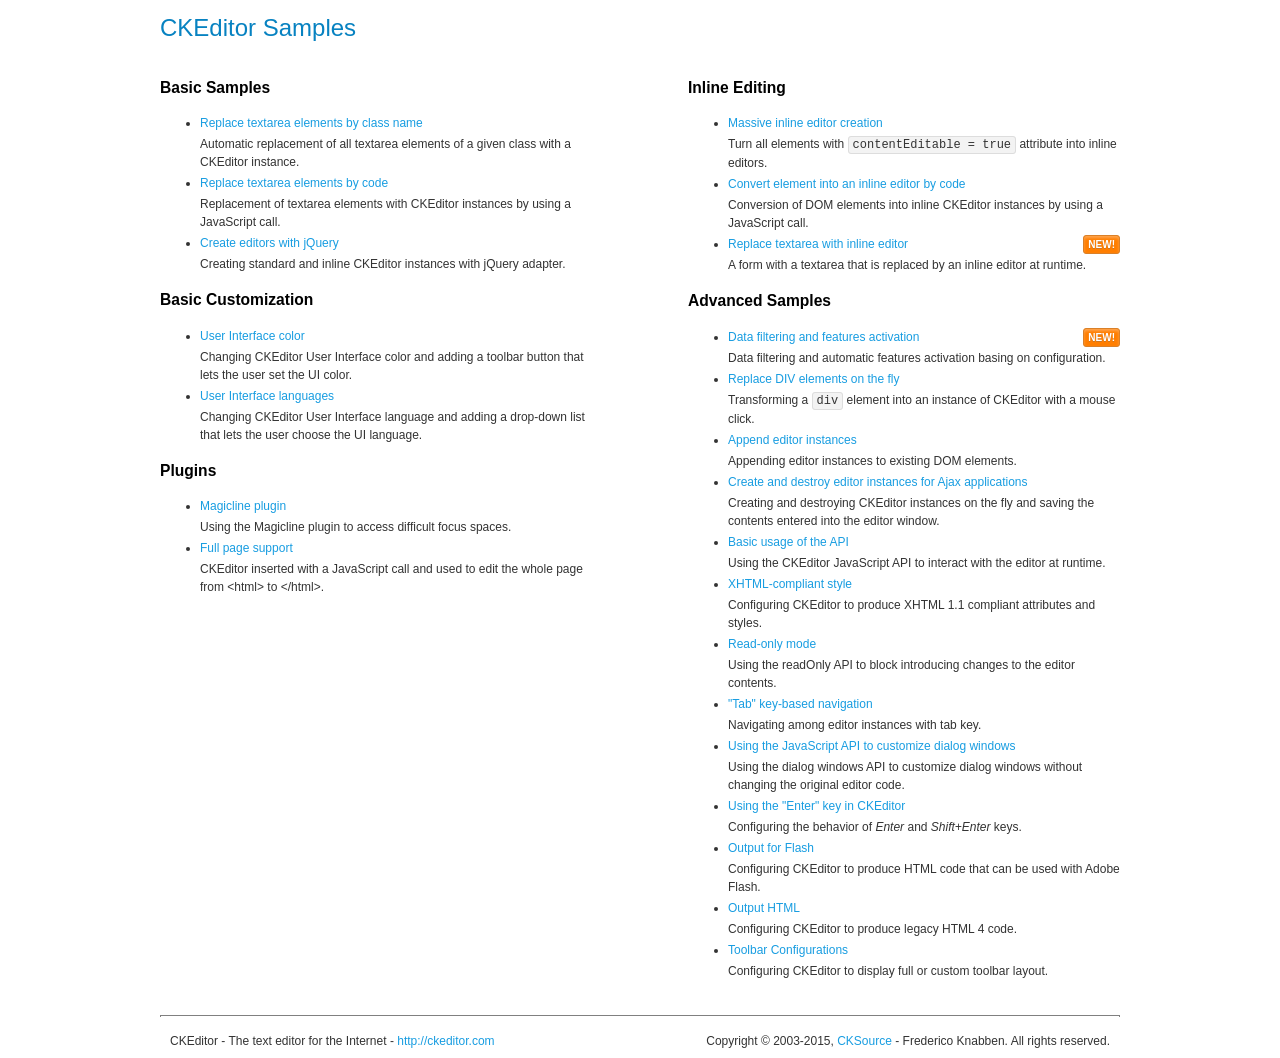
<file: project/cssjsadmin/ckeditor/samples/index.html>
<!DOCTYPE html>
<!--
Copyright (c) 2003-2015, CKSource - Frederico Knabben. All rights reserved.
For licensing, see LICENSE.md or http://ckeditor.com/license
-->
<html>
<head>
	<meta charset="utf-8">
	<title>CKEditor Samples</title>
	<link rel="stylesheet" href="sample.css">
</head>
<body>
	<h1 class="samples">
		CKEditor Samples
	</h1>
	<div class="twoColumns">
		<div class="twoColumnsLeft">
			<h2 class="samples">
				Basic Samples
			</h2>
			<dl class="samples">
				<dt><a class="samples" href="replacebyclass.html">Replace textarea elements by class name</a></dt>
				<dd>Automatic replacement of all textarea elements of a given class with a CKEditor instance.</dd>

				<dt><a class="samples" href="replacebycode.html">Replace textarea elements by code</a></dt>
				<dd>Replacement of textarea elements with CKEditor instances by using a JavaScript call.</dd>

				<dt><a class="samples" href="jquery.html">Create editors with jQuery</a></dt>
				<dd>Creating standard and inline CKEditor instances with jQuery adapter.</dd>
			</dl>

			<h2 class="samples">
				Basic Customization
			</h2>
			<dl class="samples">
				<dt><a class="samples" href="uicolor.html">User Interface color</a></dt>
				<dd>Changing CKEditor User Interface color and adding a toolbar button that lets the user set the UI color.</dd>

				<dt><a class="samples" href="uilanguages.html">User Interface languages</a></dt>
				<dd>Changing CKEditor User Interface language and adding a drop-down list that lets the user choose the UI language.</dd>
			</dl>


			<h2 class="samples">Plugins</h2>
<dl class="samples">
<dt><a class="samples" href="plugins/magicline/magicline.html">Magicline plugin</a></dt>
<dd>Using the Magicline plugin to access difficult focus spaces.</dd>

<dt><a class="samples" href="plugins/wysiwygarea/fullpage.html">Full page support</a></dt>
<dd>CKEditor inserted with a JavaScript call and used to edit the whole page from &lt;html&gt; to &lt;/html&gt;.</dd>
</dl>
		</div>
		<div class="twoColumnsRight">
			<h2 class="samples">
				Inline Editing
			</h2>
			<dl class="samples">
				<dt><a class="samples" href="inlineall.html">Massive inline editor creation</a></dt>
				<dd>Turn all elements with <code>contentEditable = true</code> attribute into inline editors.</dd>

				<dt><a class="samples" href="inlinebycode.html">Convert element into an inline editor by code</a></dt>
				<dd>Conversion of DOM elements into inline CKEditor instances by using a JavaScript call.</dd>

				<dt><a class="samples" href="inlinetextarea.html">Replace textarea with inline editor</a> <span class="new">New!</span></dt>
				<dd>A form with a textarea that is replaced by an inline editor at runtime.</dd>

				
			</dl>

			<h2 class="samples">
				Advanced Samples
			</h2>
			<dl class="samples">
				<dt><a class="samples" href="datafiltering.html">Data filtering and features activation</a> <span class="new">New!</span></dt>
				<dd>Data filtering and automatic features activation basing on configuration.</dd>

				<dt><a class="samples" href="divreplace.html">Replace DIV elements on the fly</a></dt>
				<dd>Transforming a <code>div</code> element into an instance of CKEditor with a mouse click.</dd>

				<dt><a class="samples" href="appendto.html">Append editor instances</a></dt>
				<dd>Appending editor instances to existing DOM elements.</dd>

				<dt><a class="samples" href="ajax.html">Create and destroy editor instances for Ajax applications</a></dt>
				<dd>Creating and destroying CKEditor instances on the fly and saving the contents entered into the editor window.</dd>

				<dt><a class="samples" href="api.html">Basic usage of the API</a></dt>
				<dd>Using the CKEditor JavaScript API to interact with the editor at runtime.</dd>

				<dt><a class="samples" href="xhtmlstyle.html">XHTML-compliant style</a></dt>
				<dd>Configuring CKEditor to produce XHTML 1.1 compliant attributes and styles.</dd>

				<dt><a class="samples" href="readonly.html">Read-only mode</a></dt>
				<dd>Using the readOnly API to block introducing changes to the editor contents.</dd>

				<dt><a class="samples" href="tabindex.html">"Tab" key-based navigation</a></dt>
				<dd>Navigating among editor instances with tab key.</dd>


				
<dt><a class="samples" href="plugins/dialog/dialog.html">Using the JavaScript API to customize dialog windows</a></dt>
<dd>Using the dialog windows API to customize dialog windows without changing the original editor code.</dd>

<dt><a class="samples" href="plugins/enterkey/enterkey.html">Using the &quot;Enter&quot; key in CKEditor</a></dt>
<dd>Configuring the behavior of <em>Enter</em> and <em>Shift+Enter</em> keys.</dd>

<dt><a class="samples" href="plugins/htmlwriter/outputforflash.html">Output for Flash</a></dt>
<dd>Configuring CKEditor to produce HTML code that can be used with Adobe Flash.</dd>

<dt><a class="samples" href="plugins/htmlwriter/outputhtml.html">Output HTML</a></dt>
<dd>Configuring CKEditor to produce legacy HTML 4 code.</dd>

<dt><a class="samples" href="plugins/toolbar/toolbar.html">Toolbar Configurations</a></dt>
<dd>Configuring CKEditor to display full or custom toolbar layout.</dd>

			</dl>
		</div>
	</div>
	<div id="footer">
		<hr>
		<p>
			CKEditor - The text editor for the Internet - <a class="samples" href="http://ckeditor.com/">http://ckeditor.com</a>
		</p>
		<p id="copy">
			Copyright &copy; 2003-2015, <a class="samples" href="http://cksource.com/">CKSource</a> - Frederico Knabben. All rights reserved.
		</p>
	</div>
</body>
</html>
</file>
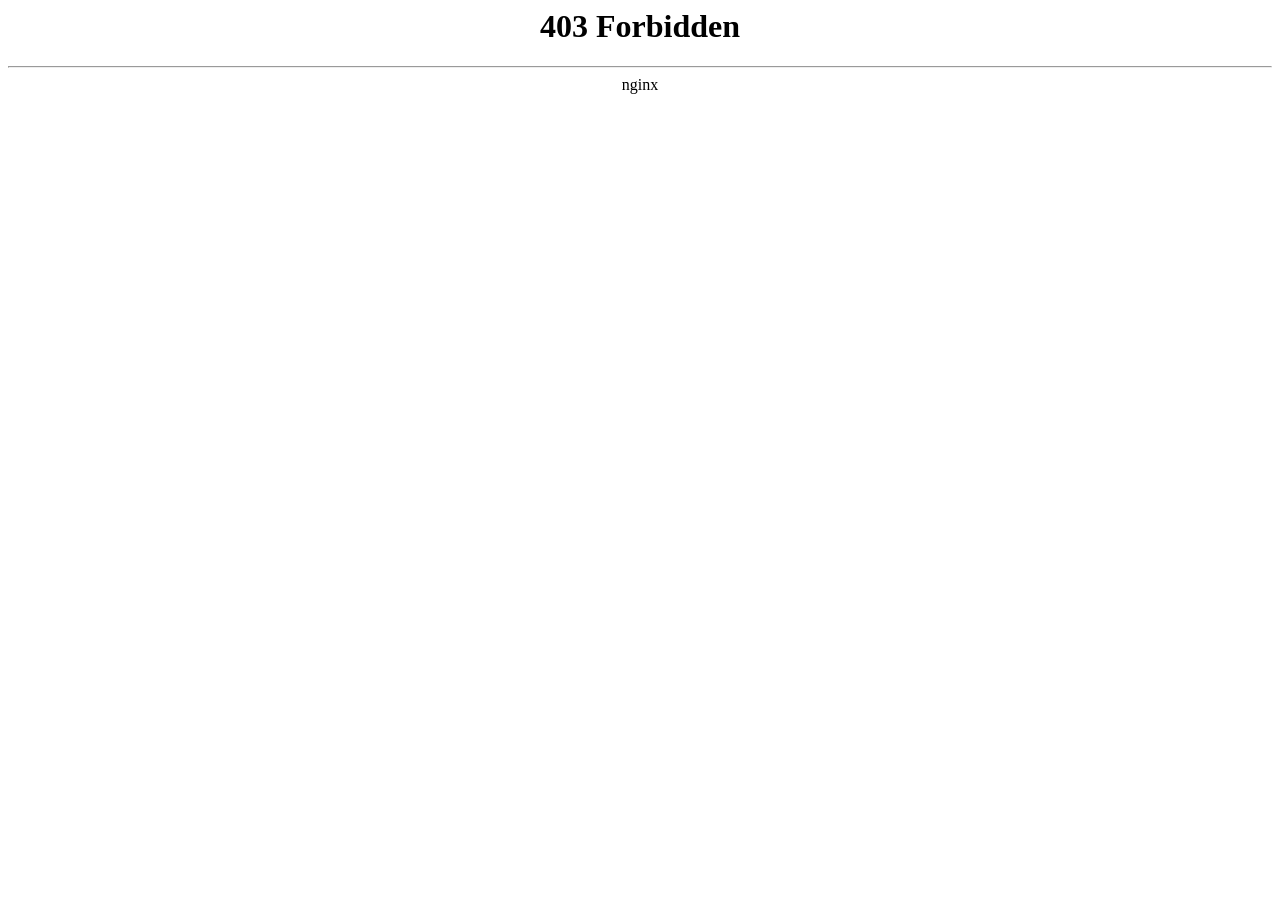
<file: project/wp-content/themes/sterling/css/index.html>
<html>
<head>
<meta http-equiv="Content-Type" content="text/html; charset=utf-8">
<title>403 Forbidden</title></head>
<body bgcolor="white">
<center><h1>403 Forbidden</h1></center>
<hr><center>nginx</center>
</body>
</html>
</file>
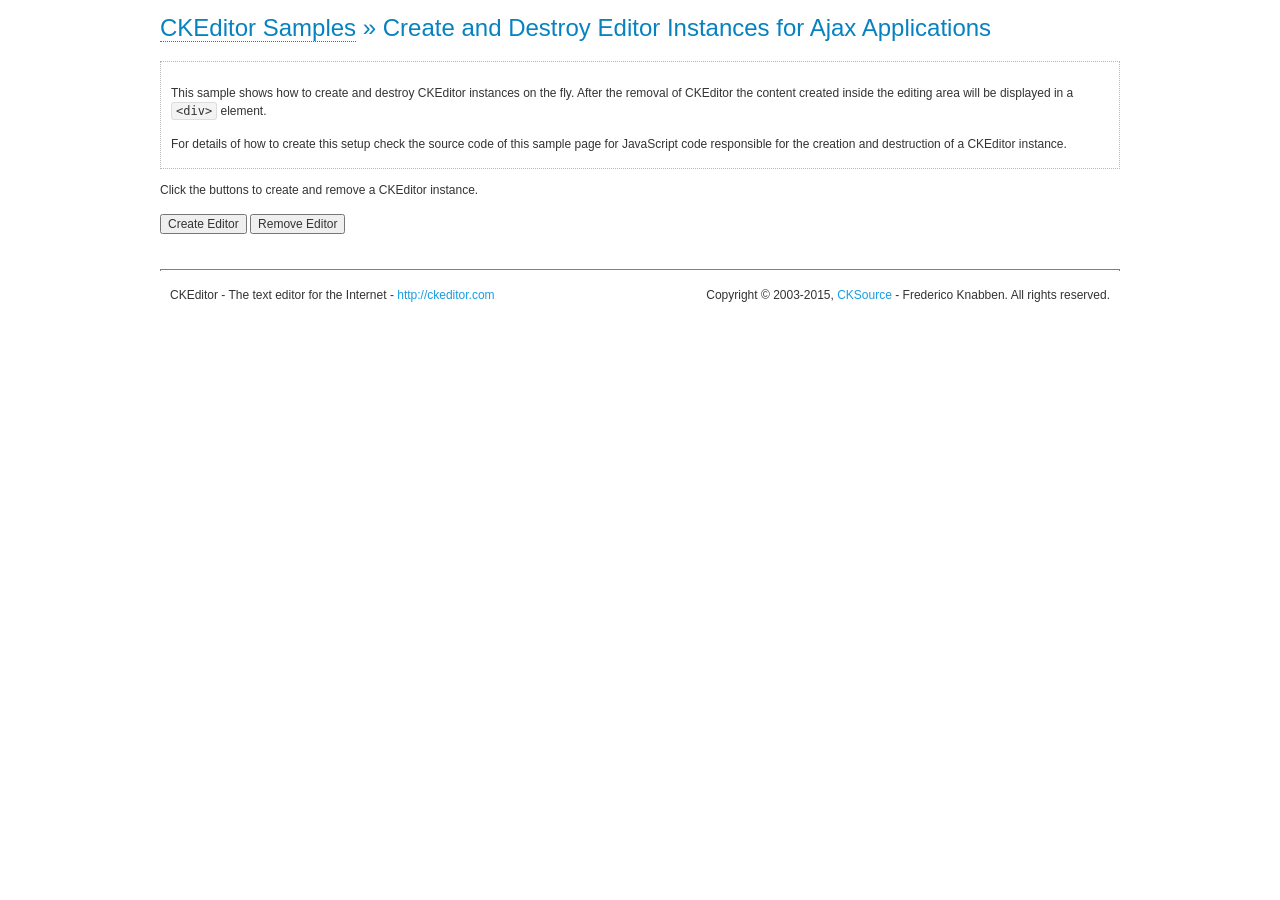
<file: project/cssjsadmin/ckeditor/samples/ajax.html>
<!DOCTYPE html>
<!--
Copyright (c) 2003-2015, CKSource - Frederico Knabben. All rights reserved.
For licensing, see LICENSE.md or http://ckeditor.com/license
-->
<html>
<head>
	<meta charset="utf-8">
	<title>Ajax &mdash; CKEditor Sample</title>
	<script src="../ckeditor.js"></script>
	<link rel="stylesheet" href="sample.css">
	<script>

		var editor, html = '';

		function createEditor() {
			if ( editor )
				return;

			// Create a new editor inside the <div id="editor">, setting its value to html
			var config = {};
			editor = CKEDITOR.appendTo( 'editor', config, html );
		}

		function removeEditor() {
			if ( !editor )
				return;

			// Retrieve the editor contents. In an Ajax application, this data would be
			// sent to the server or used in any other way.
			document.getElementById( 'editorcontents' ).innerHTML = html = editor.getData();
			document.getElementById( 'contents' ).style.display = '';

			// Destroy the editor.
			editor.destroy();
			editor = null;
		}

	</script>
</head>
<body>
	<h1 class="samples">
		<a href="index.html">CKEditor Samples</a> &raquo; Create and Destroy Editor Instances for Ajax Applications
	</h1>
	<div class="description">
		<p>
			This sample shows how to create and destroy CKEditor instances on the fly. After the removal of CKEditor the content created inside the editing
			area will be displayed in a <code>&lt;div&gt;</code> element.
		</p>
		<p>
			For details of how to create this setup check the source code of this sample page
			for JavaScript code responsible for the creation and destruction of a CKEditor instance.
		</p>
	</div>
	<p>Click the buttons to create and remove a CKEditor instance.</p>
	<p>
		<input onclick="createEditor();" type="button" value="Create Editor">
		<input onclick="removeEditor();" type="button" value="Remove Editor">
	</p>
	<!-- This div will hold the editor. -->
	<div id="editor">
	</div>
	<div id="contents" style="display: none">
		<p>
			Edited Contents:
		</p>
		<!-- This div will be used to display the editor contents. -->
		<div id="editorcontents">
		</div>
	</div>
	<div id="footer">
		<hr>
		<p>
			CKEditor - The text editor for the Internet - <a class="samples" href="http://ckeditor.com/">http://ckeditor.com</a>
		</p>
		<p id="copy">
			Copyright &copy; 2003-2015, <a class="samples" href="http://cksource.com/">CKSource</a> - Frederico
			Knabben. All rights reserved.
		</p>
	</div>
</body>
</html>
</file>
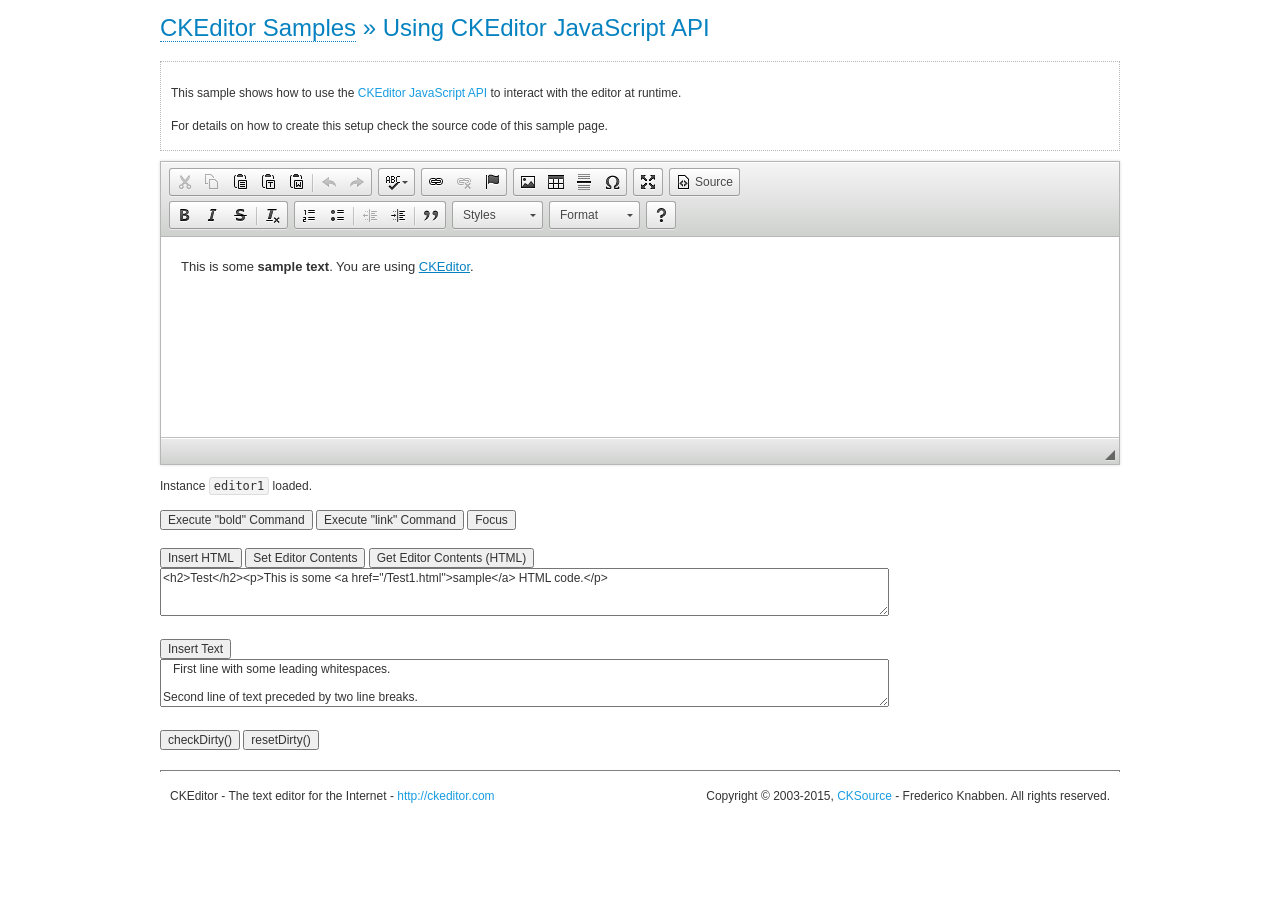
<file: project/cssjsadmin/ckeditor/samples/api.html>
<!DOCTYPE html>
<!--
Copyright (c) 2003-2015, CKSource - Frederico Knabben. All rights reserved.
For licensing, see LICENSE.md or http://ckeditor.com/license
-->
<html>
<head>
	<meta charset="utf-8">
	<title>API Usage &mdash; CKEditor Sample</title>
	<script src="../ckeditor.js"></script>
	<link href="sample.css" rel="stylesheet">
	<script>

// The instanceReady event is fired, when an instance of CKEditor has finished
// its initialization.
CKEDITOR.on( 'instanceReady', function( ev ) {
	// Show the editor name and description in the browser status bar.
	document.getElementById( 'eMessage' ).innerHTML = 'Instance <code>' + ev.editor.name + '<\/code> loaded.';

	// Show this sample buttons.
	document.getElementById( 'eButtons' ).style.display = 'block';
});

function InsertHTML() {
	// Get the editor instance that we want to interact with.
	var editor = CKEDITOR.instances.editor1;
	var value = document.getElementById( 'htmlArea' ).value;

	// Check the active editing mode.
	if ( editor.mode == 'wysiwyg' )
	{
		// Insert HTML code.
		// http://docs.ckeditor.com/#!/api/CKEDITOR.editor-method-insertHtml
		editor.insertHtml( value );
	}
	else
		alert( 'You must be in WYSIWYG mode!' );
}

function InsertText() {
	// Get the editor instance that we want to interact with.
	var editor = CKEDITOR.instances.editor1;
	var value = document.getElementById( 'txtArea' ).value;

	// Check the active editing mode.
	if ( editor.mode == 'wysiwyg' )
	{
		// Insert as plain text.
		// http://docs.ckeditor.com/#!/api/CKEDITOR.editor-method-insertText
		editor.insertText( value );
	}
	else
		alert( 'You must be in WYSIWYG mode!' );
}

function SetContents() {
	// Get the editor instance that we want to interact with.
	var editor = CKEDITOR.instances.editor1;
	var value = document.getElementById( 'htmlArea' ).value;

	// Set editor contents (replace current contents).
	// http://docs.ckeditor.com/#!/api/CKEDITOR.editor-method-setData
	editor.setData( value );
}

function GetContents() {
	// Get the editor instance that you want to interact with.
	var editor = CKEDITOR.instances.editor1;

	// Get editor contents
	// http://docs.ckeditor.com/#!/api/CKEDITOR.editor-method-getData
	alert( editor.getData() );
}

function ExecuteCommand( commandName ) {
	// Get the editor instance that we want to interact with.
	var editor = CKEDITOR.instances.editor1;

	// Check the active editing mode.
	if ( editor.mode == 'wysiwyg' )
	{
		// Execute the command.
		// http://docs.ckeditor.com/#!/api/CKEDITOR.editor-method-execCommand
		editor.execCommand( commandName );
	}
	else
		alert( 'You must be in WYSIWYG mode!' );
}

function CheckDirty() {
	// Get the editor instance that we want to interact with.
	var editor = CKEDITOR.instances.editor1;
	// Checks whether the current editor contents present changes when compared
	// to the contents loaded into the editor at startup
	// http://docs.ckeditor.com/#!/api/CKEDITOR.editor-method-checkDirty
	alert( editor.checkDirty() );
}

function ResetDirty() {
	// Get the editor instance that we want to interact with.
	var editor = CKEDITOR.instances.editor1;
	// Resets the "dirty state" of the editor (see CheckDirty())
	// http://docs.ckeditor.com/#!/api/CKEDITOR.editor-method-resetDirty
	editor.resetDirty();
	alert( 'The "IsDirty" status has been reset' );
}

function Focus() {
	CKEDITOR.instances.editor1.focus();
}

function onFocus() {
	document.getElementById( 'eMessage' ).innerHTML = '<b>' + this.name + ' is focused </b>';
}

function onBlur() {
	document.getElementById( 'eMessage' ).innerHTML = this.name + ' lost focus';
}

	</script>

</head>
<body>
	<h1 class="samples">
		<a href="index.html">CKEditor Samples</a> &raquo; Using CKEditor JavaScript API
	</h1>
	<div class="description">
	<p>
		This sample shows how to use the
		<a class="samples" href="http://docs.ckeditor.com/#!/api/CKEDITOR.editor">CKEditor JavaScript API</a>
		to interact with the editor at runtime.
	</p>
	<p>
		For details on how to create this setup check the source code of this sample page.
	</p>
	</div>

	<!-- This <div> holds alert messages to be display in the sample page. -->
	<div id="alerts">
		<noscript>
			<p>
				<strong>CKEditor requires JavaScript to run</strong>. In a browser with no JavaScript
				support, like yours, you should still see the contents (HTML data) and you should
				be able to edit it normally, without a rich editor interface.
			</p>
		</noscript>
	</div>
	<form action="../../../samples/sample_posteddata.php" method="post">
		<textarea cols="100" id="editor1" name="editor1" rows="10">&lt;p&gt;This is some &lt;strong&gt;sample text&lt;/strong&gt;. You are using &lt;a href="http://ckeditor.com/"&gt;CKEditor&lt;/a&gt;.&lt;/p&gt;</textarea>

		<script>
			// Replace the <textarea id="editor1"> with an CKEditor instance.
			CKEDITOR.replace( 'editor1', {
				on: {
					focus: onFocus,
					blur: onBlur,

					// Check for availability of corresponding plugins.
					pluginsLoaded: function( evt ) {
						var doc = CKEDITOR.document, ed = evt.editor;
						if ( !ed.getCommand( 'bold' ) )
							doc.getById( 'exec-bold' ).hide();
						if ( !ed.getCommand( 'link' ) )
							doc.getById( 'exec-link' ).hide();
					}
				}
			});
		</script>

		<p id="eMessage">
		</p>

		<div id="eButtons" style="display: none">
			<input id="exec-bold" onclick="ExecuteCommand('bold');" type="button" value="Execute &quot;bold&quot; Command">
			<input id="exec-link" onclick="ExecuteCommand('link');" type="button" value="Execute &quot;link&quot; Command">
			<input onclick="Focus();" type="button" value="Focus">
			<br><br>
			<input onclick="InsertHTML();" type="button" value="Insert HTML">
			<input onclick="SetContents();" type="button" value="Set Editor Contents">
			<input onclick="GetContents();" type="button" value="Get Editor Contents (HTML)">
			<br>
			<textarea cols="100" id="htmlArea" rows="3">&lt;h2&gt;Test&lt;/h2&gt;&lt;p&gt;This is some &lt;a href="/Test1.html"&gt;sample&lt;/a&gt; HTML code.&lt;/p&gt;</textarea>
			<br>
			<br>
			<input onclick="InsertText();" type="button" value="Insert Text">
			<br>
			<textarea cols="100" id="txtArea" rows="3">   First line with some leading whitespaces.

Second line of text preceded by two line breaks.</textarea>
			<br>
			<br>
			<input onclick="CheckDirty();" type="button" value="checkDirty()">
			<input onclick="ResetDirty();" type="button" value="resetDirty()">
		</div>
	</form>
	<div id="footer">
		<hr>
		<p>
			CKEditor - The text editor for the Internet - <a class="samples" href="http://ckeditor.com/">http://ckeditor.com</a>
		</p>
		<p id="copy">
			Copyright &copy; 2003-2015, <a class="samples" href="http://cksource.com/">CKSource</a> - Frederico
			Knabben. All rights reserved.
		</p>
	</div>
</body>
</html>
</file>
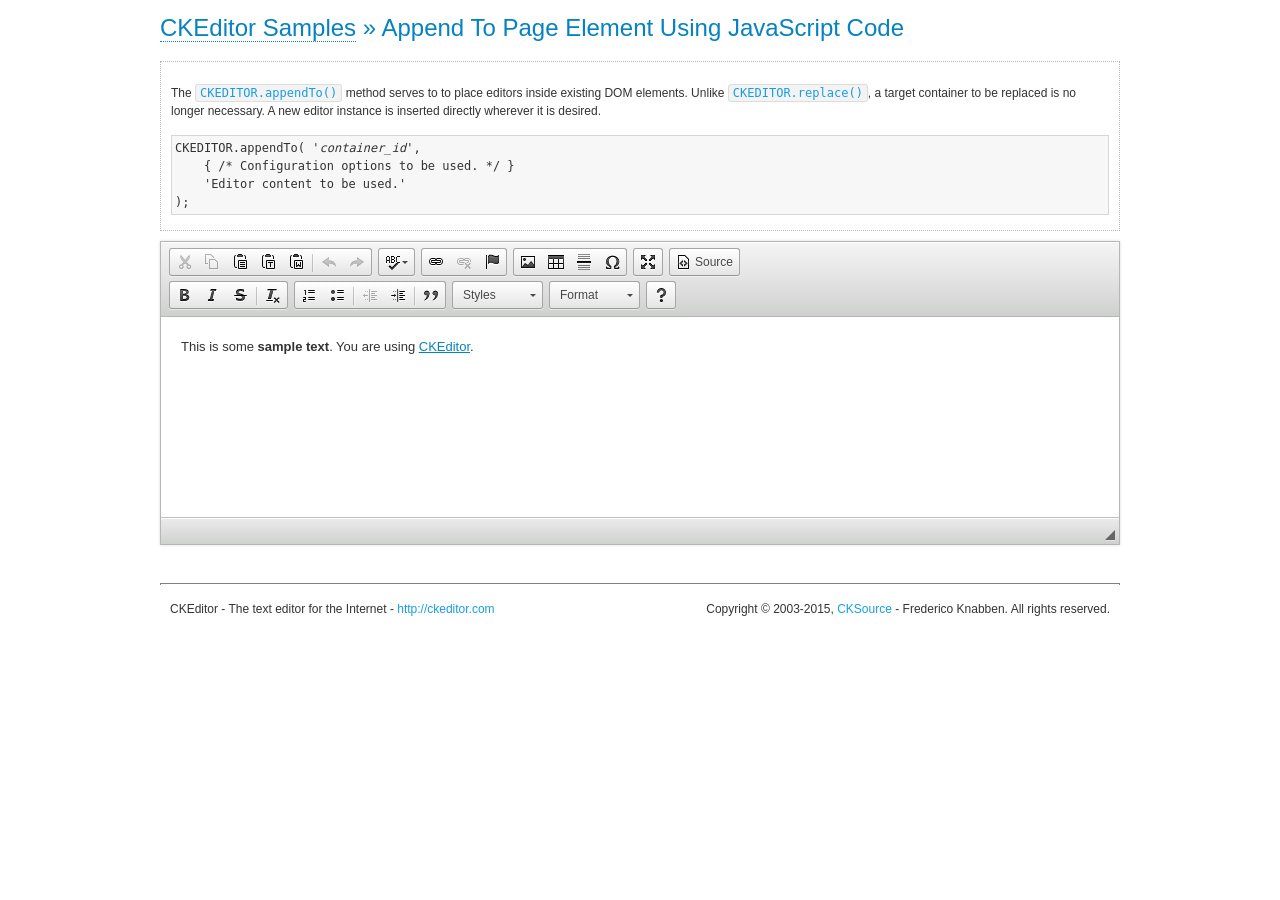
<file: project/cssjsadmin/ckeditor/samples/appendto.html>
<!DOCTYPE html>
<!--
Copyright (c) 2003-2015, CKSource - Frederico Knabben. All rights reserved.
For licensing, see LICENSE.md or http://ckeditor.com/license
-->
<html>
<head>
	<meta charset="utf-8">
	<title>Append To Page Element Using JavaScript Code &mdash; CKEditor Sample</title>
	<script src="../ckeditor.js"></script>
	<link rel="stylesheet" href="sample.css">
</head>
<body>
	<h1 class="samples">
		<a href="index.html">CKEditor Samples</a> &raquo; Append To Page Element Using JavaScript Code
	</h1>
	<div id="section1">
		<div class="description">
			<p>
				The <code><a class="samples" href="http://docs.ckeditor.com/#!/api/CKEDITOR-method-appendTo">CKEDITOR.appendTo()</a></code> method serves to to place editors inside existing DOM elements. Unlike <code><a class="samples" href="http://docs.ckeditor.com/#!/api/CKEDITOR-method-replace">CKEDITOR.replace()</a></code>,
				a target container to be replaced is no longer necessary. A new editor
				instance is inserted directly wherever it is desired.
			</p>
<pre class="samples">CKEDITOR.appendTo( '<em>container_id</em>',
	{ /* Configuration options to be used. */ }
	'Editor content to be used.'
);</pre>
		</div>
		<script>

			// This call can be placed at any point after the
			// DOM element to append CKEditor to or inside the <head><script>
			// in a window.onload event handler.

			// Append a CKEditor instance using the default configuration and the
			// provided content to the <div> element of ID "section1".
			CKEDITOR.appendTo( 'section1',
				null,
				'<p>This is some <strong>sample text</strong>. You are using <a href="http://ckeditor.com/">CKEditor</a>.</p>'
			);

		</script>
	</div>
	<br>
	<div id="footer">
		<hr>
		<p>
			CKEditor - The text editor for the Internet - <a class="samples" href="http://ckeditor.com/">http://ckeditor.com</a>
		</p>
		<p id="copy">
			Copyright &copy; 2003-2015, <a class="samples" href="http://cksource.com/">CKSource</a> - Frederico
			Knabben. All rights reserved.
		</p>
	</div>
</body>
</html>
</file>
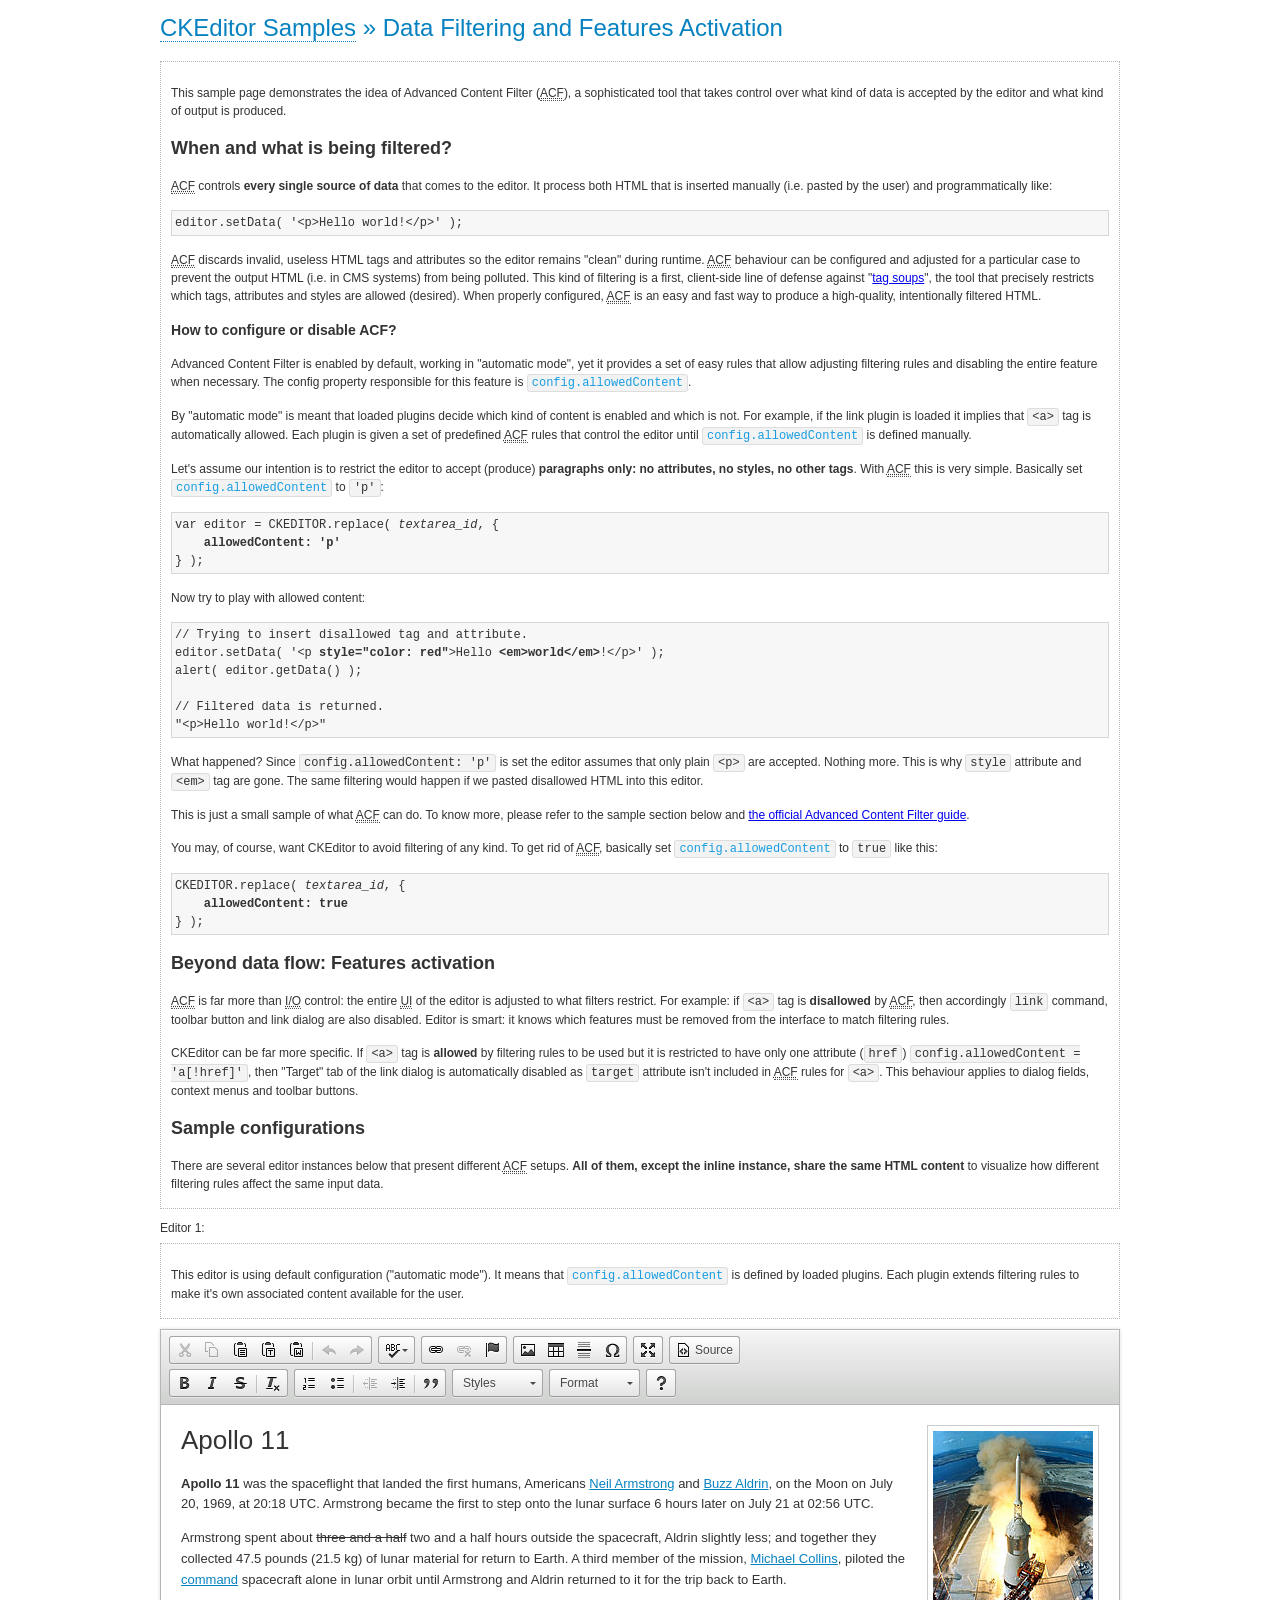
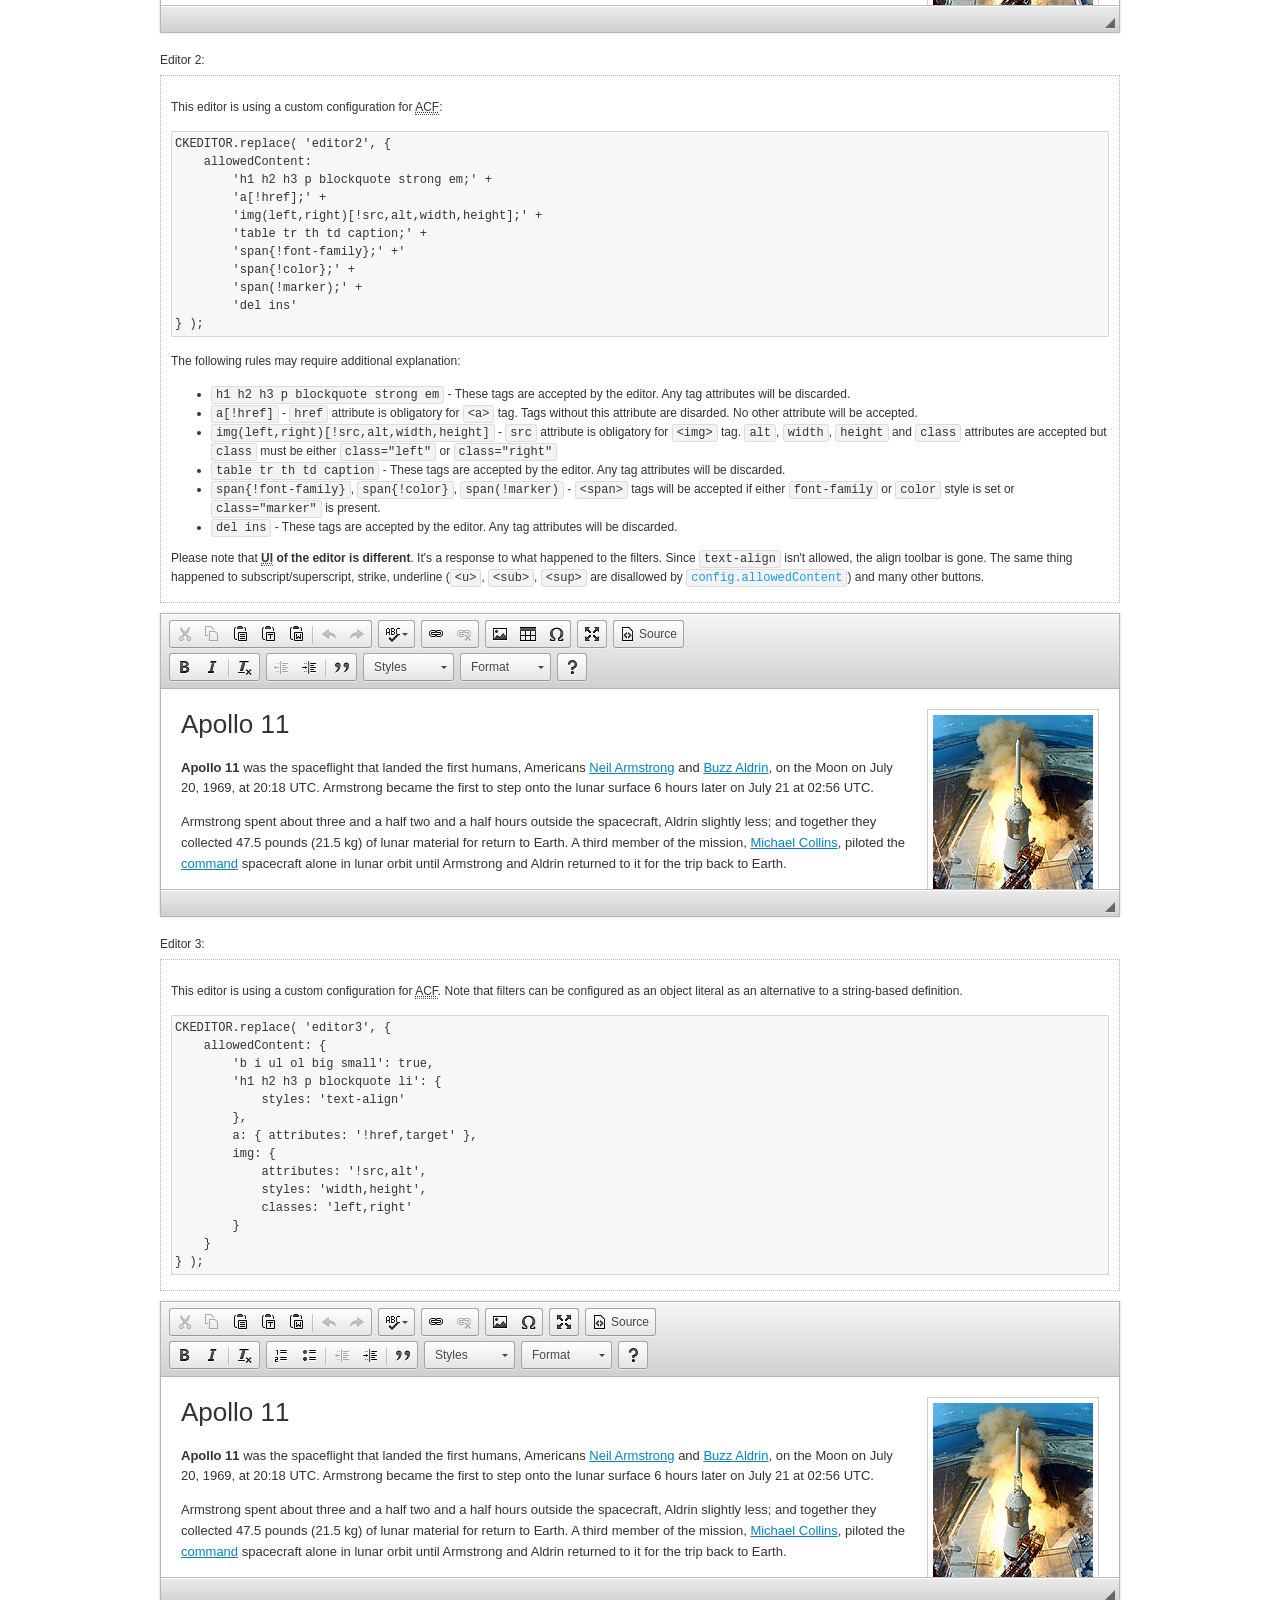
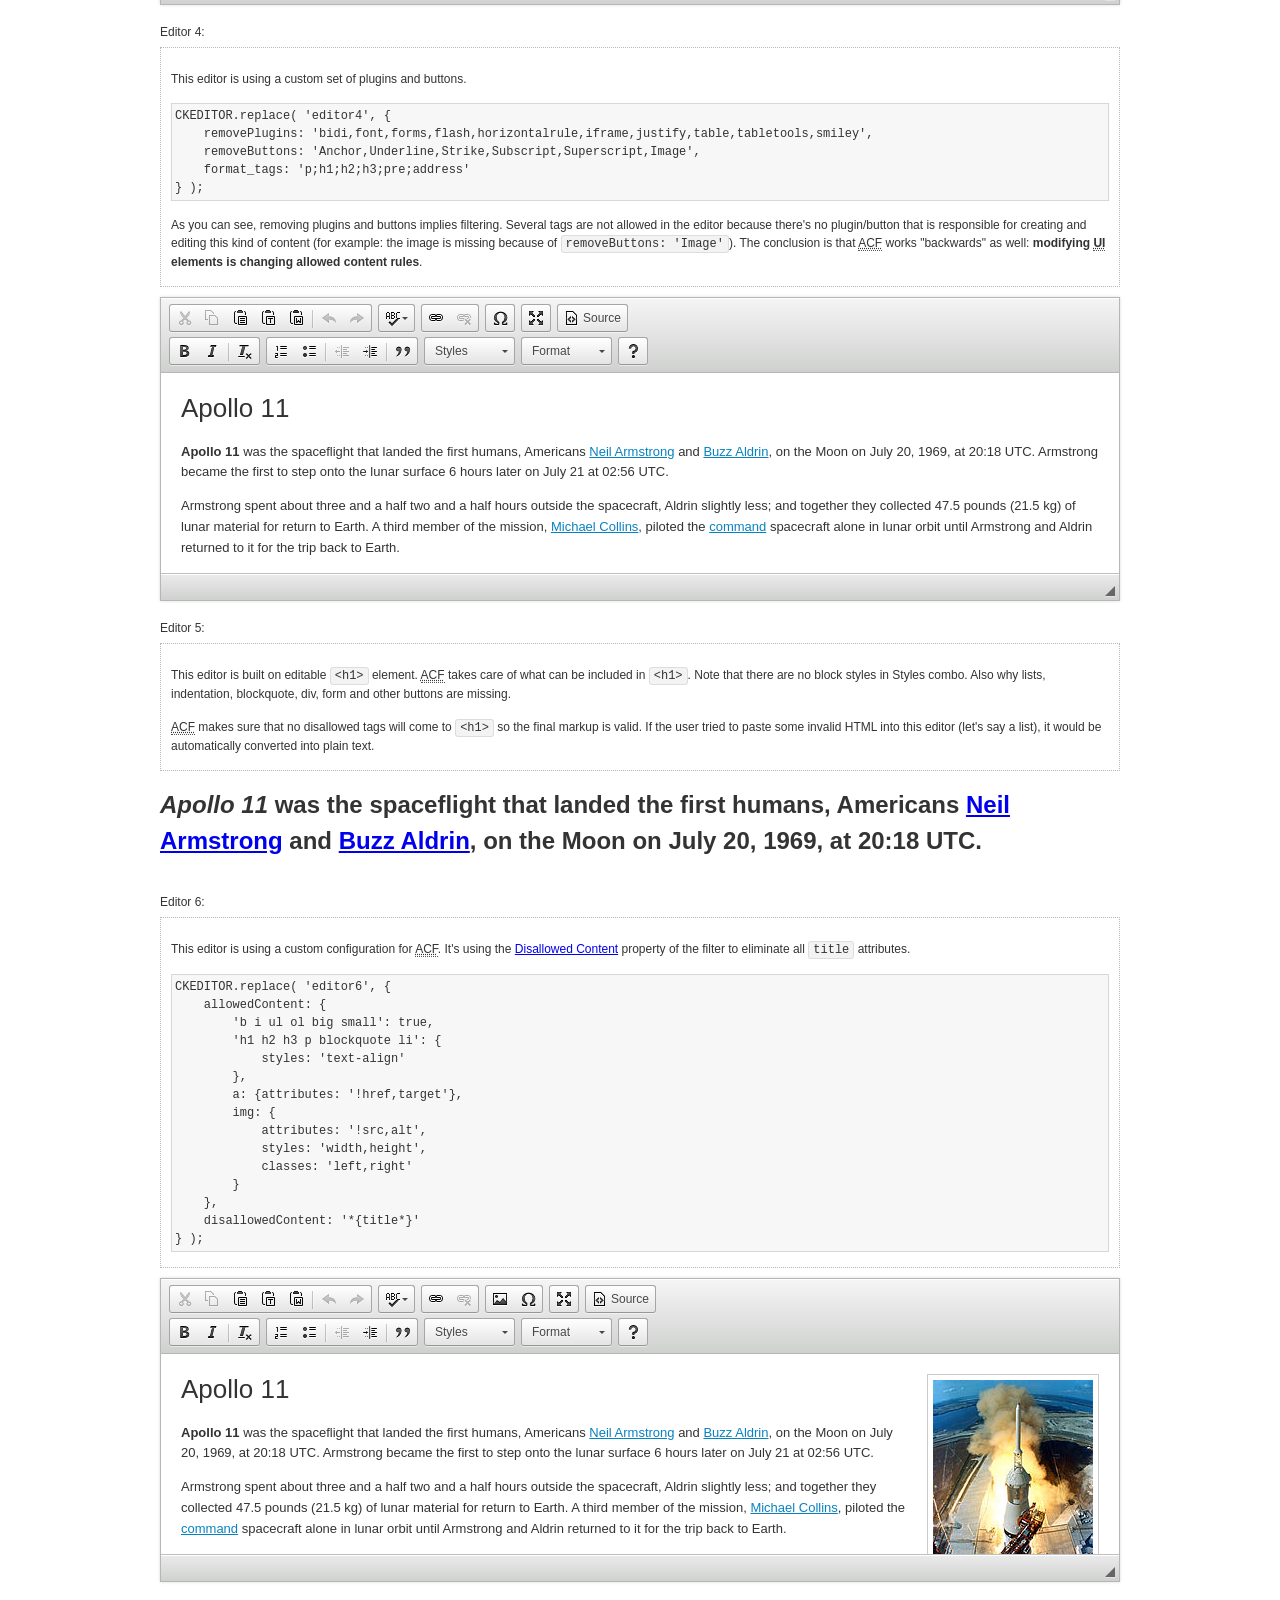
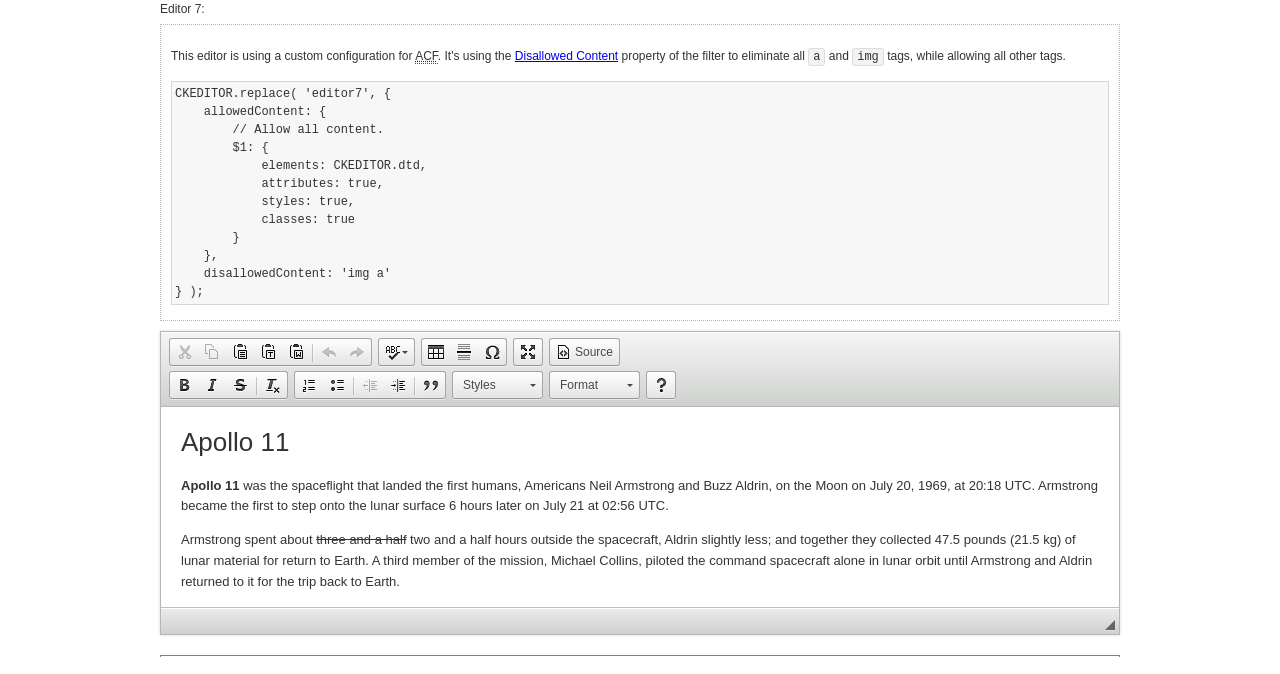
<file: project/cssjsadmin/ckeditor/samples/datafiltering.html>
<!DOCTYPE html>
<!--
Copyright (c) 2003-2015, CKSource - Frederico Knabben. All rights reserved.
For licensing, see LICENSE.md or http://ckeditor.com/license
-->
<html>
<head>
	<meta charset="utf-8">
	<title>Data Filtering &mdash; CKEditor Sample</title>
	<script src="../ckeditor.js"></script>
	<link rel="stylesheet" href="sample.css">
	<script>
		// Remove advanced tabs for all editors.
		CKEDITOR.config.removeDialogTabs = 'image:advanced;link:advanced;flash:advanced;creatediv:advanced;editdiv:advanced';
	</script>
</head>
<body>
	<h1 class="samples">
		<a href="index.html">CKEditor Samples</a> &raquo; Data Filtering and Features Activation
	</h1>
	<div class="description">
		<p>
			This sample page demonstrates the idea of Advanced Content Filter
			(<abbr title="Advanced Content Filter">ACF</abbr>), a sophisticated
			tool that takes control over what kind of data is accepted by the editor and what
			kind of output is produced.
		</p>
		<h2>When and what is being filtered?</h2>
		<p>
			<abbr title="Advanced Content Filter">ACF</abbr> controls
			<strong>every single source of data</strong> that comes to the editor.
			It process both HTML that is inserted manually (i.e. pasted by the user)
			and programmatically like:
		</p>
<pre class="samples">
editor.setData( '&lt;p&gt;Hello world!&lt;/p&gt;' );
</pre>
		<p>
			<abbr title="Advanced Content Filter">ACF</abbr> discards invalid,
			useless HTML tags and attributes so the editor remains "clean" during
			runtime. <abbr title="Advanced Content Filter">ACF</abbr> behaviour
			can be configured and adjusted for a particular case to prevent the
			output HTML (i.e. in CMS systems) from being polluted.

			This kind of filtering is a first, client-side line of defense
			against "<a href="http://en.wikipedia.org/wiki/Tag_soup">tag soups</a>",
			the tool that precisely restricts which tags, attributes and styles
			are allowed (desired). When properly configured, <abbr title="Advanced Content Filter">ACF</abbr>
			is an easy and fast way to produce a high-quality, intentionally filtered HTML.
		</p>

		<h3>How to configure or disable ACF?</h3>
		<p>
			Advanced Content Filter is enabled by default, working in "automatic mode", yet
			it provides a set of easy rules that allow adjusting filtering rules
			and disabling the entire feature when necessary. The config property
			responsible for this feature is <code><a class="samples"
			href="http://docs.ckeditor.com/#!/api/CKEDITOR.config-cfg-allowedContent">config.allowedContent</a></code>.
		</p>
		<p>
			By "automatic mode" is meant that loaded plugins decide which kind
			of content is enabled and which is not. For example, if the link
			plugin is loaded it implies that <code>&lt;a&gt;</code> tag is
			automatically allowed. Each plugin is given a set
			of predefined <abbr title="Advanced Content Filter">ACF</abbr> rules
			that control the editor until <code><a class="samples"
			href="http://docs.ckeditor.com/#!/api/CKEDITOR.config-cfg-allowedContent">
			config.allowedContent</a></code>
			is defined manually.
		</p>
		<p>
			Let's assume our intention is to restrict the editor to accept (produce) <strong>paragraphs
			only: no attributes, no styles, no other tags</strong>.
			With <abbr title="Advanced Content Filter">ACF</abbr>
			this is very simple. Basically set <code><a class="samples"
			href="http://docs.ckeditor.com/#!/api/CKEDITOR.config-cfg-allowedContent">
			config.allowedContent</a></code> to <code>'p'</code>:
		</p>
<pre class="samples">
var editor = CKEDITOR.replace( <em>textarea_id</em>, {
	<strong>allowedContent: 'p'</strong>
} );
</pre>
		<p>
			Now try to play with allowed content:
		</p>
<pre class="samples">
// Trying to insert disallowed tag and attribute.
editor.setData( '&lt;p <strong>style="color: red"</strong>&gt;Hello <strong>&lt;em&gt;world&lt;/em&gt;</strong>!&lt;/p&gt;' );
alert( editor.getData() );

// Filtered data is returned.
"&lt;p&gt;Hello world!&lt;/p&gt;"
</pre>
		<p>
			What happened? Since <code>config.allowedContent: 'p'</code> is set the editor assumes
			that only plain <code>&lt;p&gt;</code> are accepted. Nothing more. This is why
			<code>style</code> attribute and <code>&lt;em&gt;</code> tag are gone. The same
			filtering would happen if we pasted disallowed HTML into this editor.
		</p>
		<p>
			This is just a small sample of what <abbr title="Advanced Content Filter">ACF</abbr>
			can do. To know more, please refer to the sample section below and
			<a href="http://docs.ckeditor.com/#!/guide/dev_advanced_content_filter">the official Advanced Content Filter guide</a>.
		</p>
		<p>
			You may, of course, want CKEditor to avoid filtering of any kind.
			To get rid of <abbr title="Advanced Content Filter">ACF</abbr>,
			basically set <code><a class="samples"
			href="http://docs.ckeditor.com/#!/api/CKEDITOR.config-cfg-allowedContent">
			config.allowedContent</a></code> to <code>true</code> like this:
		</p>
<pre class="samples">
CKEDITOR.replace( <em>textarea_id</em>, {
	<strong>allowedContent: true</strong>
} );
</pre>

		<h2>Beyond data flow: Features activation</h2>
		<p>
			<abbr title="Advanced Content Filter">ACF</abbr> is far more than
			<abbr title="Input/Output">I/O</abbr> control: the entire
			<abbr title="User Interface">UI</abbr> of the editor is adjusted to what
			filters restrict. For example: if <code>&lt;a&gt;</code> tag is
			<strong>disallowed</strong>
			by <abbr title="Advanced Content Filter">ACF</abbr>,
			then accordingly <code>link</code> command, toolbar button and link dialog
			are also disabled. Editor is smart: it knows which features must be
			removed from the interface to match filtering rules.
		</p>
		<p>
			CKEditor can be far more specific. If <code>&lt;a&gt;</code> tag is
			<strong>allowed</strong> by filtering rules to be used but it is restricted
			to have only one attribute (<code>href</code>)
			<code>config.allowedContent = 'a[!href]'</code>, then
			"Target" tab of the link dialog is automatically disabled as <code>target</code>
			attribute isn't included in <abbr title="Advanced Content Filter">ACF</abbr> rules
			for <code>&lt;a&gt;</code>. This behaviour applies to dialog fields, context
			menus and toolbar buttons.
		</p>

		<h2>Sample configurations</h2>
		<p>
			There are several editor instances below that present different
			<abbr title="Advanced Content Filter">ACF</abbr> setups. <strong>All of them,
			except the inline instance, share the same HTML content</strong> to visualize
			how different filtering rules affect the same input data.
		</p>
	</div>

	<div>
		<label for="editor1">
			Editor 1:
		</label>
		<div class="description">
			<p>
				This editor is using default configuration ("automatic mode"). It means that
				<code><a class="samples"
				href="http://docs.ckeditor.com/#!/api/CKEDITOR.config-cfg-allowedContent">
				config.allowedContent</a></code> is defined by loaded plugins.
				Each plugin extends filtering rules to make it's own associated content
				available for the user.
			</p>
		</div>
		<textarea cols="80" id="editor1" name="editor1" rows="10">
			&lt;h1&gt;&lt;img alt=&quot;Saturn V carrying Apollo 11&quot; class=&quot;right&quot; src=&quot;assets/sample.jpg&quot;/&gt; Apollo 11&lt;/h1&gt; &lt;p&gt;&lt;b&gt;Apollo 11&lt;/b&gt; was the spaceflight that landed the first humans, Americans &lt;a href=&quot;http://en.wikipedia.org/wiki/Neil_Armstrong&quot; title=&quot;Neil Armstrong&quot;&gt;Neil Armstrong&lt;/a&gt; and &lt;a href=&quot;http://en.wikipedia.org/wiki/Buzz_Aldrin&quot; title=&quot;Buzz Aldrin&quot;&gt;Buzz Aldrin&lt;/a&gt;, on the Moon on July 20, 1969, at 20:18 UTC. Armstrong became the first to step onto the lunar surface 6 hours later on July 21 at 02:56 UTC.&lt;/p&gt; &lt;p&gt;Armstrong spent about &lt;s&gt;three and a half&lt;/s&gt; two and a half hours outside the spacecraft, Aldrin slightly less; and together they collected 47.5 pounds (21.5&amp;nbsp;kg) of lunar material for return to Earth. A third member of the mission, &lt;a href=&quot;http://en.wikipedia.org/wiki/Michael_Collins_(astronaut)&quot; title=&quot;Michael Collins (astronaut)&quot;&gt;Michael Collins&lt;/a&gt;, piloted the &lt;a href=&quot;http://en.wikipedia.org/wiki/Apollo_Command/Service_Module&quot; title=&quot;Apollo Command/Service Module&quot;&gt;command&lt;/a&gt; spacecraft alone in lunar orbit until Armstrong and Aldrin returned to it for the trip back to Earth.&lt;/p&gt; &lt;h2&gt;Broadcasting and &lt;em&gt;quotes&lt;/em&gt; &lt;a id=&quot;quotes&quot; name=&quot;quotes&quot;&gt;&lt;/a&gt;&lt;/h2&gt; &lt;p&gt;Broadcast on live TV to a world-wide audience, Armstrong stepped onto the lunar surface and described the event as:&lt;/p&gt; &lt;blockquote&gt;&lt;p&gt;One small step for [a] man, one giant leap for mankind.&lt;/p&gt;&lt;/blockquote&gt; &lt;p&gt;Apollo 11 effectively ended the &lt;a href=&quot;http://en.wikipedia.org/wiki/Space_Race&quot; title=&quot;Space Race&quot;&gt;Space Race&lt;/a&gt; and fulfilled a national goal proposed in 1961 by the late U.S. President &lt;a href=&quot;http://en.wikipedia.org/wiki/John_F._Kennedy&quot; title=&quot;John F. Kennedy&quot;&gt;John F. Kennedy&lt;/a&gt; in a speech before the United States Congress:&lt;/p&gt; &lt;blockquote&gt;&lt;p&gt;[...] before this decade is out, of landing a man on the Moon and returning him safely to the Earth.&lt;/p&gt;&lt;/blockquote&gt; &lt;h2&gt;Technical details &lt;a id=&quot;tech-details&quot; name=&quot;tech-details&quot;&gt;&lt;/a&gt;&lt;/h2&gt; &lt;table align=&quot;right&quot; border=&quot;1&quot; bordercolor=&quot;#ccc&quot; cellpadding=&quot;5&quot; cellspacing=&quot;0&quot; style=&quot;border-collapse:collapse;margin:10px 0 10px 15px;&quot;&gt; &lt;caption&gt;&lt;strong&gt;Mission crew&lt;/strong&gt;&lt;/caption&gt; &lt;thead&gt; &lt;tr&gt; &lt;th scope=&quot;col&quot;&gt;Position&lt;/th&gt; &lt;th scope=&quot;col&quot;&gt;Astronaut&lt;/th&gt; &lt;/tr&gt; &lt;/thead&gt; &lt;tbody&gt; &lt;tr&gt; &lt;td&gt;Commander&lt;/td&gt; &lt;td&gt;Neil A. Armstrong&lt;/td&gt; &lt;/tr&gt; &lt;tr&gt; &lt;td&gt;Command Module Pilot&lt;/td&gt; &lt;td&gt;Michael Collins&lt;/td&gt; &lt;/tr&gt; &lt;tr&gt; &lt;td&gt;Lunar Module Pilot&lt;/td&gt; &lt;td&gt;Edwin &amp;quot;Buzz&amp;quot; E. Aldrin, Jr.&lt;/td&gt; &lt;/tr&gt; &lt;/tbody&gt; &lt;/table&gt; &lt;p&gt;Launched by a &lt;strong&gt;Saturn V&lt;/strong&gt; rocket from &lt;a href=&quot;http://en.wikipedia.org/wiki/Kennedy_Space_Center&quot; title=&quot;Kennedy Space Center&quot;&gt;Kennedy Space Center&lt;/a&gt; in Merritt Island, Florida on July 16, Apollo 11 was the fifth manned mission of &lt;a href=&quot;http://en.wikipedia.org/wiki/NASA&quot; title=&quot;NASA&quot;&gt;NASA&lt;/a&gt;&amp;#39;s Apollo program. The Apollo spacecraft had three parts:&lt;/p&gt; &lt;ol&gt; &lt;li&gt;&lt;strong&gt;Command Module&lt;/strong&gt; with a cabin for the three astronauts which was the only part which landed back on Earth&lt;/li&gt; &lt;li&gt;&lt;strong&gt;Service Module&lt;/strong&gt; which supported the Command Module with propulsion, electrical power, oxygen and water&lt;/li&gt; &lt;li&gt;&lt;strong&gt;Lunar Module&lt;/strong&gt; for landing on the Moon.&lt;/li&gt; &lt;/ol&gt; &lt;p&gt;After being sent to the Moon by the Saturn V&amp;#39;s upper stage, the astronauts separated the spacecraft from it and travelled for three days until they entered into lunar orbit. Armstrong and Aldrin then moved into the Lunar Module and landed in the &lt;a href=&quot;http://en.wikipedia.org/wiki/Mare_Tranquillitatis&quot; title=&quot;Mare Tranquillitatis&quot;&gt;Sea of Tranquility&lt;/a&gt;. They stayed a total of about 21 and a half hours on the lunar surface. After lifting off in the upper part of the Lunar Module and rejoining Collins in the Command Module, they returned to Earth and landed in the &lt;a href=&quot;http://en.wikipedia.org/wiki/Pacific_Ocean&quot; title=&quot;Pacific Ocean&quot;&gt;Pacific Ocean&lt;/a&gt; on July 24.&lt;/p&gt; &lt;hr/&gt; &lt;p style=&quot;text-align: right;&quot;&gt;&lt;small&gt;Source: &lt;a href=&quot;http://en.wikipedia.org/wiki/Apollo_11&quot;&gt;Wikipedia.org&lt;/a&gt;&lt;/small&gt;&lt;/p&gt;
		</textarea>

		<script>

			CKEDITOR.replace( 'editor1' );

		</script>
	</div>

	<br>

	<div>
		<label for="editor2">
			Editor 2:
		</label>
		<div class="description">
			<p>
				This editor is using a custom configuration for
				<abbr title="Advanced Content Filter">ACF</abbr>:
			</p>
<pre class="samples">
CKEDITOR.replace( 'editor2', {
	allowedContent:
		'h1 h2 h3 p blockquote strong em;' +
		'a[!href];' +
		'img(left,right)[!src,alt,width,height];' +
		'table tr th td caption;' +
		'span{!font-family};' +'
		'span{!color};' +
		'span(!marker);' +
		'del ins'
} );
</pre>
			<p>
				The following rules may require additional explanation:
			</p>
			<ul>
				<li>
					<code>h1 h2 h3 p blockquote strong em</code> - These tags
					are accepted by the editor. Any tag attributes will be discarded.
				</li>
				<li>
					<code>a[!href]</code> - <code>href</code> attribute is obligatory
					for <code>&lt;a&gt;</code> tag. Tags without this attribute
					are disarded. No other attribute will be accepted.
				</li>
				<li>
					<code>img(left,right)[!src,alt,width,height]</code> - <code>src</code>
					attribute is obligatory for <code>&lt;img&gt;</code> tag.
					<code>alt</code>, <code>width</code>, <code>height</code>
					and <code>class</code> attributes are accepted but
					<code>class</code> must be either <code>class="left"</code>
					or <code>class="right"</code>
				</li>
				<li>
					<code>table tr th td caption</code> - These tags
					are accepted by the editor. Any tag attributes will be discarded.
				</li>
				<li>
					<code>span{!font-family}</code>, <code>span{!color}</code>,
					<code>span(!marker)</code> - <code>&lt;span&gt;</code> tags
					will be accepted if either <code>font-family</code> or
					<code>color</code> style is set or <code>class="marker"</code>
					is present.
				</li>
				<li>
					<code>del ins</code> - These tags
					are accepted by the editor. Any tag attributes will be discarded.
				</li>
			</ul>
			<p>
				Please note that <strong><abbr title="User Interface">UI</abbr> of the
				editor is different</strong>. It's a response to what happened to the filters.
				Since <code>text-align</code> isn't allowed, the align toolbar is gone.
				The same thing happened to subscript/superscript, strike, underline
				(<code>&lt;u&gt;</code>, <code>&lt;sub&gt;</code>, <code>&lt;sup&gt;</code>
				are disallowed by <code><a class="samples"
				href="http://docs.ckeditor.com/#!/api/CKEDITOR.config-cfg-allowedContent">
				config.allowedContent</a></code>) and many other buttons.
			</p>
		</div>
		<textarea cols="80" id="editor2" name="editor2" rows="10">
			&lt;h1&gt;&lt;img alt=&quot;Saturn V carrying Apollo 11&quot; class=&quot;right&quot; src=&quot;assets/sample.jpg&quot;/&gt; Apollo 11&lt;/h1&gt; &lt;p&gt;&lt;b&gt;Apollo 11&lt;/b&gt; was the spaceflight that landed the first humans, Americans &lt;a href=&quot;http://en.wikipedia.org/wiki/Neil_Armstrong&quot; title=&quot;Neil Armstrong&quot;&gt;Neil Armstrong&lt;/a&gt; and &lt;a href=&quot;http://en.wikipedia.org/wiki/Buzz_Aldrin&quot; title=&quot;Buzz Aldrin&quot;&gt;Buzz Aldrin&lt;/a&gt;, on the Moon on July 20, 1969, at 20:18 UTC. Armstrong became the first to step onto the lunar surface 6 hours later on July 21 at 02:56 UTC.&lt;/p&gt; &lt;p&gt;Armstrong spent about &lt;s&gt;three and a half&lt;/s&gt; two and a half hours outside the spacecraft, Aldrin slightly less; and together they collected 47.5 pounds (21.5&amp;nbsp;kg) of lunar material for return to Earth. A third member of the mission, &lt;a href=&quot;http://en.wikipedia.org/wiki/Michael_Collins_(astronaut)&quot; title=&quot;Michael Collins (astronaut)&quot;&gt;Michael Collins&lt;/a&gt;, piloted the &lt;a href=&quot;http://en.wikipedia.org/wiki/Apollo_Command/Service_Module&quot; title=&quot;Apollo Command/Service Module&quot;&gt;command&lt;/a&gt; spacecraft alone in lunar orbit until Armstrong and Aldrin returned to it for the trip back to Earth.&lt;/p&gt; &lt;h2&gt;Broadcasting and &lt;em&gt;quotes&lt;/em&gt; &lt;a id=&quot;quotes&quot; name=&quot;quotes&quot;&gt;&lt;/a&gt;&lt;/h2&gt; &lt;p&gt;Broadcast on live TV to a world-wide audience, Armstrong stepped onto the lunar surface and described the event as:&lt;/p&gt; &lt;blockquote&gt;&lt;p&gt;One small step for [a] man, one giant leap for mankind.&lt;/p&gt;&lt;/blockquote&gt; &lt;p&gt;Apollo 11 effectively ended the &lt;a href=&quot;http://en.wikipedia.org/wiki/Space_Race&quot; title=&quot;Space Race&quot;&gt;Space Race&lt;/a&gt; and fulfilled a national goal proposed in 1961 by the late U.S. President &lt;a href=&quot;http://en.wikipedia.org/wiki/John_F._Kennedy&quot; title=&quot;John F. Kennedy&quot;&gt;John F. Kennedy&lt;/a&gt; in a speech before the United States Congress:&lt;/p&gt; &lt;blockquote&gt;&lt;p&gt;[...] before this decade is out, of landing a man on the Moon and returning him safely to the Earth.&lt;/p&gt;&lt;/blockquote&gt; &lt;h2&gt;Technical details &lt;a id=&quot;tech-details&quot; name=&quot;tech-details&quot;&gt;&lt;/a&gt;&lt;/h2&gt; &lt;table align=&quot;right&quot; border=&quot;1&quot; bordercolor=&quot;#ccc&quot; cellpadding=&quot;5&quot; cellspacing=&quot;0&quot; style=&quot;border-collapse:collapse;margin:10px 0 10px 15px;&quot;&gt; &lt;caption&gt;&lt;strong&gt;Mission crew&lt;/strong&gt;&lt;/caption&gt; &lt;thead&gt; &lt;tr&gt; &lt;th scope=&quot;col&quot;&gt;Position&lt;/th&gt; &lt;th scope=&quot;col&quot;&gt;Astronaut&lt;/th&gt; &lt;/tr&gt; &lt;/thead&gt; &lt;tbody&gt; &lt;tr&gt; &lt;td&gt;Commander&lt;/td&gt; &lt;td&gt;Neil A. Armstrong&lt;/td&gt; &lt;/tr&gt; &lt;tr&gt; &lt;td&gt;Command Module Pilot&lt;/td&gt; &lt;td&gt;Michael Collins&lt;/td&gt; &lt;/tr&gt; &lt;tr&gt; &lt;td&gt;Lunar Module Pilot&lt;/td&gt; &lt;td&gt;Edwin &amp;quot;Buzz&amp;quot; E. Aldrin, Jr.&lt;/td&gt; &lt;/tr&gt; &lt;/tbody&gt; &lt;/table&gt; &lt;p&gt;Launched by a &lt;strong&gt;Saturn V&lt;/strong&gt; rocket from &lt;a href=&quot;http://en.wikipedia.org/wiki/Kennedy_Space_Center&quot; title=&quot;Kennedy Space Center&quot;&gt;Kennedy Space Center&lt;/a&gt; in Merritt Island, Florida on July 16, Apollo 11 was the fifth manned mission of &lt;a href=&quot;http://en.wikipedia.org/wiki/NASA&quot; title=&quot;NASA&quot;&gt;NASA&lt;/a&gt;&amp;#39;s Apollo program. The Apollo spacecraft had three parts:&lt;/p&gt; &lt;ol&gt; &lt;li&gt;&lt;strong&gt;Command Module&lt;/strong&gt; with a cabin for the three astronauts which was the only part which landed back on Earth&lt;/li&gt; &lt;li&gt;&lt;strong&gt;Service Module&lt;/strong&gt; which supported the Command Module with propulsion, electrical power, oxygen and water&lt;/li&gt; &lt;li&gt;&lt;strong&gt;Lunar Module&lt;/strong&gt; for landing on the Moon.&lt;/li&gt; &lt;/ol&gt; &lt;p&gt;After being sent to the Moon by the Saturn V&amp;#39;s upper stage, the astronauts separated the spacecraft from it and travelled for three days until they entered into lunar orbit. Armstrong and Aldrin then moved into the Lunar Module and landed in the &lt;a href=&quot;http://en.wikipedia.org/wiki/Mare_Tranquillitatis&quot; title=&quot;Mare Tranquillitatis&quot;&gt;Sea of Tranquility&lt;/a&gt;. They stayed a total of about 21 and a half hours on the lunar surface. After lifting off in the upper part of the Lunar Module and rejoining Collins in the Command Module, they returned to Earth and landed in the &lt;a href=&quot;http://en.wikipedia.org/wiki/Pacific_Ocean&quot; title=&quot;Pacific Ocean&quot;&gt;Pacific Ocean&lt;/a&gt; on July 24.&lt;/p&gt; &lt;hr/&gt; &lt;p style=&quot;text-align: right;&quot;&gt;&lt;small&gt;Source: &lt;a href=&quot;http://en.wikipedia.org/wiki/Apollo_11&quot;&gt;Wikipedia.org&lt;/a&gt;&lt;/small&gt;&lt;/p&gt;
		</textarea>
		<script>

			CKEDITOR.replace( 'editor2', {
				allowedContent:
					'h1 h2 h3 p blockquote strong em;' +
					'a[!href];' +
					'img(left,right)[!src,alt,width,height];' +
					'table tr th td caption;' +
					'span{!font-family};' +
					'span{!color};' +
					'span(!marker);' +
					'del ins'
			} );

		</script>
	</div>

	<br>

	<div>
		<label for="editor3">
			Editor 3:
		</label>
		<div class="description">
			<p>
				This editor is using a custom configuration for
				<abbr title="Advanced Content Filter">ACF</abbr>.
				Note that filters can be configured as an object literal
				as an alternative to a string-based definition.
			</p>
<pre class="samples">
CKEDITOR.replace( 'editor3', {
	allowedContent: {
		'b i ul ol big small': true,
		'h1 h2 h3 p blockquote li': {
			styles: 'text-align'
		},
		a: { attributes: '!href,target' },
		img: {
			attributes: '!src,alt',
			styles: 'width,height',
			classes: 'left,right'
		}
	}
} );
</pre>
		</div>
		<textarea cols="80" id="editor3" name="editor3" rows="10">
			&lt;h1&gt;&lt;img alt=&quot;Saturn V carrying Apollo 11&quot; class=&quot;right&quot; src=&quot;assets/sample.jpg&quot;/&gt; Apollo 11&lt;/h1&gt; &lt;p&gt;&lt;b&gt;Apollo 11&lt;/b&gt; was the spaceflight that landed the first humans, Americans &lt;a href=&quot;http://en.wikipedia.org/wiki/Neil_Armstrong&quot; title=&quot;Neil Armstrong&quot;&gt;Neil Armstrong&lt;/a&gt; and &lt;a href=&quot;http://en.wikipedia.org/wiki/Buzz_Aldrin&quot; title=&quot;Buzz Aldrin&quot;&gt;Buzz Aldrin&lt;/a&gt;, on the Moon on July 20, 1969, at 20:18 UTC. Armstrong became the first to step onto the lunar surface 6 hours later on July 21 at 02:56 UTC.&lt;/p&gt; &lt;p&gt;Armstrong spent about &lt;s&gt;three and a half&lt;/s&gt; two and a half hours outside the spacecraft, Aldrin slightly less; and together they collected 47.5 pounds (21.5&amp;nbsp;kg) of lunar material for return to Earth. A third member of the mission, &lt;a href=&quot;http://en.wikipedia.org/wiki/Michael_Collins_(astronaut)&quot; title=&quot;Michael Collins (astronaut)&quot;&gt;Michael Collins&lt;/a&gt;, piloted the &lt;a href=&quot;http://en.wikipedia.org/wiki/Apollo_Command/Service_Module&quot; title=&quot;Apollo Command/Service Module&quot;&gt;command&lt;/a&gt; spacecraft alone in lunar orbit until Armstrong and Aldrin returned to it for the trip back to Earth.&lt;/p&gt; &lt;h2&gt;Broadcasting and &lt;em&gt;quotes&lt;/em&gt; &lt;a id=&quot;quotes&quot; name=&quot;quotes&quot;&gt;&lt;/a&gt;&lt;/h2&gt; &lt;p&gt;Broadcast on live TV to a world-wide audience, Armstrong stepped onto the lunar surface and described the event as:&lt;/p&gt; &lt;blockquote&gt;&lt;p&gt;One small step for [a] man, one giant leap for mankind.&lt;/p&gt;&lt;/blockquote&gt; &lt;p&gt;Apollo 11 effectively ended the &lt;a href=&quot;http://en.wikipedia.org/wiki/Space_Race&quot; title=&quot;Space Race&quot;&gt;Space Race&lt;/a&gt; and fulfilled a national goal proposed in 1961 by the late U.S. President &lt;a href=&quot;http://en.wikipedia.org/wiki/John_F._Kennedy&quot; title=&quot;John F. Kennedy&quot;&gt;John F. Kennedy&lt;/a&gt; in a speech before the United States Congress:&lt;/p&gt; &lt;blockquote&gt;&lt;p&gt;[...] before this decade is out, of landing a man on the Moon and returning him safely to the Earth.&lt;/p&gt;&lt;/blockquote&gt; &lt;h2&gt;Technical details &lt;a id=&quot;tech-details&quot; name=&quot;tech-details&quot;&gt;&lt;/a&gt;&lt;/h2&gt; &lt;table align=&quot;right&quot; border=&quot;1&quot; bordercolor=&quot;#ccc&quot; cellpadding=&quot;5&quot; cellspacing=&quot;0&quot; style=&quot;border-collapse:collapse;margin:10px 0 10px 15px;&quot;&gt; &lt;caption&gt;&lt;strong&gt;Mission crew&lt;/strong&gt;&lt;/caption&gt; &lt;thead&gt; &lt;tr&gt; &lt;th scope=&quot;col&quot;&gt;Position&lt;/th&gt; &lt;th scope=&quot;col&quot;&gt;Astronaut&lt;/th&gt; &lt;/tr&gt; &lt;/thead&gt; &lt;tbody&gt; &lt;tr&gt; &lt;td&gt;Commander&lt;/td&gt; &lt;td&gt;Neil A. Armstrong&lt;/td&gt; &lt;/tr&gt; &lt;tr&gt; &lt;td&gt;Command Module Pilot&lt;/td&gt; &lt;td&gt;Michael Collins&lt;/td&gt; &lt;/tr&gt; &lt;tr&gt; &lt;td&gt;Lunar Module Pilot&lt;/td&gt; &lt;td&gt;Edwin &amp;quot;Buzz&amp;quot; E. Aldrin, Jr.&lt;/td&gt; &lt;/tr&gt; &lt;/tbody&gt; &lt;/table&gt; &lt;p&gt;Launched by a &lt;strong&gt;Saturn V&lt;/strong&gt; rocket from &lt;a href=&quot;http://en.wikipedia.org/wiki/Kennedy_Space_Center&quot; title=&quot;Kennedy Space Center&quot;&gt;Kennedy Space Center&lt;/a&gt; in Merritt Island, Florida on July 16, Apollo 11 was the fifth manned mission of &lt;a href=&quot;http://en.wikipedia.org/wiki/NASA&quot; title=&quot;NASA&quot;&gt;NASA&lt;/a&gt;&amp;#39;s Apollo program. The Apollo spacecraft had three parts:&lt;/p&gt; &lt;ol&gt; &lt;li&gt;&lt;strong&gt;Command Module&lt;/strong&gt; with a cabin for the three astronauts which was the only part which landed back on Earth&lt;/li&gt; &lt;li&gt;&lt;strong&gt;Service Module&lt;/strong&gt; which supported the Command Module with propulsion, electrical power, oxygen and water&lt;/li&gt; &lt;li&gt;&lt;strong&gt;Lunar Module&lt;/strong&gt; for landing on the Moon.&lt;/li&gt; &lt;/ol&gt; &lt;p&gt;After being sent to the Moon by the Saturn V&amp;#39;s upper stage, the astronauts separated the spacecraft from it and travelled for three days until they entered into lunar orbit. Armstrong and Aldrin then moved into the Lunar Module and landed in the &lt;a href=&quot;http://en.wikipedia.org/wiki/Mare_Tranquillitatis&quot; title=&quot;Mare Tranquillitatis&quot;&gt;Sea of Tranquility&lt;/a&gt;. They stayed a total of about 21 and a half hours on the lunar surface. After lifting off in the upper part of the Lunar Module and rejoining Collins in the Command Module, they returned to Earth and landed in the &lt;a href=&quot;http://en.wikipedia.org/wiki/Pacific_Ocean&quot; title=&quot;Pacific Ocean&quot;&gt;Pacific Ocean&lt;/a&gt; on July 24.&lt;/p&gt; &lt;hr/&gt; &lt;p style=&quot;text-align: right;&quot;&gt;&lt;small&gt;Source: &lt;a href=&quot;http://en.wikipedia.org/wiki/Apollo_11&quot;&gt;Wikipedia.org&lt;/a&gt;&lt;/small&gt;&lt;/p&gt;
		</textarea>
		<script>

			CKEDITOR.replace( 'editor3', {
				allowedContent: {
					'b i ul ol big small': true,
					'h1 h2 h3 p blockquote li': {
						styles: 'text-align'
					},
					a: { attributes: '!href,target' },
					img: {
						attributes: '!src,alt',
						styles: 'width,height',
						classes: 'left,right'
					}
				}
			} );

		</script>
	</div>

	<br>

	<div>
		<label for="editor4">
			Editor 4:
		</label>
		<div class="description">
			<p>
				This editor is using a custom set of plugins and buttons.
			</p>
<pre class="samples">
CKEDITOR.replace( 'editor4', {
	removePlugins: 'bidi,font,forms,flash,horizontalrule,iframe,justify,table,tabletools,smiley',
	removeButtons: 'Anchor,Underline,Strike,Subscript,Superscript,Image',
	format_tags: 'p;h1;h2;h3;pre;address'
} );
</pre>
			<p>
				As you can see, removing plugins and buttons implies filtering.
				Several tags are not allowed in the editor because there's no
				plugin/button that is responsible for creating and editing this
				kind of content (for example: the image is missing because
				of <code>removeButtons: 'Image'</code>). The conclusion is that
				<abbr title="Advanced Content Filter">ACF</abbr> works "backwards"
				as well: <strong>modifying <abbr title="User Interface">UI</abbr>
				elements is changing allowed content rules</strong>.
			</p>
		</div>
		<textarea cols="80" id="editor4" name="editor4" rows="10">
			&lt;h1&gt;&lt;img alt=&quot;Saturn V carrying Apollo 11&quot; class=&quot;right&quot; src=&quot;assets/sample.jpg&quot;/&gt; Apollo 11&lt;/h1&gt; &lt;p&gt;&lt;b&gt;Apollo 11&lt;/b&gt; was the spaceflight that landed the first humans, Americans &lt;a href=&quot;http://en.wikipedia.org/wiki/Neil_Armstrong&quot; title=&quot;Neil Armstrong&quot;&gt;Neil Armstrong&lt;/a&gt; and &lt;a href=&quot;http://en.wikipedia.org/wiki/Buzz_Aldrin&quot; title=&quot;Buzz Aldrin&quot;&gt;Buzz Aldrin&lt;/a&gt;, on the Moon on July 20, 1969, at 20:18 UTC. Armstrong became the first to step onto the lunar surface 6 hours later on July 21 at 02:56 UTC.&lt;/p&gt; &lt;p&gt;Armstrong spent about &lt;s&gt;three and a half&lt;/s&gt; two and a half hours outside the spacecraft, Aldrin slightly less; and together they collected 47.5 pounds (21.5&amp;nbsp;kg) of lunar material for return to Earth. A third member of the mission, &lt;a href=&quot;http://en.wikipedia.org/wiki/Michael_Collins_(astronaut)&quot; title=&quot;Michael Collins (astronaut)&quot;&gt;Michael Collins&lt;/a&gt;, piloted the &lt;a href=&quot;http://en.wikipedia.org/wiki/Apollo_Command/Service_Module&quot; title=&quot;Apollo Command/Service Module&quot;&gt;command&lt;/a&gt; spacecraft alone in lunar orbit until Armstrong and Aldrin returned to it for the trip back to Earth.&lt;/p&gt; &lt;h2&gt;Broadcasting and &lt;em&gt;quotes&lt;/em&gt; &lt;a id=&quot;quotes&quot; name=&quot;quotes&quot;&gt;&lt;/a&gt;&lt;/h2&gt; &lt;p&gt;Broadcast on live TV to a world-wide audience, Armstrong stepped onto the lunar surface and described the event as:&lt;/p&gt; &lt;blockquote&gt;&lt;p&gt;One small step for [a] man, one giant leap for mankind.&lt;/p&gt;&lt;/blockquote&gt; &lt;p&gt;Apollo 11 effectively ended the &lt;a href=&quot;http://en.wikipedia.org/wiki/Space_Race&quot; title=&quot;Space Race&quot;&gt;Space Race&lt;/a&gt; and fulfilled a national goal proposed in 1961 by the late U.S. President &lt;a href=&quot;http://en.wikipedia.org/wiki/John_F._Kennedy&quot; title=&quot;John F. Kennedy&quot;&gt;John F. Kennedy&lt;/a&gt; in a speech before the United States Congress:&lt;/p&gt; &lt;blockquote&gt;&lt;p&gt;[...] before this decade is out, of landing a man on the Moon and returning him safely to the Earth.&lt;/p&gt;&lt;/blockquote&gt; &lt;h2&gt;Technical details &lt;a id=&quot;tech-details&quot; name=&quot;tech-details&quot;&gt;&lt;/a&gt;&lt;/h2&gt; &lt;table align=&quot;right&quot; border=&quot;1&quot; bordercolor=&quot;#ccc&quot; cellpadding=&quot;5&quot; cellspacing=&quot;0&quot; style=&quot;border-collapse:collapse;margin:10px 0 10px 15px;&quot;&gt; &lt;caption&gt;&lt;strong&gt;Mission crew&lt;/strong&gt;&lt;/caption&gt; &lt;thead&gt; &lt;tr&gt; &lt;th scope=&quot;col&quot;&gt;Position&lt;/th&gt; &lt;th scope=&quot;col&quot;&gt;Astronaut&lt;/th&gt; &lt;/tr&gt; &lt;/thead&gt; &lt;tbody&gt; &lt;tr&gt; &lt;td&gt;Commander&lt;/td&gt; &lt;td&gt;Neil A. Armstrong&lt;/td&gt; &lt;/tr&gt; &lt;tr&gt; &lt;td&gt;Command Module Pilot&lt;/td&gt; &lt;td&gt;Michael Collins&lt;/td&gt; &lt;/tr&gt; &lt;tr&gt; &lt;td&gt;Lunar Module Pilot&lt;/td&gt; &lt;td&gt;Edwin &amp;quot;Buzz&amp;quot; E. Aldrin, Jr.&lt;/td&gt; &lt;/tr&gt; &lt;/tbody&gt; &lt;/table&gt; &lt;p&gt;Launched by a &lt;strong&gt;Saturn V&lt;/strong&gt; rocket from &lt;a href=&quot;http://en.wikipedia.org/wiki/Kennedy_Space_Center&quot; title=&quot;Kennedy Space Center&quot;&gt;Kennedy Space Center&lt;/a&gt; in Merritt Island, Florida on July 16, Apollo 11 was the fifth manned mission of &lt;a href=&quot;http://en.wikipedia.org/wiki/NASA&quot; title=&quot;NASA&quot;&gt;NASA&lt;/a&gt;&amp;#39;s Apollo program. The Apollo spacecraft had three parts:&lt;/p&gt; &lt;ol&gt; &lt;li&gt;&lt;strong&gt;Command Module&lt;/strong&gt; with a cabin for the three astronauts which was the only part which landed back on Earth&lt;/li&gt; &lt;li&gt;&lt;strong&gt;Service Module&lt;/strong&gt; which supported the Command Module with propulsion, electrical power, oxygen and water&lt;/li&gt; &lt;li&gt;&lt;strong&gt;Lunar Module&lt;/strong&gt; for landing on the Moon.&lt;/li&gt; &lt;/ol&gt; &lt;p&gt;After being sent to the Moon by the Saturn V&amp;#39;s upper stage, the astronauts separated the spacecraft from it and travelled for three days until they entered into lunar orbit. Armstrong and Aldrin then moved into the Lunar Module and landed in the &lt;a href=&quot;http://en.wikipedia.org/wiki/Mare_Tranquillitatis&quot; title=&quot;Mare Tranquillitatis&quot;&gt;Sea of Tranquility&lt;/a&gt;. They stayed a total of about 21 and a half hours on the lunar surface. After lifting off in the upper part of the Lunar Module and rejoining Collins in the Command Module, they returned to Earth and landed in the &lt;a href=&quot;http://en.wikipedia.org/wiki/Pacific_Ocean&quot; title=&quot;Pacific Ocean&quot;&gt;Pacific Ocean&lt;/a&gt; on July 24.&lt;/p&gt; &lt;hr/&gt; &lt;p style=&quot;text-align: right;&quot;&gt;&lt;small&gt;Source: &lt;a href=&quot;http://en.wikipedia.org/wiki/Apollo_11&quot;&gt;Wikipedia.org&lt;/a&gt;&lt;/small&gt;&lt;/p&gt;
		</textarea>
		<script>

			CKEDITOR.replace( 'editor4', {
				removePlugins: 'bidi,div,font,forms,flash,horizontalrule,iframe,justify,table,tabletools,smiley',
				removeButtons: 'Anchor,Underline,Strike,Subscript,Superscript,Image',
				format_tags: 'p;h1;h2;h3;pre;address'
			} );

		</script>
	</div>

	<br>

	<div>
		<label for="editor5">
			Editor 5:
		</label>
		<div class="description">
			<p>
				This editor is built on editable <code>&lt;h1&gt;</code> element.
				<abbr title="Advanced Content Filter">ACF</abbr> takes care of
				what can be included in <code>&lt;h1&gt;</code>. Note that there
				are no block styles in Styles combo. Also why lists, indentation,
				blockquote, div, form and other buttons are missing.
			</p>
			<p>
				<abbr title="Advanced Content Filter">ACF</abbr> makes sure that
				no disallowed tags will come to <code>&lt;h1&gt;</code> so the final
				markup is valid. If the user tried to paste some invalid HTML
				into this editor (let's say a list), it would be automatically
				converted into plain text.
			</p>
		</div>
		<h1 id="editor5" contenteditable="true">
			<em>Apollo 11</em> was the spaceflight that landed the first humans, Americans <a href="http://en.wikipedia.org/wiki/Neil_Armstrong" title="Neil Armstrong">Neil Armstrong</a> and <a href="http://en.wikipedia.org/wiki/Buzz_Aldrin" title="Buzz Aldrin">Buzz Aldrin</a>, on the Moon on July 20, 1969, at 20:18 UTC.
		</h1>
	</div>

	<br>

	<div>
		<label for="editor3">
			Editor 6:
		</label>
		<div class="description">
			<p>
				This editor is using a custom configuration for <abbr title="Advanced Content Filter">ACF</abbr>.
				It's using the <a href="http://docs.ckeditor.com/#!/guide/dev_disallowed_content" target="_blank">
				Disallowed Content</a> property of the filter to eliminate all <code>title</code> attributes.
			</p>

<pre class="samples">
CKEDITOR.replace( 'editor6', {
	allowedContent: {
		'b i ul ol big small': true,
		'h1 h2 h3 p blockquote li': {
			styles: 'text-align'
		},
		a: {attributes: '!href,target'},
		img: {
			attributes: '!src,alt',
			styles: 'width,height',
			classes: 'left,right'
		}
	},
	disallowedContent: '*{title*}'
} );
</pre>
		</div>
		<textarea cols="80" id="editor6" name="editor6" rows="10">
			&lt;h1&gt;&lt;img alt=&quot;Saturn V carrying Apollo 11&quot; class=&quot;right&quot; src=&quot;assets/sample.jpg&quot;/&gt; Apollo 11&lt;/h1&gt; &lt;p&gt;&lt;b&gt;Apollo 11&lt;/b&gt; was the spaceflight that landed the first humans, Americans &lt;a href=&quot;http://en.wikipedia.org/wiki/Neil_Armstrong&quot; title=&quot;Neil Armstrong&quot;&gt;Neil Armstrong&lt;/a&gt; and &lt;a href=&quot;http://en.wikipedia.org/wiki/Buzz_Aldrin&quot; title=&quot;Buzz Aldrin&quot;&gt;Buzz Aldrin&lt;/a&gt;, on the Moon on July 20, 1969, at 20:18 UTC. Armstrong became the first to step onto the lunar surface 6 hours later on July 21 at 02:56 UTC.&lt;/p&gt; &lt;p&gt;Armstrong spent about &lt;s&gt;three and a half&lt;/s&gt; two and a half hours outside the spacecraft, Aldrin slightly less; and together they collected 47.5 pounds (21.5&amp;nbsp;kg) of lunar material for return to Earth. A third member of the mission, &lt;a href=&quot;http://en.wikipedia.org/wiki/Michael_Collins_(astronaut)&quot; title=&quot;Michael Collins (astronaut)&quot;&gt;Michael Collins&lt;/a&gt;, piloted the &lt;a href=&quot;http://en.wikipedia.org/wiki/Apollo_Command/Service_Module&quot; title=&quot;Apollo Command/Service Module&quot;&gt;command&lt;/a&gt; spacecraft alone in lunar orbit until Armstrong and Aldrin returned to it for the trip back to Earth.&lt;/p&gt; &lt;h2&gt;Broadcasting and &lt;em&gt;quotes&lt;/em&gt; &lt;a id=&quot;quotes&quot; name=&quot;quotes&quot;&gt;&lt;/a&gt;&lt;/h2&gt; &lt;p&gt;Broadcast on live TV to a world-wide audience, Armstrong stepped onto the lunar surface and described the event as:&lt;/p&gt; &lt;blockquote&gt;&lt;p&gt;One small step for [a] man, one giant leap for mankind.&lt;/p&gt;&lt;/blockquote&gt; &lt;p&gt;Apollo 11 effectively ended the &lt;a href=&quot;http://en.wikipedia.org/wiki/Space_Race&quot; title=&quot;Space Race&quot;&gt;Space Race&lt;/a&gt; and fulfilled a national goal proposed in 1961 by the late U.S. President &lt;a href=&quot;http://en.wikipedia.org/wiki/John_F._Kennedy&quot; title=&quot;John F. Kennedy&quot;&gt;John F. Kennedy&lt;/a&gt; in a speech before the United States Congress:&lt;/p&gt; &lt;blockquote&gt;&lt;p&gt;[...] before this decade is out, of landing a man on the Moon and returning him safely to the Earth.&lt;/p&gt;&lt;/blockquote&gt; &lt;h2&gt;Technical details &lt;a id=&quot;tech-details&quot; name=&quot;tech-details&quot;&gt;&lt;/a&gt;&lt;/h2&gt; &lt;table align=&quot;right&quot; border=&quot;1&quot; bordercolor=&quot;#ccc&quot; cellpadding=&quot;5&quot; cellspacing=&quot;0&quot; style=&quot;border-collapse:collapse;margin:10px 0 10px 15px;&quot;&gt; &lt;caption&gt;&lt;strong&gt;Mission crew&lt;/strong&gt;&lt;/caption&gt; &lt;thead&gt; &lt;tr&gt; &lt;th scope=&quot;col&quot;&gt;Position&lt;/th&gt; &lt;th scope=&quot;col&quot;&gt;Astronaut&lt;/th&gt; &lt;/tr&gt; &lt;/thead&gt; &lt;tbody&gt; &lt;tr&gt; &lt;td&gt;Commander&lt;/td&gt; &lt;td&gt;Neil A. Armstrong&lt;/td&gt; &lt;/tr&gt; &lt;tr&gt; &lt;td&gt;Command Module Pilot&lt;/td&gt; &lt;td&gt;Michael Collins&lt;/td&gt; &lt;/tr&gt; &lt;tr&gt; &lt;td&gt;Lunar Module Pilot&lt;/td&gt; &lt;td&gt;Edwin &amp;quot;Buzz&amp;quot; E. Aldrin, Jr.&lt;/td&gt; &lt;/tr&gt; &lt;/tbody&gt; &lt;/table&gt; &lt;p&gt;Launched by a &lt;strong&gt;Saturn V&lt;/strong&gt; rocket from &lt;a href=&quot;http://en.wikipedia.org/wiki/Kennedy_Space_Center&quot; title=&quot;Kennedy Space Center&quot;&gt;Kennedy Space Center&lt;/a&gt; in Merritt Island, Florida on July 16, Apollo 11 was the fifth manned mission of &lt;a href=&quot;http://en.wikipedia.org/wiki/NASA&quot; title=&quot;NASA&quot;&gt;NASA&lt;/a&gt;&amp;#39;s Apollo program. The Apollo spacecraft had three parts:&lt;/p&gt; &lt;ol&gt; &lt;li&gt;&lt;strong&gt;Command Module&lt;/strong&gt; with a cabin for the three astronauts which was the only part which landed back on Earth&lt;/li&gt; &lt;li&gt;&lt;strong&gt;Service Module&lt;/strong&gt; which supported the Command Module with propulsion, electrical power, oxygen and water&lt;/li&gt; &lt;li&gt;&lt;strong&gt;Lunar Module&lt;/strong&gt; for landing on the Moon.&lt;/li&gt; &lt;/ol&gt; &lt;p&gt;After being sent to the Moon by the Saturn V&amp;#39;s upper stage, the astronauts separated the spacecraft from it and travelled for three days until they entered into lunar orbit. Armstrong and Aldrin then moved into the Lunar Module and landed in the &lt;a href=&quot;http://en.wikipedia.org/wiki/Mare_Tranquillitatis&quot; title=&quot;Mare Tranquillitatis&quot;&gt;Sea of Tranquility&lt;/a&gt;. They stayed a total of about 21 and a half hours on the lunar surface. After lifting off in the upper part of the Lunar Module and rejoining Collins in the Command Module, they returned to Earth and landed in the &lt;a href=&quot;http://en.wikipedia.org/wiki/Pacific_Ocean&quot; title=&quot;Pacific Ocean&quot;&gt;Pacific Ocean&lt;/a&gt; on July 24.&lt;/p&gt; &lt;hr/&gt; &lt;p style=&quot;text-align: right;&quot;&gt;&lt;small&gt;Source: &lt;a href=&quot;http://en.wikipedia.org/wiki/Apollo_11&quot;&gt;Wikipedia.org&lt;/a&gt;&lt;/small&gt;&lt;/p&gt;
		</textarea>
		<script>

			CKEDITOR.replace( 'editor6', {
				allowedContent: {
					'b i ul ol big small': true,
					'h1 h2 h3 p blockquote li': {
						styles: 'text-align'
					},
					a: {attributes: '!href,target'},
					img: {
						attributes: '!src,alt',
						styles: 'width,height',
						classes: 'left,right'
					}
				},
				disallowedContent: '*{title*}'
			} );

		</script>
	</div>

	<br>

	<div>
		<label for="editor7">
			Editor 7:
		</label>
		<div class="description">
			<p>
				This editor is using a custom configuration for <abbr title="Advanced Content Filter">ACF</abbr>.
				It's using the <a href="http://docs.ckeditor.com/#!/guide/dev_disallowed_content" target="_blank">
				Disallowed Content</a> property of the filter to eliminate all <code>a</code> and <code>img</code> tags,
				while allowing all other tags.
			</p>
<pre class="samples">
CKEDITOR.replace( 'editor7', {
	allowedContent: {
		// Allow all content.
		$1: {
			elements: CKEDITOR.dtd,
			attributes: true,
			styles: true,
			classes: true
		}
	},
	disallowedContent: 'img a'
} );
</pre>
		</div>
		<textarea cols="80" id="editor7" name="editor7" rows="10">
			&lt;h1&gt;&lt;img alt=&quot;Saturn V carrying Apollo 11&quot; class=&quot;right&quot; src=&quot;assets/sample.jpg&quot;/&gt; Apollo 11&lt;/h1&gt; &lt;p&gt;&lt;b&gt;Apollo 11&lt;/b&gt; was the spaceflight that landed the first humans, Americans &lt;a href=&quot;http://en.wikipedia.org/wiki/Neil_Armstrong&quot; title=&quot;Neil Armstrong&quot;&gt;Neil Armstrong&lt;/a&gt; and &lt;a href=&quot;http://en.wikipedia.org/wiki/Buzz_Aldrin&quot; title=&quot;Buzz Aldrin&quot;&gt;Buzz Aldrin&lt;/a&gt;, on the Moon on July 20, 1969, at 20:18 UTC. Armstrong became the first to step onto the lunar surface 6 hours later on July 21 at 02:56 UTC.&lt;/p&gt; &lt;p&gt;Armstrong spent about &lt;s&gt;three and a half&lt;/s&gt; two and a half hours outside the spacecraft, Aldrin slightly less; and together they collected 47.5 pounds (21.5&amp;nbsp;kg) of lunar material for return to Earth. A third member of the mission, &lt;a href=&quot;http://en.wikipedia.org/wiki/Michael_Collins_(astronaut)&quot; title=&quot;Michael Collins (astronaut)&quot;&gt;Michael Collins&lt;/a&gt;, piloted the &lt;a href=&quot;http://en.wikipedia.org/wiki/Apollo_Command/Service_Module&quot; title=&quot;Apollo Command/Service Module&quot;&gt;command&lt;/a&gt; spacecraft alone in lunar orbit until Armstrong and Aldrin returned to it for the trip back to Earth.&lt;/p&gt; &lt;h2&gt;Broadcasting and &lt;em&gt;quotes&lt;/em&gt; &lt;a id=&quot;quotes&quot; name=&quot;quotes&quot;&gt;&lt;/a&gt;&lt;/h2&gt; &lt;p&gt;Broadcast on live TV to a world-wide audience, Armstrong stepped onto the lunar surface and described the event as:&lt;/p&gt; &lt;blockquote&gt;&lt;p&gt;One small step for [a] man, one giant leap for mankind.&lt;/p&gt;&lt;/blockquote&gt; &lt;p&gt;Apollo 11 effectively ended the &lt;a href=&quot;http://en.wikipedia.org/wiki/Space_Race&quot; title=&quot;Space Race&quot;&gt;Space Race&lt;/a&gt; and fulfilled a national goal proposed in 1961 by the late U.S. President &lt;a href=&quot;http://en.wikipedia.org/wiki/John_F._Kennedy&quot; title=&quot;John F. Kennedy&quot;&gt;John F. Kennedy&lt;/a&gt; in a speech before the United States Congress:&lt;/p&gt; &lt;blockquote&gt;&lt;p&gt;[...] before this decade is out, of landing a man on the Moon and returning him safely to the Earth.&lt;/p&gt;&lt;/blockquote&gt; &lt;h2&gt;Technical details &lt;a id=&quot;tech-details&quot; name=&quot;tech-details&quot;&gt;&lt;/a&gt;&lt;/h2&gt; &lt;table align=&quot;right&quot; border=&quot;1&quot; bordercolor=&quot;#ccc&quot; cellpadding=&quot;5&quot; cellspacing=&quot;0&quot; style=&quot;border-collapse:collapse;margin:10px 0 10px 15px;&quot;&gt; &lt;caption&gt;&lt;strong&gt;Mission crew&lt;/strong&gt;&lt;/caption&gt; &lt;thead&gt; &lt;tr&gt; &lt;th scope=&quot;col&quot;&gt;Position&lt;/th&gt; &lt;th scope=&quot;col&quot;&gt;Astronaut&lt;/th&gt; &lt;/tr&gt; &lt;/thead&gt; &lt;tbody&gt; &lt;tr&gt; &lt;td&gt;Commander&lt;/td&gt; &lt;td&gt;Neil A. Armstrong&lt;/td&gt; &lt;/tr&gt; &lt;tr&gt; &lt;td&gt;Command Module Pilot&lt;/td&gt; &lt;td&gt;Michael Collins&lt;/td&gt; &lt;/tr&gt; &lt;tr&gt; &lt;td&gt;Lunar Module Pilot&lt;/td&gt; &lt;td&gt;Edwin &amp;quot;Buzz&amp;quot; E. Aldrin, Jr.&lt;/td&gt; &lt;/tr&gt; &lt;/tbody&gt; &lt;/table&gt; &lt;p&gt;Launched by a &lt;strong&gt;Saturn V&lt;/strong&gt; rocket from &lt;a href=&quot;http://en.wikipedia.org/wiki/Kennedy_Space_Center&quot; title=&quot;Kennedy Space Center&quot;&gt;Kennedy Space Center&lt;/a&gt; in Merritt Island, Florida on July 16, Apollo 11 was the fifth manned mission of &lt;a href=&quot;http://en.wikipedia.org/wiki/NASA&quot; title=&quot;NASA&quot;&gt;NASA&lt;/a&gt;&amp;#39;s Apollo program. The Apollo spacecraft had three parts:&lt;/p&gt; &lt;ol&gt; &lt;li&gt;&lt;strong&gt;Command Module&lt;/strong&gt; with a cabin for the three astronauts which was the only part which landed back on Earth&lt;/li&gt; &lt;li&gt;&lt;strong&gt;Service Module&lt;/strong&gt; which supported the Command Module with propulsion, electrical power, oxygen and water&lt;/li&gt; &lt;li&gt;&lt;strong&gt;Lunar Module&lt;/strong&gt; for landing on the Moon.&lt;/li&gt; &lt;/ol&gt; &lt;p&gt;After being sent to the Moon by the Saturn V&amp;#39;s upper stage, the astronauts separated the spacecraft from it and travelled for three days until they entered into lunar orbit. Armstrong and Aldrin then moved into the Lunar Module and landed in the &lt;a href=&quot;http://en.wikipedia.org/wiki/Mare_Tranquillitatis&quot; title=&quot;Mare Tranquillitatis&quot;&gt;Sea of Tranquility&lt;/a&gt;. They stayed a total of about 21 and a half hours on the lunar surface. After lifting off in the upper part of the Lunar Module and rejoining Collins in the Command Module, they returned to Earth and landed in the &lt;a href=&quot;http://en.wikipedia.org/wiki/Pacific_Ocean&quot; title=&quot;Pacific Ocean&quot;&gt;Pacific Ocean&lt;/a&gt; on July 24.&lt;/p&gt; &lt;hr/&gt; &lt;p style=&quot;text-align: right;&quot;&gt;&lt;small&gt;Source: &lt;a href=&quot;http://en.wikipedia.org/wiki/Apollo_11&quot;&gt;Wikipedia.org&lt;/a&gt;&lt;/small&gt;&lt;/p&gt;
		</textarea>
		<script>

			CKEDITOR.replace( 'editor7', {
				allowedContent: {
					// allow all content
					$1: {
						elements: CKEDITOR.dtd,
						attributes: true,
						styles: true,
						classes: true
					}
				},
				disallowedContent: 'img a'
			} );

		</script>
	</div>

	<div id="footer">
		<hr>
		<p>
			CKEditor - The text editor for the Internet - <a class="samples" href="http://ckeditor.com/">http://ckeditor.com</a>
		</p>
		<p id="copy">
			Copyright &copy; 2003-2015, <a class="samples" href="http://cksource.com/">CKSource</a> - Frederico
			Knabben. All rights reserved.
		</p>
	</div>
</body>
</html>
</file>
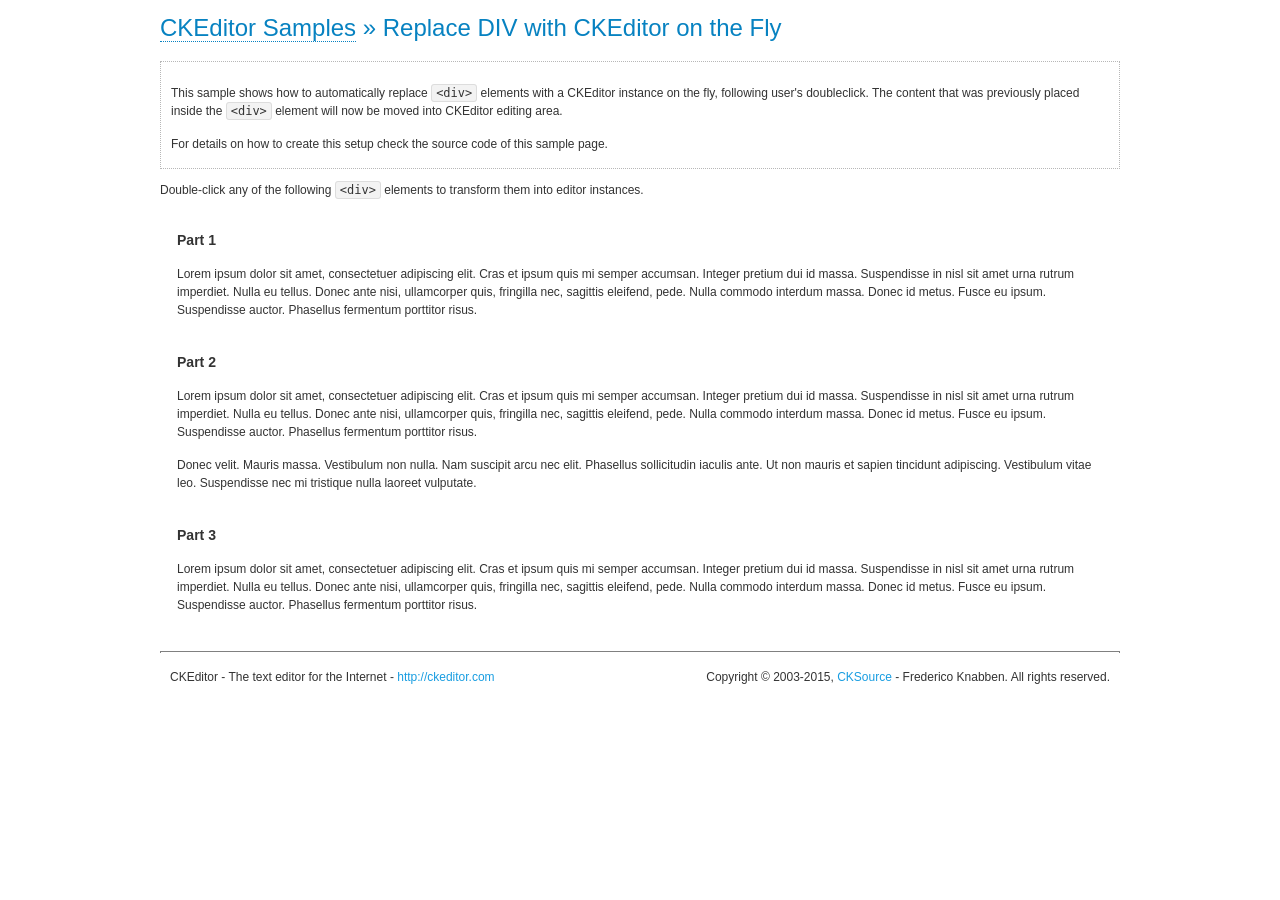
<file: project/cssjsadmin/ckeditor/samples/divreplace.html>
<!DOCTYPE html>
<!--
Copyright (c) 2003-2015, CKSource - Frederico Knabben. All rights reserved.
For licensing, see LICENSE.md or http://ckeditor.com/license
-->
<html>
<head>
	<meta charset="utf-8">
	<title>Replace DIV &mdash; CKEditor Sample</title>
	<script src="../ckeditor.js"></script>
	<link href="sample.css" rel="stylesheet">
	<style>

		div.editable
		{
			border: solid 2px transparent;
			padding-left: 15px;
			padding-right: 15px;
		}

		div.editable:hover
		{
			border-color: black;
		}

	</style>
	<script>

		// Uncomment the following code to test the "Timeout Loading Method".
		// CKEDITOR.loadFullCoreTimeout = 5;

		window.onload = function() {
			// Listen to the double click event.
			if ( window.addEventListener )
				document.body.addEventListener( 'dblclick', onDoubleClick, false );
			else if ( window.attachEvent )
				document.body.attachEvent( 'ondblclick', onDoubleClick );

		};

		function onDoubleClick( ev ) {
			// Get the element which fired the event. This is not necessarily the
			// element to which the event has been attached.
			var element = ev.target || ev.srcElement;

			// Find out the div that holds this element.
			var name;

			do {
				element = element.parentNode;
			}
			while ( element && ( name = element.nodeName.toLowerCase() ) &&
				( name != 'div' || element.className.indexOf( 'editable' ) == -1 ) && name != 'body' );

			if ( name == 'div' && element.className.indexOf( 'editable' ) != -1 )
				replaceDiv( element );
		}

		var editor;

		function replaceDiv( div ) {
			if ( editor )
				editor.destroy();

			editor = CKEDITOR.replace( div );
		}

	</script>
</head>
<body>
	<h1 class="samples">
		<a href="index.html">CKEditor Samples</a> &raquo; Replace DIV with CKEditor on the Fly
	</h1>
	<div class="description">
		<p>
			This sample shows how to automatically replace <code>&lt;div&gt;</code> elements
			with a CKEditor instance on the fly, following user's doubleclick. The content
			that was previously placed inside the <code>&lt;div&gt;</code> element will now
			be moved into CKEditor editing area.
		</p>
		<p>
			For details on how to create this setup check the source code of this sample page.
		</p>
	</div>
	<p>
		Double-click any of the following <code>&lt;div&gt;</code> elements to transform them into
		editor instances.
	</p>
	<div class="editable">
		<h3>
			Part 1
		</h3>
		<p>
			Lorem ipsum dolor sit amet, consectetuer adipiscing elit. Cras et ipsum quis mi
			semper accumsan. Integer pretium dui id massa. Suspendisse in nisl sit amet urna
			rutrum imperdiet. Nulla eu tellus. Donec ante nisi, ullamcorper quis, fringilla
			nec, sagittis eleifend, pede. Nulla commodo interdum massa. Donec id metus. Fusce
			eu ipsum. Suspendisse auctor. Phasellus fermentum porttitor risus.
		</p>
	</div>
	<div class="editable">
		<h3>
			Part 2
		</h3>
		<p>
			Lorem ipsum dolor sit amet, consectetuer adipiscing elit. Cras et ipsum quis mi
			semper accumsan. Integer pretium dui id massa. Suspendisse in nisl sit amet urna
			rutrum imperdiet. Nulla eu tellus. Donec ante nisi, ullamcorper quis, fringilla
			nec, sagittis eleifend, pede. Nulla commodo interdum massa. Donec id metus. Fusce
			eu ipsum. Suspendisse auctor. Phasellus fermentum porttitor risus.
		</p>
		<p>
			Donec velit. Mauris massa. Vestibulum non nulla. Nam suscipit arcu nec elit. Phasellus
			sollicitudin iaculis ante. Ut non mauris et sapien tincidunt adipiscing. Vestibulum
			vitae leo. Suspendisse nec mi tristique nulla laoreet vulputate.
		</p>
	</div>
	<div class="editable">
		<h3>
			Part 3
		</h3>
		<p>
			Lorem ipsum dolor sit amet, consectetuer adipiscing elit. Cras et ipsum quis mi
			semper accumsan. Integer pretium dui id massa. Suspendisse in nisl sit amet urna
			rutrum imperdiet. Nulla eu tellus. Donec ante nisi, ullamcorper quis, fringilla
			nec, sagittis eleifend, pede. Nulla commodo interdum massa. Donec id metus. Fusce
			eu ipsum. Suspendisse auctor. Phasellus fermentum porttitor risus.
		</p>
	</div>
	<div id="footer">
		<hr>
		<p>
			CKEditor - The text editor for the Internet - <a class="samples" href="http://ckeditor.com/">http://ckeditor.com</a>
		</p>
		<p id="copy">
			Copyright &copy; 2003-2015, <a class="samples" href="http://cksource.com/">CKSource</a> - Frederico
			Knabben. All rights reserved.
		</p>
	</div>
</body>
</html>
</file>
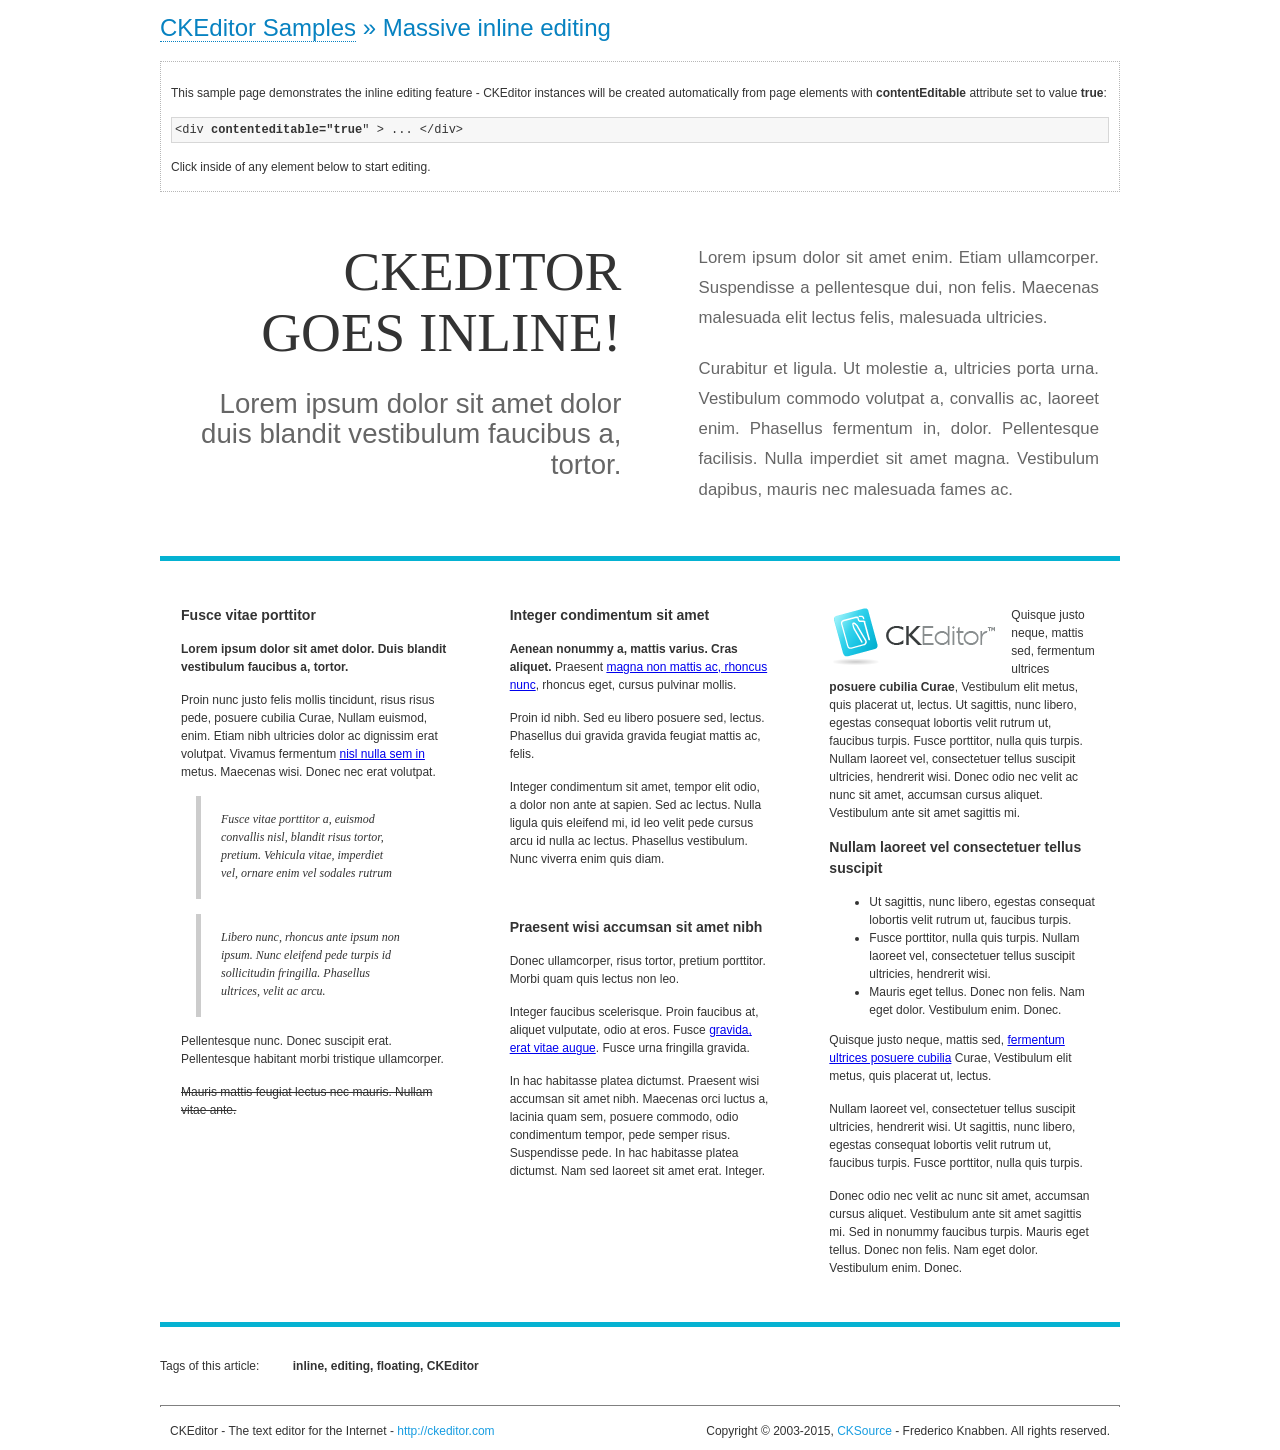
<file: project/cssjsadmin/ckeditor/samples/inlineall.html>
<!DOCTYPE html>
<!--
Copyright (c) 2003-2015, CKSource - Frederico Knabben. All rights reserved.
For licensing, see LICENSE.md or http://ckeditor.com/license
-->
<html>
<head>
	<meta charset="utf-8">
	<title>Massive inline editing &mdash; CKEditor Sample</title>
	<script src="../ckeditor.js"></script>
	<script>

		// This code is generally not necessary, but it is here to demonstrate
		// how to customize specific editor instances on the fly. This fits well
		// this demo because we have editable elements (like headers) that
		// require less features.

		// The "instanceCreated" event is fired for every editor instance created.
		CKEDITOR.on( 'instanceCreated', function( event ) {
			var editor = event.editor,
				element = editor.element;

			// Customize editors for headers and tag list.
			// These editors don't need features like smileys, templates, iframes etc.
			if ( element.is( 'h1', 'h2', 'h3' ) || element.getAttribute( 'id' ) == 'taglist' ) {
				// Customize the editor configurations on "configLoaded" event,
				// which is fired after the configuration file loading and
				// execution. This makes it possible to change the
				// configurations before the editor initialization takes place.
				editor.on( 'configLoaded', function() {

					// Remove unnecessary plugins to make the editor simpler.
					editor.config.removePlugins = 'colorbutton,find,flash,font,' +
						'forms,iframe,image,newpage,removeformat,' +
						'smiley,specialchar,stylescombo,templates';

					// Rearrange the layout of the toolbar.
					editor.config.toolbarGroups = [
						{ name: 'editing',		groups: [ 'basicstyles', 'links' ] },
						{ name: 'undo' },
						{ name: 'clipboard',	groups: [ 'selection', 'clipboard' ] },
						{ name: 'about' }
					];
				});
			}
		});

	</script>
	<link href="sample.css" rel="stylesheet">
	<style>

		/* The following styles are just to make the page look nice. */

		/* Workaround to show Arial Black in Firefox. */
		@font-face
		{
			font-family: 'arial-black';
			src: local('Arial Black');
		}

		*[contenteditable="true"]
		{
			padding: 10px;
		}

		#container
		{
			width: 960px;
			margin: 30px auto 0;
		}

		#header
		{
			overflow: hidden;
			padding: 0 0 30px;
			border-bottom: 5px solid #05B2D2;
			position: relative;
		}

		#headerLeft,
		#headerRight
		{
			width: 49%;
			overflow: hidden;
		}

		#headerLeft
		{
			float: left;
			padding: 10px 1px 1px;
		}

		#headerLeft h2,
		#headerLeft h3
		{
			text-align: right;
			margin: 0;
			overflow: hidden;
			font-weight: normal;
		}

		#headerLeft h2
		{
			font-family: "Arial Black",arial-black;
			font-size: 4.6em;
			line-height: 1.1;
			text-transform: uppercase;
		}

		#headerLeft h3
		{
			font-size: 2.3em;
			line-height: 1.1;
			margin: .2em 0 0;
			color: #666;
		}

		#headerRight
		{
			float: right;
			padding: 1px;
		}

		#headerRight p
		{
			line-height: 1.8;
			text-align: justify;
			margin: 0;
		}

		#headerRight p + p
		{
			margin-top: 20px;
		}

		#headerRight > div
		{
			padding: 20px;
			margin: 0 0 0 30px;
			font-size: 1.4em;
			color: #666;
		}

		#columns
		{
			color: #333;
			overflow: hidden;
			padding: 20px 0;
		}

		#columns > div
		{
			float: left;
			width: 33.3%;
		}

		#columns #column1 > div
		{
			margin-left: 1px;
		}

		#columns #column3 > div
		{
			margin-right: 1px;
		}

		#columns > div > div
		{
			margin: 0px 10px;
			padding: 10px 20px;
		}

		#columns blockquote
		{
			margin-left: 15px;
		}

		#tagLine
		{
			border-top: 5px solid #05B2D2;
			padding-top: 20px;
		}

		#taglist {
			display: inline-block;
			margin-left: 20px;
			font-weight: bold;
			margin: 0 0 0 20px;
		}

	</style>
</head>
<body>
<div>
	<h1 class="samples"><a href="index.html">CKEditor Samples</a> &raquo; Massive inline editing</h1>
	<div class="description">
		<p>This sample page demonstrates the inline editing feature - CKEditor instances will be created automatically from page elements with <strong>contentEditable</strong> attribute set to value <strong>true</strong>:</p>
		<pre class="samples">&lt;div <strong>contenteditable="true</strong>" &gt; ... &lt;/div&gt;</pre>
		<p>Click inside of any element below to start editing.</p>
	</div>
</div>
<div id="container">
	<div id="header">
		<div id="headerLeft">
			<h2 id="sampleTitle" contenteditable="true">
				CKEditor<br> Goes Inline!
			</h2>
			<h3 contenteditable="true">
				Lorem ipsum dolor sit amet dolor duis blandit vestibulum faucibus a, tortor.
			</h3>
		</div>
		<div id="headerRight">
			<div contenteditable="true">
				<p>
					Lorem ipsum dolor sit amet enim. Etiam ullamcorper. Suspendisse a pellentesque dui, non felis. Maecenas malesuada elit lectus felis, malesuada ultricies.
				</p>
				<p>
					Curabitur et ligula. Ut molestie a, ultricies porta urna. Vestibulum commodo volutpat a, convallis ac, laoreet enim. Phasellus fermentum in, dolor. Pellentesque facilisis. Nulla imperdiet sit amet magna. Vestibulum dapibus, mauris nec malesuada fames ac.
				</p>
			</div>
		</div>
	</div>
	<div id="columns">
		<div id="column1">
			<div contenteditable="true">
				<h3>
					Fusce vitae porttitor
				</h3>
				<p>
					<strong>
						Lorem ipsum dolor sit amet dolor. Duis blandit vestibulum faucibus a, tortor.
					</strong>
				</p>
				<p>
					Proin nunc justo felis mollis tincidunt, risus risus pede, posuere cubilia Curae, Nullam euismod, enim. Etiam nibh ultricies dolor ac dignissim erat volutpat. Vivamus fermentum <a href="http://ckeditor.com/">nisl nulla sem in</a> metus. Maecenas wisi. Donec nec erat volutpat.
				</p>
				<blockquote>
					<p>
						Fusce vitae porttitor a, euismod convallis nisl, blandit risus tortor, pretium.
						Vehicula vitae, imperdiet vel, ornare enim vel sodales rutrum
					</p>
				</blockquote>
				<blockquote>
					<p>
						Libero nunc, rhoncus ante ipsum non ipsum. Nunc eleifend pede turpis id sollicitudin fringilla. Phasellus ultrices, velit ac arcu.
					</p>
				</blockquote>
				<p>Pellentesque nunc. Donec suscipit erat. Pellentesque habitant morbi tristique ullamcorper.</p>
				<p><s>Mauris mattis feugiat lectus nec mauris. Nullam vitae ante.</s></p>
			</div>
		</div>
		<div id="column2">
			<div contenteditable="true">
				<h3>
					Integer condimentum sit amet
				</h3>
				<p>
					<strong>Aenean nonummy a, mattis varius. Cras aliquet.</strong>
					Praesent <a href="http://ckeditor.com/">magna non mattis ac, rhoncus nunc</a>, rhoncus eget, cursus pulvinar mollis.</p>
				<p>Proin id nibh. Sed eu libero posuere sed, lectus. Phasellus dui gravida gravida feugiat mattis ac, felis.</p>
				<p>Integer condimentum sit amet, tempor elit odio, a dolor non ante at sapien. Sed ac lectus. Nulla ligula quis eleifend mi, id leo velit pede cursus arcu id nulla ac lectus. Phasellus vestibulum. Nunc viverra enim quis diam.</p>
			</div>
			<div contenteditable="true">
				<h3>
					Praesent wisi accumsan sit amet nibh
				</h3>
				<p>Donec ullamcorper, risus tortor, pretium porttitor. Morbi quam quis lectus non leo.</p>
				<p style="margin-left: 40px; ">Integer faucibus scelerisque. Proin faucibus at, aliquet vulputate, odio at eros. Fusce <a href="http://ckeditor.com/">gravida, erat vitae augue</a>. Fusce urna fringilla gravida.</p>
				<p>In hac habitasse platea dictumst. Praesent wisi accumsan sit amet nibh. Maecenas orci luctus a, lacinia quam sem, posuere commodo, odio condimentum tempor, pede semper risus. Suspendisse pede. In hac habitasse platea dictumst. Nam sed laoreet sit amet erat. Integer.</p>
			</div>
		</div>
		<div id="column3">
			<div contenteditable="true">
				<p>
					<img src="assets/inlineall/logo.png" alt="CKEditor logo" style="float:left">
				</p>
				<p>Quisque justo neque, mattis sed, fermentum ultrices <strong>posuere cubilia Curae</strong>, Vestibulum elit metus, quis placerat ut, lectus. Ut sagittis, nunc libero, egestas consequat lobortis velit rutrum ut, faucibus turpis. Fusce porttitor, nulla quis turpis. Nullam laoreet vel, consectetuer tellus suscipit ultricies, hendrerit wisi. Donec odio nec velit ac nunc sit amet, accumsan cursus aliquet. Vestibulum ante sit amet sagittis mi.</p>
				<h3>
					Nullam laoreet vel consectetuer tellus suscipit
				</h3>
				<ul>
					<li>Ut sagittis, nunc libero, egestas consequat lobortis velit rutrum ut, faucibus turpis.</li>
					<li>Fusce porttitor, nulla quis turpis. Nullam laoreet vel, consectetuer tellus suscipit ultricies, hendrerit wisi.</li>
					<li>Mauris eget tellus. Donec non felis. Nam eget dolor. Vestibulum enim. Donec.</li>
				</ul>
				<p>Quisque justo neque, mattis sed, <a href="http://ckeditor.com/">fermentum ultrices posuere cubilia</a> Curae, Vestibulum elit metus, quis placerat ut, lectus.</p>
				<p>Nullam laoreet vel, consectetuer tellus suscipit ultricies, hendrerit wisi. Ut sagittis, nunc libero, egestas consequat lobortis velit rutrum ut, faucibus turpis. Fusce porttitor, nulla quis turpis.</p>
				<p>Donec odio nec velit ac nunc sit amet, accumsan cursus aliquet. Vestibulum ante sit amet sagittis mi. Sed in nonummy faucibus turpis. Mauris eget tellus. Donec non felis. Nam eget dolor. Vestibulum enim. Donec.</p>
			</div>
		</div>
	</div>
	<div id="tagLine">
		Tags of this article:
		<p id="taglist" contenteditable="true">
			inline, editing, floating, CKEditor
		</p>
	</div>
</div>
<div id="footer">
	<hr>
	<p>
		CKEditor - The text editor for the Internet - <a class="samples" href="http://ckeditor.com/">
			http://ckeditor.com</a>
	</p>
	<p id="copy">
		Copyright &copy; 2003-2015, <a class="samples" href="http://cksource.com/">CKSource</a>
		- Frederico Knabben. All rights reserved.
	</p>
</div>
</body>
</html>
</file>
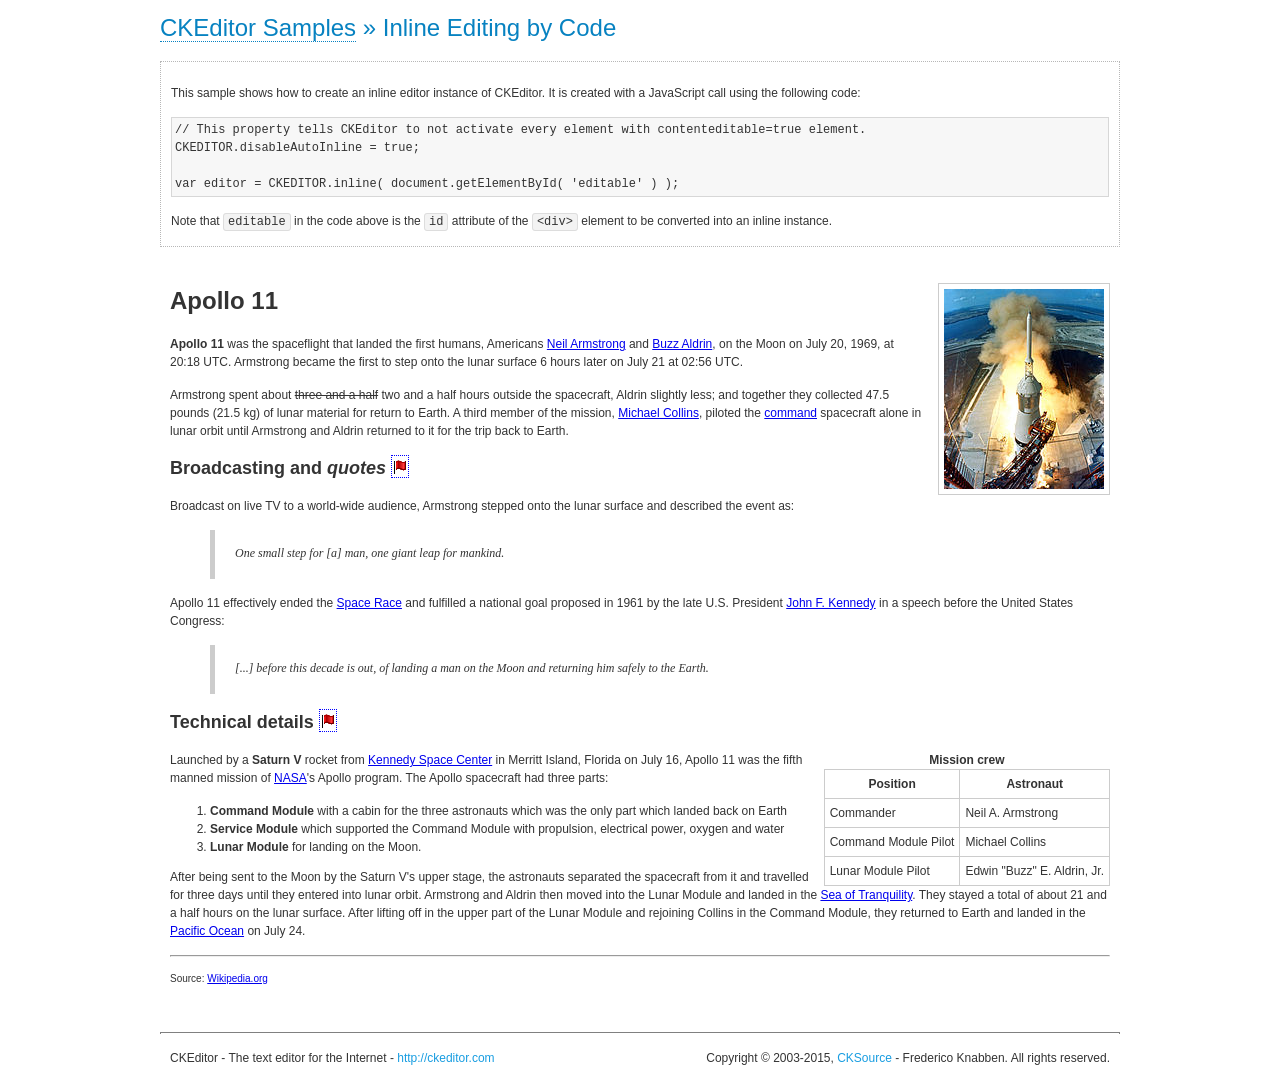
<file: project/cssjsadmin/ckeditor/samples/inlinebycode.html>
<!DOCTYPE html>
<!--
Copyright (c) 2003-2015, CKSource - Frederico Knabben. All rights reserved.
For licensing, see LICENSE.md or http://ckeditor.com/license
-->
<html>
<head>
	<meta charset="utf-8">
	<title>Inline Editing by Code &mdash; CKEditor Sample</title>
	<script src="../ckeditor.js"></script>
	<link href="sample.css" rel="stylesheet">
	<style>

		#editable
		{
			padding: 10px;
			float: left;
		}

	</style>
</head>
<body>
	<h1 class="samples">
		<a href="index.html">CKEditor Samples</a> &raquo; Inline Editing by Code
	</h1>
	<div class="description">
		<p>
			This sample shows how to create an inline editor instance of CKEditor. It is created
			with a JavaScript call using the following code:
		</p>
<pre class="samples">
// This property tells CKEditor to not activate every element with contenteditable=true element.
CKEDITOR.disableAutoInline = true;

var editor = CKEDITOR.inline( document.getElementById( 'editable' ) );
</pre>
		<p>
			Note that <code>editable</code> in the code above is the <code>id</code>
			attribute of the <code>&lt;div&gt;</code> element to be converted into an inline instance.
		</p>
	</div>
	<div id="editable" contenteditable="true">
		<h1><img alt="Saturn V carrying Apollo 11" class="right" src="assets/sample.jpg" /> Apollo 11</h1>

		<p><b>Apollo 11</b> was the spaceflight that landed the first humans, Americans <a href="http://en.wikipedia.org/wiki/Neil_Armstrong" title="Neil Armstrong">Neil Armstrong</a> and <a href="http://en.wikipedia.org/wiki/Buzz_Aldrin" title="Buzz Aldrin">Buzz Aldrin</a>, on the Moon on July 20, 1969, at 20:18 UTC. Armstrong became the first to step onto the lunar surface 6 hours later on July 21 at 02:56 UTC.</p>

		<p>Armstrong spent about <s>three and a half</s> two and a half hours outside the spacecraft, Aldrin slightly less; and together they collected 47.5 pounds (21.5&nbsp;kg) of lunar material for return to Earth. A third member of the mission, <a href="http://en.wikipedia.org/wiki/Michael_Collins_(astronaut)" title="Michael Collins (astronaut)">Michael Collins</a>, piloted the <a href="http://en.wikipedia.org/wiki/Apollo_Command/Service_Module" title="Apollo Command/Service Module">command</a> spacecraft alone in lunar orbit until Armstrong and Aldrin returned to it for the trip back to Earth.</p>

		<h2>Broadcasting and <em>quotes</em> <a id="quotes" name="quotes"></a></h2>

		<p>Broadcast on live TV to a world-wide audience, Armstrong stepped onto the lunar surface and described the event as:</p>

		<blockquote>
			<p>One small step for [a] man, one giant leap for mankind.</p>
		</blockquote>

		<p>Apollo 11 effectively ended the <a href="http://en.wikipedia.org/wiki/Space_Race" title="Space Race">Space Race</a> and fulfilled a national goal proposed in 1961 by the late U.S. President <a href="http://en.wikipedia.org/wiki/John_F._Kennedy" title="John F. Kennedy">John F. Kennedy</a> in a speech before the United States Congress:</p>

		<blockquote>
			<p>[...] before this decade is out, of landing a man on the Moon and returning him safely to the Earth.</p>
		</blockquote>

		<h2>Technical details <a id="tech-details" name="tech-details"></a></h2>

		<table align="right" border="1" bordercolor="#ccc" cellpadding="5" cellspacing="0" style="border-collapse:collapse;margin:10px 0 10px 15px;">
			<caption><strong>Mission crew</strong></caption>
			<thead>
			<tr>
				<th scope="col">Position</th>
				<th scope="col">Astronaut</th>
			</tr>
			</thead>
			<tbody>
			<tr>
				<td>Commander</td>
				<td>Neil A. Armstrong</td>
			</tr>
			<tr>
				<td>Command Module Pilot</td>
				<td>Michael Collins</td>
			</tr>
			<tr>
				<td>Lunar Module Pilot</td>
				<td>Edwin &quot;Buzz&quot; E. Aldrin, Jr.</td>
			</tr>
			</tbody>
		</table>

		<p>Launched by a <strong>Saturn V</strong> rocket from <a href="http://en.wikipedia.org/wiki/Kennedy_Space_Center" title="Kennedy Space Center">Kennedy Space Center</a> in Merritt Island, Florida on July 16, Apollo 11 was the fifth manned mission of <a href="http://en.wikipedia.org/wiki/NASA" title="NASA">NASA</a>&#39;s Apollo program. The Apollo spacecraft had three parts:</p>

		<ol>
			<li><strong>Command Module</strong> with a cabin for the three astronauts which was the only part which landed back on Earth</li>
			<li><strong>Service Module</strong> which supported the Command Module with propulsion, electrical power, oxygen and water</li>
			<li><strong>Lunar Module</strong> for landing on the Moon.</li>
		</ol>

		<p>After being sent to the Moon by the Saturn V&#39;s upper stage, the astronauts separated the spacecraft from it and travelled for three days until they entered into lunar orbit. Armstrong and Aldrin then moved into the Lunar Module and landed in the <a href="http://en.wikipedia.org/wiki/Mare_Tranquillitatis" title="Mare Tranquillitatis">Sea of Tranquility</a>. They stayed a total of about 21 and a half hours on the lunar surface. After lifting off in the upper part of the Lunar Module and rejoining Collins in the Command Module, they returned to Earth and landed in the <a href="http://en.wikipedia.org/wiki/Pacific_Ocean" title="Pacific Ocean">Pacific Ocean</a> on July 24.</p>

		<hr />
		<p style="text-align: right;"><small>Source: <a href="http://en.wikipedia.org/wiki/Apollo_11">Wikipedia.org</a></small></p>
	</div>

	<script>
		// We need to turn off the automatic editor creation first.
		CKEDITOR.disableAutoInline = true;

		var editor = CKEDITOR.inline( 'editable' );
	</script>
	<div id="footer">
		<hr>
		<p contenteditable="true">
			CKEditor - The text editor for the Internet - <a class="samples" href="http://ckeditor.com/">
				http://ckeditor.com</a>
		</p>
		<p id="copy">
			Copyright &copy; 2003-2015, <a class="samples" href="http://cksource.com/">CKSource</a>
			- Frederico Knabben. All rights reserved.
		</p>
	</div>
</body>
</html>
</file>
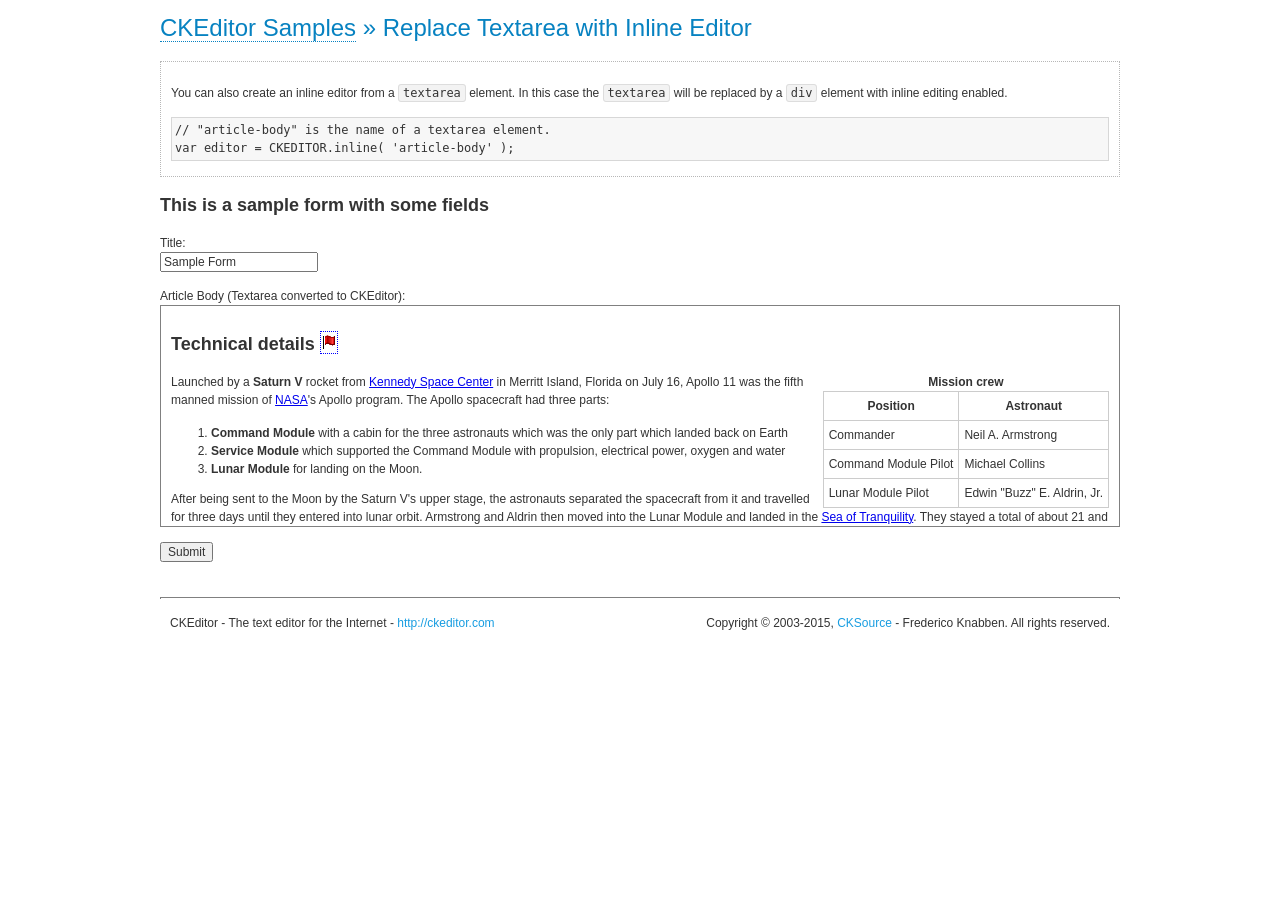
<file: project/cssjsadmin/ckeditor/samples/inlinetextarea.html>
<!DOCTYPE html>
<!--
Copyright (c) 2003-2015, CKSource - Frederico Knabben. All rights reserved.
For licensing, see LICENSE.md or http://ckeditor.com/license
-->
<html>
<head>
	<meta charset="utf-8">
	<title>Replace Textarea with Inline Editor &mdash; CKEditor Sample</title>
	<script src="../ckeditor.js"></script>
	<link href="sample.css" rel="stylesheet">
	<style>

		/* Style the CKEditor element to look like a textfield */
		.cke_textarea_inline
		{
			padding: 10px;
			height: 200px;
			overflow: auto;

			border: 1px solid gray;
			-webkit-appearance: textfield;
		}

	</style>
</head>
<body>
	<h1 class="samples">
		<a href="index.html">CKEditor Samples</a> &raquo; Replace Textarea with Inline Editor
	</h1>
	<div class="description">
		<p>
			You can also create an inline editor from a <code>textarea</code>
			element. In this case the <code>textarea</code> will be replaced
			by a <code>div</code> element with inline editing enabled.
		</p>
<pre class="samples">
// "article-body" is the name of a textarea element.
var editor = CKEDITOR.inline( 'article-body' );
</pre>
	</div>
	<form action="sample_posteddata.php" method="post">
		<h2>This is a sample form with some fields</h2>
		<p>
			Title:<br>
			<input type="text" name="title" value="Sample Form"></p>
		<p>
			Article Body (Textarea converted to CKEditor):<br>
			<textarea name="article-body" style="height: 200px">
				&lt;h2&gt;Technical details &lt;a id="tech-details" name="tech-details"&gt;&lt;/a&gt;&lt;/h2&gt;

				&lt;table align="right" border="1" bordercolor="#ccc" cellpadding="5" cellspacing="0" style="border-collapse:collapse;margin:10px 0 10px 15px;"&gt;
					&lt;caption&gt;&lt;strong&gt;Mission crew&lt;/strong&gt;&lt;/caption&gt;
					&lt;thead&gt;
					&lt;tr&gt;
						&lt;th scope="col"&gt;Position&lt;/th&gt;
						&lt;th scope="col"&gt;Astronaut&lt;/th&gt;
					&lt;/tr&gt;
					&lt;/thead&gt;
					&lt;tbody&gt;
					&lt;tr&gt;
						&lt;td&gt;Commander&lt;/td&gt;
						&lt;td&gt;Neil A. Armstrong&lt;/td&gt;
					&lt;/tr&gt;
					&lt;tr&gt;
						&lt;td&gt;Command Module Pilot&lt;/td&gt;
						&lt;td&gt;Michael Collins&lt;/td&gt;
					&lt;/tr&gt;
					&lt;tr&gt;
						&lt;td&gt;Lunar Module Pilot&lt;/td&gt;
						&lt;td&gt;Edwin &quot;Buzz&quot; E. Aldrin, Jr.&lt;/td&gt;
					&lt;/tr&gt;
					&lt;/tbody&gt;
				&lt;/table&gt;

				&lt;p&gt;Launched by a &lt;strong&gt;Saturn V&lt;/strong&gt; rocket from &lt;a href="http://en.wikipedia.org/wiki/Kennedy_Space_Center" title="Kennedy Space Center"&gt;Kennedy Space Center&lt;/a&gt; in Merritt Island, Florida on July 16, Apollo 11 was the fifth manned mission of &lt;a href="http://en.wikipedia.org/wiki/NASA" title="NASA"&gt;NASA&lt;/a&gt;&#39;s Apollo program. The Apollo spacecraft had three parts:&lt;/p&gt;

				&lt;ol&gt;
					&lt;li&gt;&lt;strong&gt;Command Module&lt;/strong&gt; with a cabin for the three astronauts which was the only part which landed back on Earth&lt;/li&gt;
					&lt;li&gt;&lt;strong&gt;Service Module&lt;/strong&gt; which supported the Command Module with propulsion, electrical power, oxygen and water&lt;/li&gt;
					&lt;li&gt;&lt;strong&gt;Lunar Module&lt;/strong&gt; for landing on the Moon.&lt;/li&gt;
				&lt;/ol&gt;

				&lt;p&gt;After being sent to the Moon by the Saturn V&#39;s upper stage, the astronauts separated the spacecraft from it and travelled for three days until they entered into lunar orbit. Armstrong and Aldrin then moved into the Lunar Module and landed in the &lt;a href="http://en.wikipedia.org/wiki/Mare_Tranquillitatis" title="Mare Tranquillitatis"&gt;Sea of Tranquility&lt;/a&gt;. They stayed a total of about 21 and a half hours on the lunar surface. After lifting off in the upper part of the Lunar Module and rejoining Collins in the Command Module, they returned to Earth and landed in the &lt;a href="http://en.wikipedia.org/wiki/Pacific_Ocean" title="Pacific Ocean"&gt;Pacific Ocean&lt;/a&gt; on July 24.&lt;/p&gt;

				&lt;hr /&gt;
				&lt;p style="text-align: right;"&gt;&lt;small&gt;Source: &lt;a href="http://en.wikipedia.org/wiki/Apollo_11"&gt;Wikipedia.org&lt;/a&gt;&lt;/small&gt;&lt;/p&gt;
			</textarea>
		</p>
		<p>
			<input type="submit" value="Submit">
		</p>
	</form>

	<script>
		CKEDITOR.inline( 'article-body' );
	</script>
	<div id="footer">
		<hr>
		<p>
			CKEditor - The text editor for the Internet - <a class="samples" href="http://ckeditor.com/">
				http://ckeditor.com</a>
		</p>
		<p id="copy">
			Copyright &copy; 2003-2015, <a class="samples" href="http://cksource.com/">CKSource</a>
			- Frederico Knabben. All rights reserved.
		</p>
	</div>
</body>
</html>
</file>
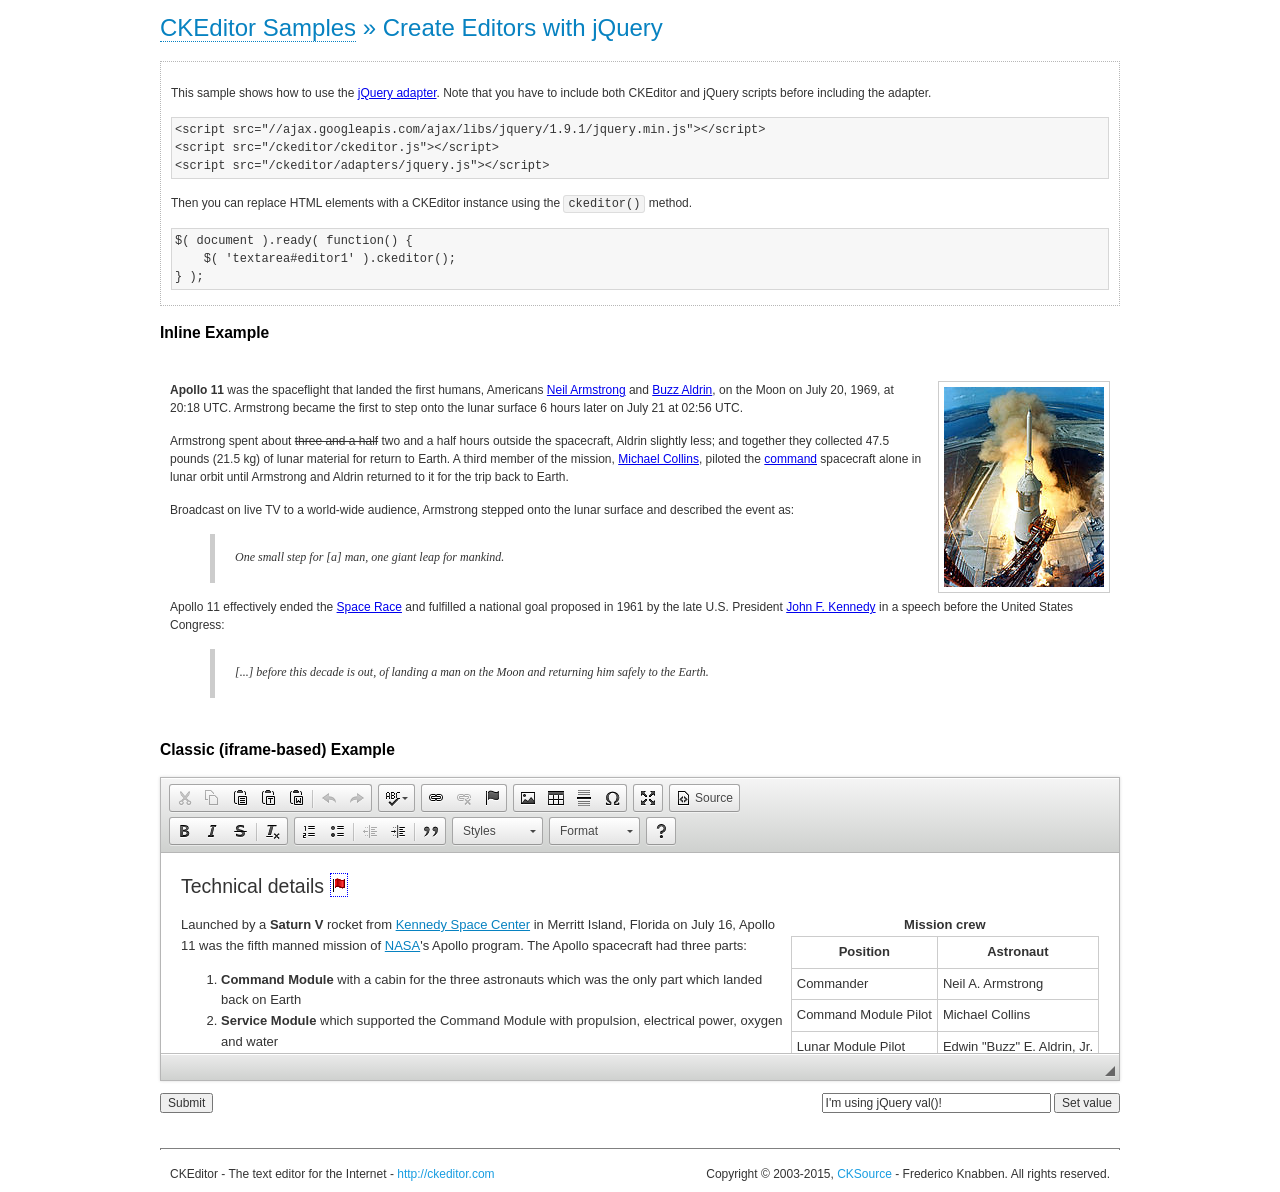
<file: project/cssjsadmin/ckeditor/samples/jquery.html>
<!DOCTYPE html>
<!--
Copyright (c) 2003-2015, CKSource - Frederico Knabben. All rights reserved.
For licensing, see LICENSE.md or http://ckeditor.com/license
-->
<html>
<head>
	<meta charset="utf-8">
	<title>jQuery Adapter &mdash; CKEditor Sample</title>
	<script src="http://code.jquery.com/jquery-1.11.0.min.js"></script>
	<script src="../ckeditor.js"></script>
	<script src="../adapters/jquery.js"></script>
	<link href="sample.css" rel="stylesheet">
	<style>

		#editable
		{
			padding: 10px;
			float: left;
		}

	</style>
	<script>

		CKEDITOR.disableAutoInline = true;

		$( document ).ready( function() {
			$( '#editor1' ).ckeditor(); // Use CKEDITOR.replace() if element is <textarea>.
			$( '#editable' ).ckeditor(); // Use CKEDITOR.inline().
		} );

		function setValue() {
			$( '#editor1' ).val( $( 'input#val' ).val() );
		}

	</script>
</head>
<body>
	<h1 class="samples">
		<a href="index.html" id="a-test">CKEditor Samples</a> &raquo; Create Editors with jQuery
	</h1>
	<form action="sample_posteddata.php" method="post">
		<div class="description">
			<p>
				This sample shows how to use the <a href="http://docs.ckeditor.com/#!/guide/dev_jquery">jQuery adapter</a>.
				Note that you have to include both CKEditor and jQuery scripts before including the adapter.
			</p>

<pre class="samples">
&lt;script src="//ajax.googleapis.com/ajax/libs/jquery/1.9.1/jquery.min.js"&gt;&lt;/script&gt;
&lt;script src="/ckeditor/ckeditor.js"&gt;&lt;/script&gt;
&lt;script src="/ckeditor/adapters/jquery.js"&gt;&lt;/script&gt;
</pre>

			<p>Then you can replace HTML elements with a CKEditor instance using the <code>ckeditor()</code> method.</p>

<pre class="samples">
$( document ).ready( function() {
	$( 'textarea#editor1' ).ckeditor();
} );
</pre>
		</div>

		<h2 class="samples">Inline Example</h2>

		<div id="editable" contenteditable="true">
			<p><img alt="Saturn V carrying Apollo 11" class="right" src="assets/sample.jpg"/><b>Apollo 11</b> was the spaceflight that landed the first humans, Americans <a href="http://en.wikipedia.org/wiki/Neil_Armstrong" title="Neil Armstrong">Neil Armstrong</a> and <a href="http://en.wikipedia.org/wiki/Buzz_Aldrin" title="Buzz Aldrin">Buzz Aldrin</a>, on the Moon on July 20, 1969, at 20:18 UTC. Armstrong became the first to step onto the lunar surface 6 hours later on July 21 at 02:56 UTC.</p>
			<p>Armstrong spent about <s>three and a half</s> two and a half hours outside the spacecraft, Aldrin slightly less; and together they collected 47.5 pounds (21.5&nbsp;kg) of lunar material for return to Earth. A third member of the mission, <a href="http://en.wikipedia.org/wiki/Michael_Collins_(astronaut)" title="Michael Collins (astronaut)">Michael Collins</a>, piloted the <a href="http://en.wikipedia.org/wiki/Apollo_Command/Service_Module" title="Apollo Command/Service Module">command</a> spacecraft alone in lunar orbit until Armstrong and Aldrin returned to it for the trip back to Earth.
			<p>Broadcast on live TV to a world-wide audience, Armstrong stepped onto the lunar surface and described the event as:</p>
			<blockquote><p>One small step for [a] man, one giant leap for mankind.</p></blockquote> <p>Apollo 11 effectively ended the <a href="http://en.wikipedia.org/wiki/Space_Race" title="Space Race">Space Race</a> and fulfilled a national goal proposed in 1961 by the late U.S. President <a href="http://en.wikipedia.org/wiki/John_F._Kennedy" title="John F. Kennedy">John F. Kennedy</a> in a speech before the United States Congress:</p> <blockquote><p>[...] before this decade is out, of landing a man on the Moon and returning him safely to the Earth.</p></blockquote>
		</div>

		<br style="clear: both">

		<h2 class="samples">Classic (iframe-based) Example</h2>

		<textarea cols="80" id="editor1" name="editor1" rows="10">
			&lt;h2&gt;Technical details &lt;a id=&quot;tech-details&quot; name=&quot;tech-details&quot;&gt;&lt;/a&gt;&lt;/h2&gt; &lt;table align=&quot;right&quot; border=&quot;1&quot; bordercolor=&quot;#ccc&quot; cellpadding=&quot;5&quot; cellspacing=&quot;0&quot; style=&quot;border-collapse:collapse;margin:10px 0 10px 15px;&quot;&gt; &lt;caption&gt;&lt;strong&gt;Mission crew&lt;/strong&gt;&lt;/caption&gt; &lt;thead&gt; &lt;tr&gt; &lt;th scope=&quot;col&quot;&gt;Position&lt;/th&gt; &lt;th scope=&quot;col&quot;&gt;Astronaut&lt;/th&gt; &lt;/tr&gt; &lt;/thead&gt; &lt;tbody&gt; &lt;tr&gt; &lt;td&gt;Commander&lt;/td&gt; &lt;td&gt;Neil A. Armstrong&lt;/td&gt; &lt;/tr&gt; &lt;tr&gt; &lt;td&gt;Command Module Pilot&lt;/td&gt; &lt;td&gt;Michael Collins&lt;/td&gt; &lt;/tr&gt; &lt;tr&gt; &lt;td&gt;Lunar Module Pilot&lt;/td&gt; &lt;td&gt;Edwin &amp;quot;Buzz&amp;quot; E. Aldrin, Jr.&lt;/td&gt; &lt;/tr&gt; &lt;/tbody&gt; &lt;/table&gt; &lt;p&gt;Launched by a &lt;strong&gt;Saturn V&lt;/strong&gt; rocket from &lt;a href=&quot;http://en.wikipedia.org/wiki/Kennedy_Space_Center&quot; title=&quot;Kennedy Space Center&quot;&gt;Kennedy Space Center&lt;/a&gt; in Merritt Island, Florida on July 16, Apollo 11 was the fifth manned mission of &lt;a href=&quot;http://en.wikipedia.org/wiki/NASA&quot; title=&quot;NASA&quot;&gt;NASA&lt;/a&gt;&amp;#39;s Apollo program. The Apollo spacecraft had three parts:&lt;/p&gt; &lt;ol&gt; &lt;li&gt;&lt;strong&gt;Command Module&lt;/strong&gt; with a cabin for the three astronauts which was the only part which landed back on Earth&lt;/li&gt; &lt;li&gt;&lt;strong&gt;Service Module&lt;/strong&gt; which supported the Command Module with propulsion, electrical power, oxygen and water&lt;/li&gt; &lt;li&gt;&lt;strong&gt;Lunar Module&lt;/strong&gt; for landing on the Moon.&lt;/li&gt; &lt;/ol&gt; &lt;p&gt;After being sent to the Moon by the Saturn V&amp;#39;s upper stage, the astronauts separated the spacecraft from it and travelled for three days until they entered into lunar orbit. Armstrong and Aldrin then moved into the Lunar Module and landed in the &lt;a href=&quot;http://en.wikipedia.org/wiki/Mare_Tranquillitatis&quot; title=&quot;Mare Tranquillitatis&quot;&gt;Sea of Tranquility&lt;/a&gt;. They stayed a total of about 21 and a half hours on the lunar surface. After lifting off in the upper part of the Lunar Module and rejoining Collins in the Command Module, they returned to Earth and landed in the &lt;a href=&quot;http://en.wikipedia.org/wiki/Pacific_Ocean&quot; title=&quot;Pacific Ocean&quot;&gt;Pacific Ocean&lt;/a&gt; on July 24.&lt;/p&gt; &lt;hr/&gt; &lt;p style=&quot;text-align: right;&quot;&gt;&lt;small&gt;Source: &lt;a href=&quot;http://en.wikipedia.org/wiki/Apollo_11&quot;&gt;Wikipedia.org&lt;/a&gt;&lt;/small&gt;&lt;/p&gt;
		</textarea>

		<p style="overflow: hidden">
			<input style="float: left" type="submit" value="Submit">
			<span style="float: right">
				<input type="text" id="val" value="I'm using jQuery val()!" size="30">
				<input onclick="setValue();" type="button" value="Set value">
			</span>
		</p>
	</form>
	<div id="footer">
		<hr>
		<p>
			CKEditor - The text editor for the Internet - <a class="samples" href="http://ckeditor.com/">http://ckeditor.com</a>
		</p>
		<p id="copy">
			Copyright &copy; 2003-2015, <a class="samples" href="http://cksource.com/">CKSource</a> - Frederico
			Knabben. All rights reserved.
		</p>
	</div>
</body>
</html>
</file>
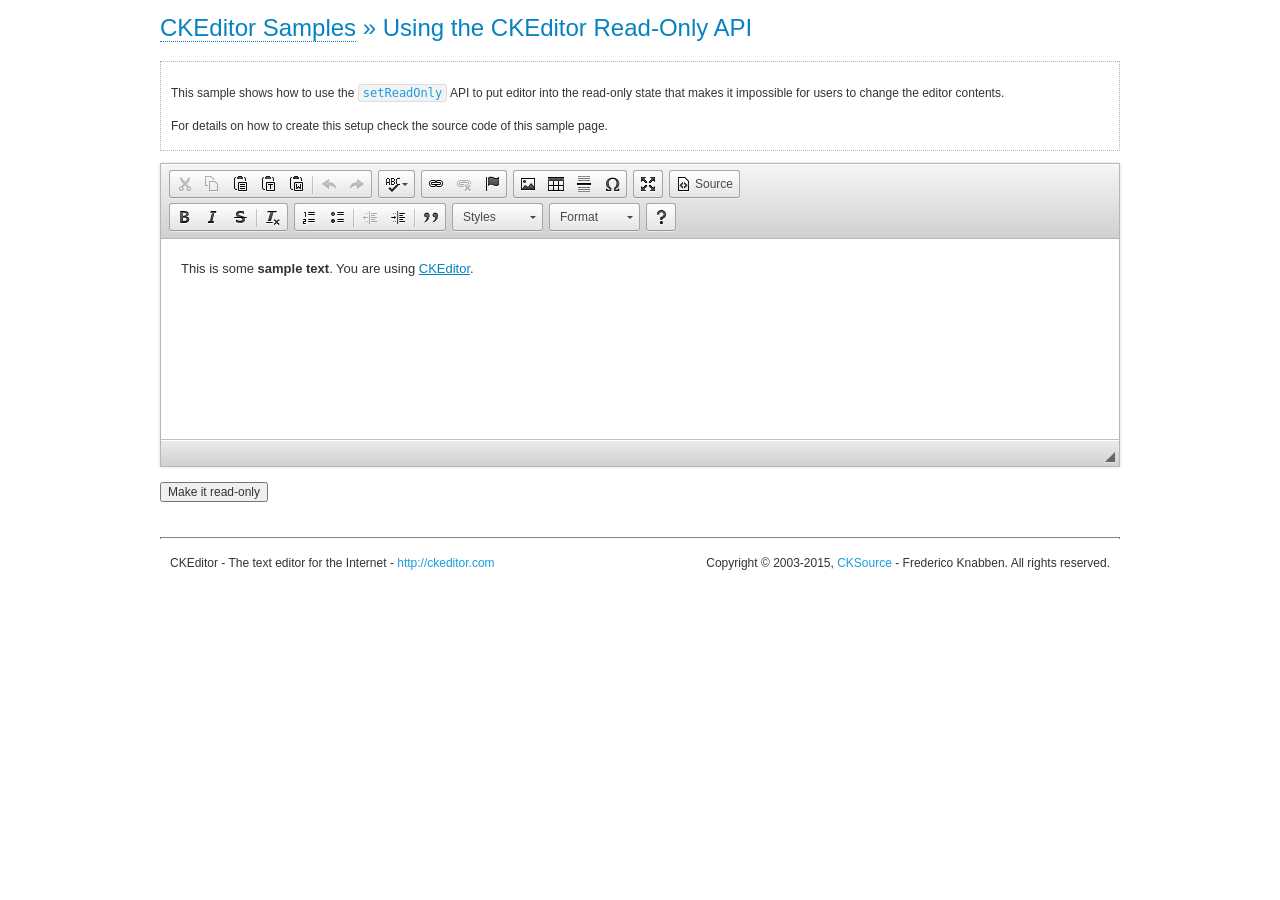
<file: project/cssjsadmin/ckeditor/samples/readonly.html>
<!DOCTYPE html>
<!--
Copyright (c) 2003-2015, CKSource - Frederico Knabben. All rights reserved.
For licensing, see LICENSE.md or http://ckeditor.com/license
-->
<html>
<head>
	<meta charset="utf-8">
	<title>Using the CKEditor Read-Only API &mdash; CKEditor Sample</title>
	<script src="../ckeditor.js"></script>
	<link rel="stylesheet" href="sample.css">
	<script>

		var editor;

		// The instanceReady event is fired, when an instance of CKEditor has finished
		// its initialization.
		CKEDITOR.on( 'instanceReady', function( ev ) {
			editor = ev.editor;

			// Show this "on" button.
			document.getElementById( 'readOnlyOn' ).style.display = '';

			// Event fired when the readOnly property changes.
			editor.on( 'readOnly', function() {
				document.getElementById( 'readOnlyOn' ).style.display = this.readOnly ? 'none' : '';
				document.getElementById( 'readOnlyOff' ).style.display = this.readOnly ? '' : 'none';
			});
		});

		function toggleReadOnly( isReadOnly ) {
			// Change the read-only state of the editor.
			// http://docs.ckeditor.com/#!/api/CKEDITOR.editor-method-setReadOnly
			editor.setReadOnly( isReadOnly );
		}

	</script>
</head>
<body>
	<h1 class="samples">
		<a href="index.html">CKEditor Samples</a> &raquo; Using the CKEditor Read-Only API
	</h1>
	<div class="description">
		<p>
			This sample shows how to use the
			<code><a class="samples" href="http://docs.ckeditor.com/#!/api/CKEDITOR.editor-method-setReadOnly">setReadOnly</a></code>
			API to put editor into the read-only state that makes it impossible for users to change the editor contents.
		</p>
		<p>
			For details on how to create this setup check the source code of this sample page.
		</p>
	</div>
	<form action="sample_posteddata.php" method="post">
		<p>
			<textarea class="ckeditor" id="editor1" name="editor1" cols="100" rows="10">&lt;p&gt;This is some &lt;strong&gt;sample text&lt;/strong&gt;. You are using &lt;a href="http://ckeditor.com/"&gt;CKEditor&lt;/a&gt;.&lt;/p&gt;</textarea>
		</p>
		<p>
			<input id="readOnlyOn" onclick="toggleReadOnly();" type="button" value="Make it read-only" style="display:none">
			<input id="readOnlyOff" onclick="toggleReadOnly( false );" type="button" value="Make it editable again" style="display:none">
		</p>
	</form>
	<div id="footer">
		<hr>
		<p>
			CKEditor - The text editor for the Internet - <a class="samples" href="http://ckeditor.com/">http://ckeditor.com</a>
		</p>
		<p id="copy">
			Copyright &copy; 2003-2015, <a class="samples" href="http://cksource.com/">CKSource</a> - Frederico
			Knabben. All rights reserved.
		</p>
	</div>
</body>
</html>
</file>
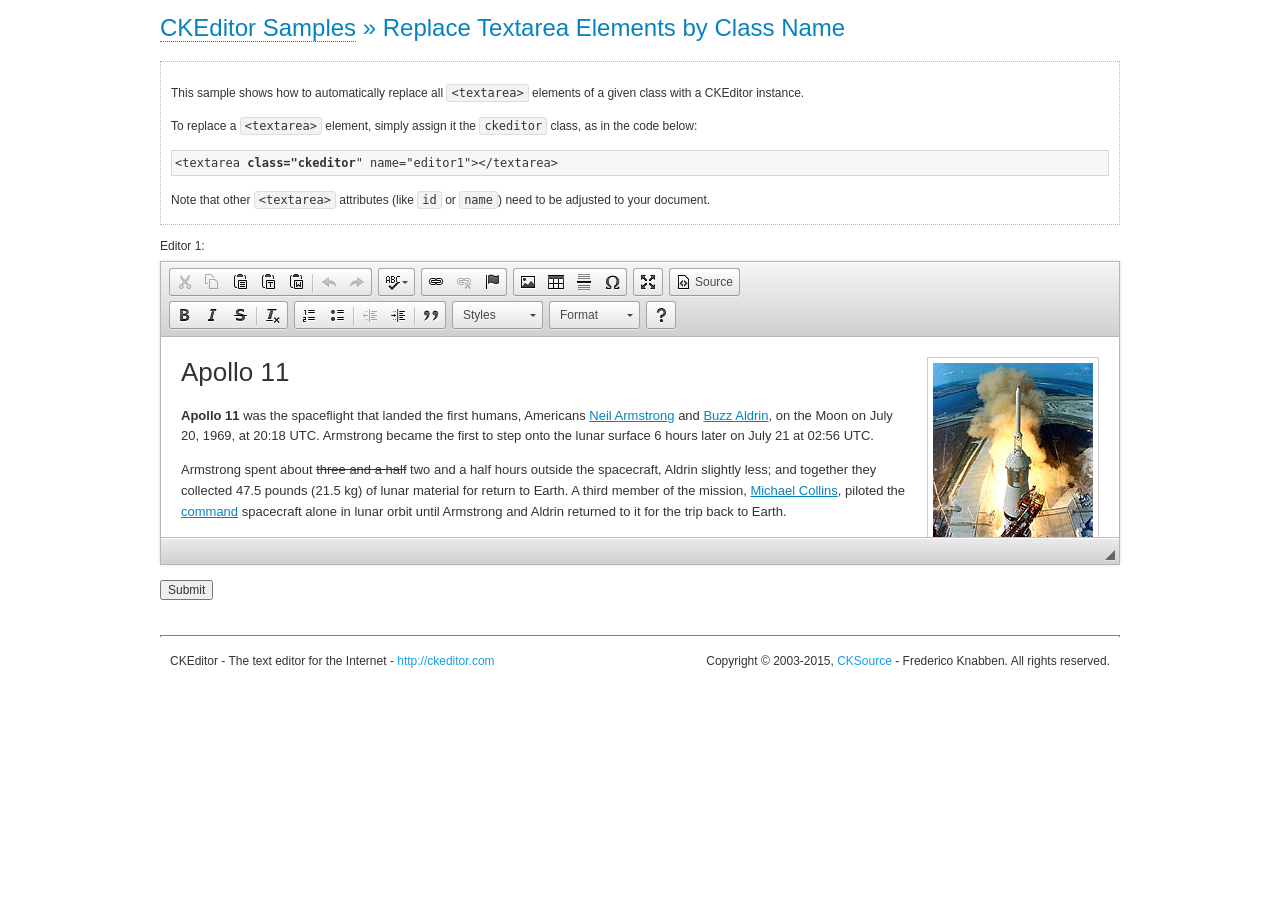
<file: project/cssjsadmin/ckeditor/samples/replacebyclass.html>
<!DOCTYPE html>
<!--
Copyright (c) 2003-2015, CKSource - Frederico Knabben. All rights reserved.
For licensing, see LICENSE.md or http://ckeditor.com/license
-->
<html>
<head>
	<meta charset="utf-8">
	<title>Replace Textareas by Class Name &mdash; CKEditor Sample</title>
	<script src="../ckeditor.js"></script>
	<link rel="stylesheet" href="sample.css">
</head>
<body>
	<h1 class="samples">
		<a href="index.html">CKEditor Samples</a> &raquo; Replace Textarea Elements by Class Name
	</h1>
	<div class="description">
		<p>
			This sample shows how to automatically replace all <code>&lt;textarea&gt;</code> elements
			of a given class with a CKEditor instance.
		</p>
		<p>
			To replace a <code>&lt;textarea&gt;</code> element, simply assign it the <code>ckeditor</code>
			class, as in the code below:
		</p>
<pre class="samples">
&lt;textarea <strong>class="ckeditor</strong>" name="editor1"&gt;&lt;/textarea&gt;
</pre>
		<p>
			Note that other <code>&lt;textarea&gt;</code> attributes (like <code>id</code> or <code>name</code>) need to be adjusted to your document.
		</p>
	</div>
	<form action="sample_posteddata.php" method="post">
		<p>
			<label for="editor1">
				Editor 1:
			</label>
			<textarea class="ckeditor" cols="80" id="editor1" name="editor1" rows="10">
				&lt;h1&gt;&lt;img alt=&quot;Saturn V carrying Apollo 11&quot; class=&quot;right&quot; src=&quot;assets/sample.jpg&quot;/&gt; Apollo 11&lt;/h1&gt; &lt;p&gt;&lt;b&gt;Apollo 11&lt;/b&gt; was the spaceflight that landed the first humans, Americans &lt;a href=&quot;http://en.wikipedia.org/wiki/Neil_Armstrong&quot; title=&quot;Neil Armstrong&quot;&gt;Neil Armstrong&lt;/a&gt; and &lt;a href=&quot;http://en.wikipedia.org/wiki/Buzz_Aldrin&quot; title=&quot;Buzz Aldrin&quot;&gt;Buzz Aldrin&lt;/a&gt;, on the Moon on July 20, 1969, at 20:18 UTC. Armstrong became the first to step onto the lunar surface 6 hours later on July 21 at 02:56 UTC.&lt;/p&gt; &lt;p&gt;Armstrong spent about &lt;s&gt;three and a half&lt;/s&gt; two and a half hours outside the spacecraft, Aldrin slightly less; and together they collected 47.5 pounds (21.5&amp;nbsp;kg) of lunar material for return to Earth. A third member of the mission, &lt;a href=&quot;http://en.wikipedia.org/wiki/Michael_Collins_(astronaut)&quot; title=&quot;Michael Collins (astronaut)&quot;&gt;Michael Collins&lt;/a&gt;, piloted the &lt;a href=&quot;http://en.wikipedia.org/wiki/Apollo_Command/Service_Module&quot; title=&quot;Apollo Command/Service Module&quot;&gt;command&lt;/a&gt; spacecraft alone in lunar orbit until Armstrong and Aldrin returned to it for the trip back to Earth.&lt;/p&gt; &lt;h2&gt;Broadcasting and &lt;em&gt;quotes&lt;/em&gt; &lt;a id=&quot;quotes&quot; name=&quot;quotes&quot;&gt;&lt;/a&gt;&lt;/h2&gt; &lt;p&gt;Broadcast on live TV to a world-wide audience, Armstrong stepped onto the lunar surface and described the event as:&lt;/p&gt; &lt;blockquote&gt;&lt;p&gt;One small step for [a] man, one giant leap for mankind.&lt;/p&gt;&lt;/blockquote&gt; &lt;p&gt;Apollo 11 effectively ended the &lt;a href=&quot;http://en.wikipedia.org/wiki/Space_Race&quot; title=&quot;Space Race&quot;&gt;Space Race&lt;/a&gt; and fulfilled a national goal proposed in 1961 by the late U.S. President &lt;a href=&quot;http://en.wikipedia.org/wiki/John_F._Kennedy&quot; title=&quot;John F. Kennedy&quot;&gt;John F. Kennedy&lt;/a&gt; in a speech before the United States Congress:&lt;/p&gt; &lt;blockquote&gt;&lt;p&gt;[...] before this decade is out, of landing a man on the Moon and returning him safely to the Earth.&lt;/p&gt;&lt;/blockquote&gt; &lt;h2&gt;Technical details &lt;a id=&quot;tech-details&quot; name=&quot;tech-details&quot;&gt;&lt;/a&gt;&lt;/h2&gt; &lt;table align=&quot;right&quot; border=&quot;1&quot; bordercolor=&quot;#ccc&quot; cellpadding=&quot;5&quot; cellspacing=&quot;0&quot; style=&quot;border-collapse:collapse;margin:10px 0 10px 15px;&quot;&gt; &lt;caption&gt;&lt;strong&gt;Mission crew&lt;/strong&gt;&lt;/caption&gt; &lt;thead&gt; &lt;tr&gt; &lt;th scope=&quot;col&quot;&gt;Position&lt;/th&gt; &lt;th scope=&quot;col&quot;&gt;Astronaut&lt;/th&gt; &lt;/tr&gt; &lt;/thead&gt; &lt;tbody&gt; &lt;tr&gt; &lt;td&gt;Commander&lt;/td&gt; &lt;td&gt;Neil A. Armstrong&lt;/td&gt; &lt;/tr&gt; &lt;tr&gt; &lt;td&gt;Command Module Pilot&lt;/td&gt; &lt;td&gt;Michael Collins&lt;/td&gt; &lt;/tr&gt; &lt;tr&gt; &lt;td&gt;Lunar Module Pilot&lt;/td&gt; &lt;td&gt;Edwin &amp;quot;Buzz&amp;quot; E. Aldrin, Jr.&lt;/td&gt; &lt;/tr&gt; &lt;/tbody&gt; &lt;/table&gt; &lt;p&gt;Launched by a &lt;strong&gt;Saturn V&lt;/strong&gt; rocket from &lt;a href=&quot;http://en.wikipedia.org/wiki/Kennedy_Space_Center&quot; title=&quot;Kennedy Space Center&quot;&gt;Kennedy Space Center&lt;/a&gt; in Merritt Island, Florida on July 16, Apollo 11 was the fifth manned mission of &lt;a href=&quot;http://en.wikipedia.org/wiki/NASA&quot; title=&quot;NASA&quot;&gt;NASA&lt;/a&gt;&amp;#39;s Apollo program. The Apollo spacecraft had three parts:&lt;/p&gt; &lt;ol&gt; &lt;li&gt;&lt;strong&gt;Command Module&lt;/strong&gt; with a cabin for the three astronauts which was the only part which landed back on Earth&lt;/li&gt; &lt;li&gt;&lt;strong&gt;Service Module&lt;/strong&gt; which supported the Command Module with propulsion, electrical power, oxygen and water&lt;/li&gt; &lt;li&gt;&lt;strong&gt;Lunar Module&lt;/strong&gt; for landing on the Moon.&lt;/li&gt; &lt;/ol&gt; &lt;p&gt;After being sent to the Moon by the Saturn V&amp;#39;s upper stage, the astronauts separated the spacecraft from it and travelled for three days until they entered into lunar orbit. Armstrong and Aldrin then moved into the Lunar Module and landed in the &lt;a href=&quot;http://en.wikipedia.org/wiki/Mare_Tranquillitatis&quot; title=&quot;Mare Tranquillitatis&quot;&gt;Sea of Tranquility&lt;/a&gt;. They stayed a total of about 21 and a half hours on the lunar surface. After lifting off in the upper part of the Lunar Module and rejoining Collins in the Command Module, they returned to Earth and landed in the &lt;a href=&quot;http://en.wikipedia.org/wiki/Pacific_Ocean&quot; title=&quot;Pacific Ocean&quot;&gt;Pacific Ocean&lt;/a&gt; on July 24.&lt;/p&gt; &lt;hr/&gt; &lt;p style=&quot;text-align: right;&quot;&gt;&lt;small&gt;Source: &lt;a href=&quot;http://en.wikipedia.org/wiki/Apollo_11&quot;&gt;Wikipedia.org&lt;/a&gt;&lt;/small&gt;&lt;/p&gt;
			</textarea>
		</p>
		<p>
			<input type="submit" value="Submit">
		</p>
	</form>
	<div id="footer">
		<hr>
		<p>
			CKEditor - The text editor for the Internet - <a class="samples" href="http://ckeditor.com/">http://ckeditor.com</a>
		</p>
		<p id="copy">
			Copyright &copy; 2003-2015, <a class="samples" href="http://cksource.com/">CKSource</a> - Frederico
			Knabben. All rights reserved.
		</p>
	</div>
</body>
</html>
</file>
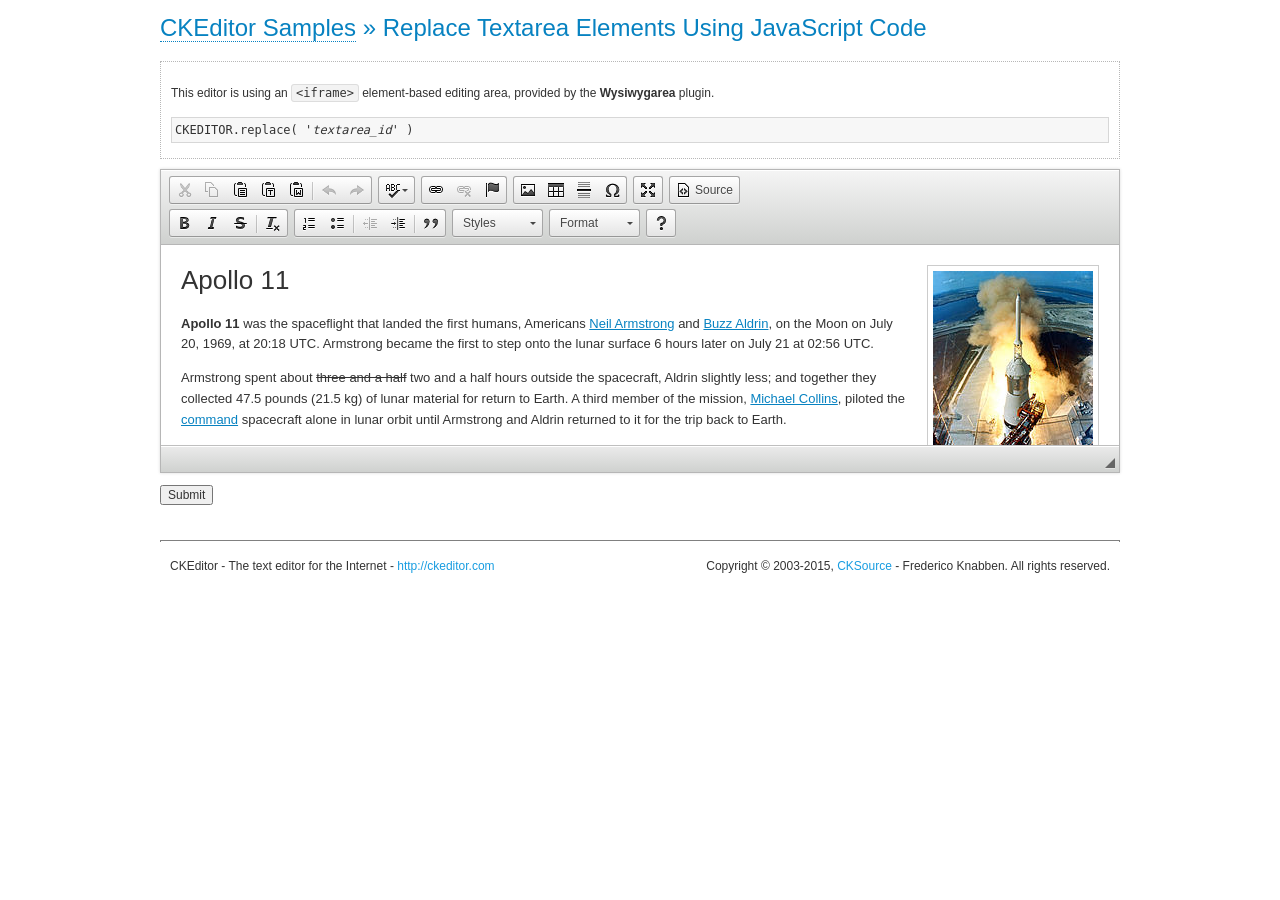
<file: project/cssjsadmin/ckeditor/samples/replacebycode.html>
<!DOCTYPE html>
<!--
Copyright (c) 2003-2015, CKSource - Frederico Knabben. All rights reserved.
For licensing, see LICENSE.md or http://ckeditor.com/license
-->
<html>
<head>
	<meta charset="utf-8">
	<title>Replace Textarea by Code &mdash; CKEditor Sample</title>
	<script src="../ckeditor.js"></script>
	<link href="sample.css" rel="stylesheet">
</head>
<body>
	<h1 class="samples">
		<a href="index.html">CKEditor Samples</a> &raquo; Replace Textarea Elements Using JavaScript Code
	</h1>
	<form action="sample_posteddata.php" method="post">
		<div class="description">
			<p>
				This editor is using an <code>&lt;iframe&gt;</code> element-based editing area, provided by the <strong>Wysiwygarea</strong> plugin.
			</p>
<pre class="samples">
CKEDITOR.replace( '<em>textarea_id</em>' )
</pre>
		</div>
		<textarea cols="80" id="editor1" name="editor1" rows="10">
			&lt;h1&gt;&lt;img alt=&quot;Saturn V carrying Apollo 11&quot; class=&quot;right&quot; src=&quot;assets/sample.jpg&quot;/&gt; Apollo 11&lt;/h1&gt; &lt;p&gt;&lt;b&gt;Apollo 11&lt;/b&gt; was the spaceflight that landed the first humans, Americans &lt;a href=&quot;http://en.wikipedia.org/wiki/Neil_Armstrong&quot; title=&quot;Neil Armstrong&quot;&gt;Neil Armstrong&lt;/a&gt; and &lt;a href=&quot;http://en.wikipedia.org/wiki/Buzz_Aldrin&quot; title=&quot;Buzz Aldrin&quot;&gt;Buzz Aldrin&lt;/a&gt;, on the Moon on July 20, 1969, at 20:18 UTC. Armstrong became the first to step onto the lunar surface 6 hours later on July 21 at 02:56 UTC.&lt;/p&gt; &lt;p&gt;Armstrong spent about &lt;s&gt;three and a half&lt;/s&gt; two and a half hours outside the spacecraft, Aldrin slightly less; and together they collected 47.5 pounds (21.5&amp;nbsp;kg) of lunar material for return to Earth. A third member of the mission, &lt;a href=&quot;http://en.wikipedia.org/wiki/Michael_Collins_(astronaut)&quot; title=&quot;Michael Collins (astronaut)&quot;&gt;Michael Collins&lt;/a&gt;, piloted the &lt;a href=&quot;http://en.wikipedia.org/wiki/Apollo_Command/Service_Module&quot; title=&quot;Apollo Command/Service Module&quot;&gt;command&lt;/a&gt; spacecraft alone in lunar orbit until Armstrong and Aldrin returned to it for the trip back to Earth.&lt;/p&gt; &lt;h2&gt;Broadcasting and &lt;em&gt;quotes&lt;/em&gt; &lt;a id=&quot;quotes&quot; name=&quot;quotes&quot;&gt;&lt;/a&gt;&lt;/h2&gt; &lt;p&gt;Broadcast on live TV to a world-wide audience, Armstrong stepped onto the lunar surface and described the event as:&lt;/p&gt; &lt;blockquote&gt;&lt;p&gt;One small step for [a] man, one giant leap for mankind.&lt;/p&gt;&lt;/blockquote&gt; &lt;p&gt;Apollo 11 effectively ended the &lt;a href=&quot;http://en.wikipedia.org/wiki/Space_Race&quot; title=&quot;Space Race&quot;&gt;Space Race&lt;/a&gt; and fulfilled a national goal proposed in 1961 by the late U.S. President &lt;a href=&quot;http://en.wikipedia.org/wiki/John_F._Kennedy&quot; title=&quot;John F. Kennedy&quot;&gt;John F. Kennedy&lt;/a&gt; in a speech before the United States Congress:&lt;/p&gt; &lt;blockquote&gt;&lt;p&gt;[...] before this decade is out, of landing a man on the Moon and returning him safely to the Earth.&lt;/p&gt;&lt;/blockquote&gt; &lt;h2&gt;Technical details &lt;a id=&quot;tech-details&quot; name=&quot;tech-details&quot;&gt;&lt;/a&gt;&lt;/h2&gt; &lt;table align=&quot;right&quot; border=&quot;1&quot; bordercolor=&quot;#ccc&quot; cellpadding=&quot;5&quot; cellspacing=&quot;0&quot; style=&quot;border-collapse:collapse;margin:10px 0 10px 15px;&quot;&gt; &lt;caption&gt;&lt;strong&gt;Mission crew&lt;/strong&gt;&lt;/caption&gt; &lt;thead&gt; &lt;tr&gt; &lt;th scope=&quot;col&quot;&gt;Position&lt;/th&gt; &lt;th scope=&quot;col&quot;&gt;Astronaut&lt;/th&gt; &lt;/tr&gt; &lt;/thead&gt; &lt;tbody&gt; &lt;tr&gt; &lt;td&gt;Commander&lt;/td&gt; &lt;td&gt;Neil A. Armstrong&lt;/td&gt; &lt;/tr&gt; &lt;tr&gt; &lt;td&gt;Command Module Pilot&lt;/td&gt; &lt;td&gt;Michael Collins&lt;/td&gt; &lt;/tr&gt; &lt;tr&gt; &lt;td&gt;Lunar Module Pilot&lt;/td&gt; &lt;td&gt;Edwin &amp;quot;Buzz&amp;quot; E. Aldrin, Jr.&lt;/td&gt; &lt;/tr&gt; &lt;/tbody&gt; &lt;/table&gt; &lt;p&gt;Launched by a &lt;strong&gt;Saturn V&lt;/strong&gt; rocket from &lt;a href=&quot;http://en.wikipedia.org/wiki/Kennedy_Space_Center&quot; title=&quot;Kennedy Space Center&quot;&gt;Kennedy Space Center&lt;/a&gt; in Merritt Island, Florida on July 16, Apollo 11 was the fifth manned mission of &lt;a href=&quot;http://en.wikipedia.org/wiki/NASA&quot; title=&quot;NASA&quot;&gt;NASA&lt;/a&gt;&amp;#39;s Apollo program. The Apollo spacecraft had three parts:&lt;/p&gt; &lt;ol&gt; &lt;li&gt;&lt;strong&gt;Command Module&lt;/strong&gt; with a cabin for the three astronauts which was the only part which landed back on Earth&lt;/li&gt; &lt;li&gt;&lt;strong&gt;Service Module&lt;/strong&gt; which supported the Command Module with propulsion, electrical power, oxygen and water&lt;/li&gt; &lt;li&gt;&lt;strong&gt;Lunar Module&lt;/strong&gt; for landing on the Moon.&lt;/li&gt; &lt;/ol&gt; &lt;p&gt;After being sent to the Moon by the Saturn V&amp;#39;s upper stage, the astronauts separated the spacecraft from it and travelled for three days until they entered into lunar orbit. Armstrong and Aldrin then moved into the Lunar Module and landed in the &lt;a href=&quot;http://en.wikipedia.org/wiki/Mare_Tranquillitatis&quot; title=&quot;Mare Tranquillitatis&quot;&gt;Sea of Tranquility&lt;/a&gt;. They stayed a total of about 21 and a half hours on the lunar surface. After lifting off in the upper part of the Lunar Module and rejoining Collins in the Command Module, they returned to Earth and landed in the &lt;a href=&quot;http://en.wikipedia.org/wiki/Pacific_Ocean&quot; title=&quot;Pacific Ocean&quot;&gt;Pacific Ocean&lt;/a&gt; on July 24.&lt;/p&gt; &lt;hr/&gt; &lt;p style=&quot;text-align: right;&quot;&gt;&lt;small&gt;Source: &lt;a href=&quot;http://en.wikipedia.org/wiki/Apollo_11&quot;&gt;Wikipedia.org&lt;/a&gt;&lt;/small&gt;&lt;/p&gt;
		</textarea>
		<script>

			// This call can be placed at any point after the
			// <textarea>, or inside a <head><script> in a
			// window.onload event handler.

			// Replace the <textarea id="editor"> with an CKEditor
			// instance, using default configurations.

			CKEDITOR.replace( 'editor1' );

		</script>
		<p>
			<input type="submit" value="Submit">
		</p>
	</form>
	<div id="footer">
		<hr>
		<p>
			CKEditor - The text editor for the Internet - <a class="samples" href="http://ckeditor.com/">http://ckeditor.com</a>
		</p>
		<p id="copy">
			Copyright &copy; 2003-2015, <a class="samples" href="http://cksource.com/">CKSource</a> - Frederico
			Knabben. All rights reserved.
		</p>
	</div>
</body>
</html>
</file>
<file: project/cssjsadmin/ckeditor/samples/sample.css>
/*
Copyright (c) 2003-2015, CKSource - Frederico Knabben. All rights reserved.
For licensing, see LICENSE.md or http://ckeditor.com/license
*/

html, body, h1, h2, h3, h4, h5, h6, div, span, blockquote, p, address, form, fieldset, img, ul, ol, dl, dt, dd, li, hr, table, td, th, strong, em, sup, sub, dfn, ins, del, q, cite, var, samp, code, kbd, tt, pre
{
	line-height: 1.5;
}

body
{
	padding: 10px 30px;
}

input, textarea, select, option, optgroup, button, td, th
{
	font-size: 100%;
}

pre
{
	-moz-tab-size: 4;
	-o-tab-size: 4;
	-webkit-tab-size: 4;
	tab-size: 4;
}

pre, code, kbd, samp, tt
{
	font-family: monospace,monospace;
	font-size: 1em;
}

body {
	width: 960px;
	margin: 0 auto;
}

code
{
	background: #f3f3f3;
	border: 1px solid #ddd;
	padding: 1px 4px;

	-moz-border-radius: 3px;
	-webkit-border-radius: 3px;
	border-radius: 3px;
}

abbr
{
	border-bottom: 1px dotted #555;
	cursor: pointer;
}

.new, .beta
{
	text-transform: uppercase;
	font-size: 10px;
	font-weight: bold;
	padding: 1px 4px;
	margin: 0 0 0 5px;
	color: #fff;
	float: right;

	-moz-border-radius: 3px;
	-webkit-border-radius: 3px;
	border-radius: 3px;
}

.new
{
	background: #FF7E00;
	border: 1px solid #DA8028;
	text-shadow: 0 1px 0 #C97626;

	-moz-box-shadow: 0 2px 3px 0 #FFA54E inset;
	-webkit-box-shadow: 0 2px 3px 0 #FFA54E inset;
	box-shadow: 0 2px 3px 0 #FFA54E inset;
}

.beta
{
	background: #18C0DF;
	border: 1px solid #19AAD8;
	text-shadow: 0 1px 0 #048CAD;
	font-style: italic;

	-moz-box-shadow: 0 2px 3px 0 #50D4FD inset;
	-webkit-box-shadow: 0 2px 3px 0 #50D4FD inset;
	box-shadow: 0 2px 3px 0 #50D4FD inset;
}

h1.samples
{
	color: #0782C1;
	font-size: 200%;
	font-weight: normal;
	margin: 0;
	padding: 0;
}

h1.samples a
{
	color: #0782C1;
	text-decoration: none;
	border-bottom: 1px dotted #0782C1;
}

.samples a:hover
{
	border-bottom: 1px dotted #0782C1;
}

h2.samples
{
	color: #000000;
	font-size: 130%;
	margin: 15px 0 0 0;
	padding: 0;
}

p, blockquote, address, form, pre, dl, h1.samples, h2.samples
{
	margin-bottom: 15px;
}

ul.samples
{
	margin-bottom: 15px;
}

.clear
{
	clear: both;
}

fieldset
{
	margin: 0;
	padding: 10px;
}

body, input, textarea
{
	color: #333333;
	font-family: Arial, Helvetica, sans-serif;
}

body
{
	font-size: 75%;
}

a.samples
{
	color: #189DE1;
	text-decoration: none;
}

form
{
	margin: 0;
	padding: 0;
}

pre.samples
{
	background-color: #F7F7F7;
	border: 1px solid #D7D7D7;
	overflow: auto;
	padding: 0.25em;
	white-space: pre-wrap; /* CSS 2.1 */
	word-wrap: break-word; /* IE7 */
}

#footer
{
	clear: both;
	padding-top: 10px;
}

#footer hr
{
	margin: 10px 0 15px 0;
	height: 1px;
	border: solid 1px gray;
	border-bottom: none;
}

#footer p
{
	margin: 0 10px 10px 10px;
	float: left;
}

#footer #copy
{
	float: right;
}

#outputSample
{
	width: 100%;
	table-layout: fixed;
}

#outputSample thead th
{
	color: #dddddd;
	background-color: #999999;
	padding: 4px;
	white-space: nowrap;
}

#outputSample tbody th
{
	vertical-align: top;
	text-align: left;
}

#outputSample pre
{
	margin: 0;
	padding: 0;
}

.description
{
	border: 1px dotted #B7B7B7;
	margin-bottom: 10px;
	padding: 10px 10px 0;
	overflow: hidden;
}

label
{
	display: block;
	margin-bottom: 6px;
}

/**
 *	CKEditor editables are automatically set with the "cke_editable" class
 *	plus cke_editable_(inline|themed) depending on the editor type.
 */

/* Style a bit the inline editables. */
.cke_editable.cke_editable_inline
{
	cursor: pointer;
}

/* Once an editable element gets focused, the "cke_focus" class is
   added to it, so we can style it differently. */
.cke_editable.cke_editable_inline.cke_focus
{
	box-shadow: inset 0px 0px 20px 3px #ddd, inset 0 0 1px #000;
	outline: none;
	background: #eee;
	cursor: text;
}

/* Avoid pre-formatted overflows inline editable. */
.cke_editable_inline pre
{
	white-space: pre-wrap;
	word-wrap: break-word;
}

/**
 *	Samples index styles.
 */

.twoColumns,
.twoColumnsLeft,
.twoColumnsRight
{
	overflow: hidden;
}

.twoColumnsLeft,
.twoColumnsRight
{
	width: 45%;
}

.twoColumnsLeft
{
	float: left;
}

.twoColumnsRight
{
	float: right;
}

dl.samples
{
	padding: 0 0 0 40px;
}
dl.samples > dt
{
	display: list-item;
	list-style-type: disc;
	list-style-position: outside;
	margin: 0 0 3px;
}
dl.samples > dd
{
	margin: 0 0 3px;
}
.warning
{
	color: #ff0000;
	background-color: #FFCCBA;
	border: 2px dotted #ff0000;
	padding: 15px 10px;
	margin: 10px 0;
}

/* Used on inline samples */

blockquote
{
	font-style: italic;
	font-family: Georgia, Times, "Times New Roman", serif;
	padding: 2px 0;
	border-style: solid;
	border-color: #ccc;
	border-width: 0;
}

.cke_contents_ltr blockquote
{
	padding-left: 20px;
	padding-right: 8px;
	border-left-width: 5px;
}

.cke_contents_rtl blockquote
{
	padding-left: 8px;
	padding-right: 20px;
	border-right-width: 5px;
}

img.right {
	border: 1px solid #ccc;
	float: right;
	margin-left: 15px;
	padding: 5px;
}

img.left {
	border: 1px solid #ccc;
	float: left;
	margin-right: 15px;
	padding: 5px;
}

.marker
{
	background-color: Yellow;
}
</file>
